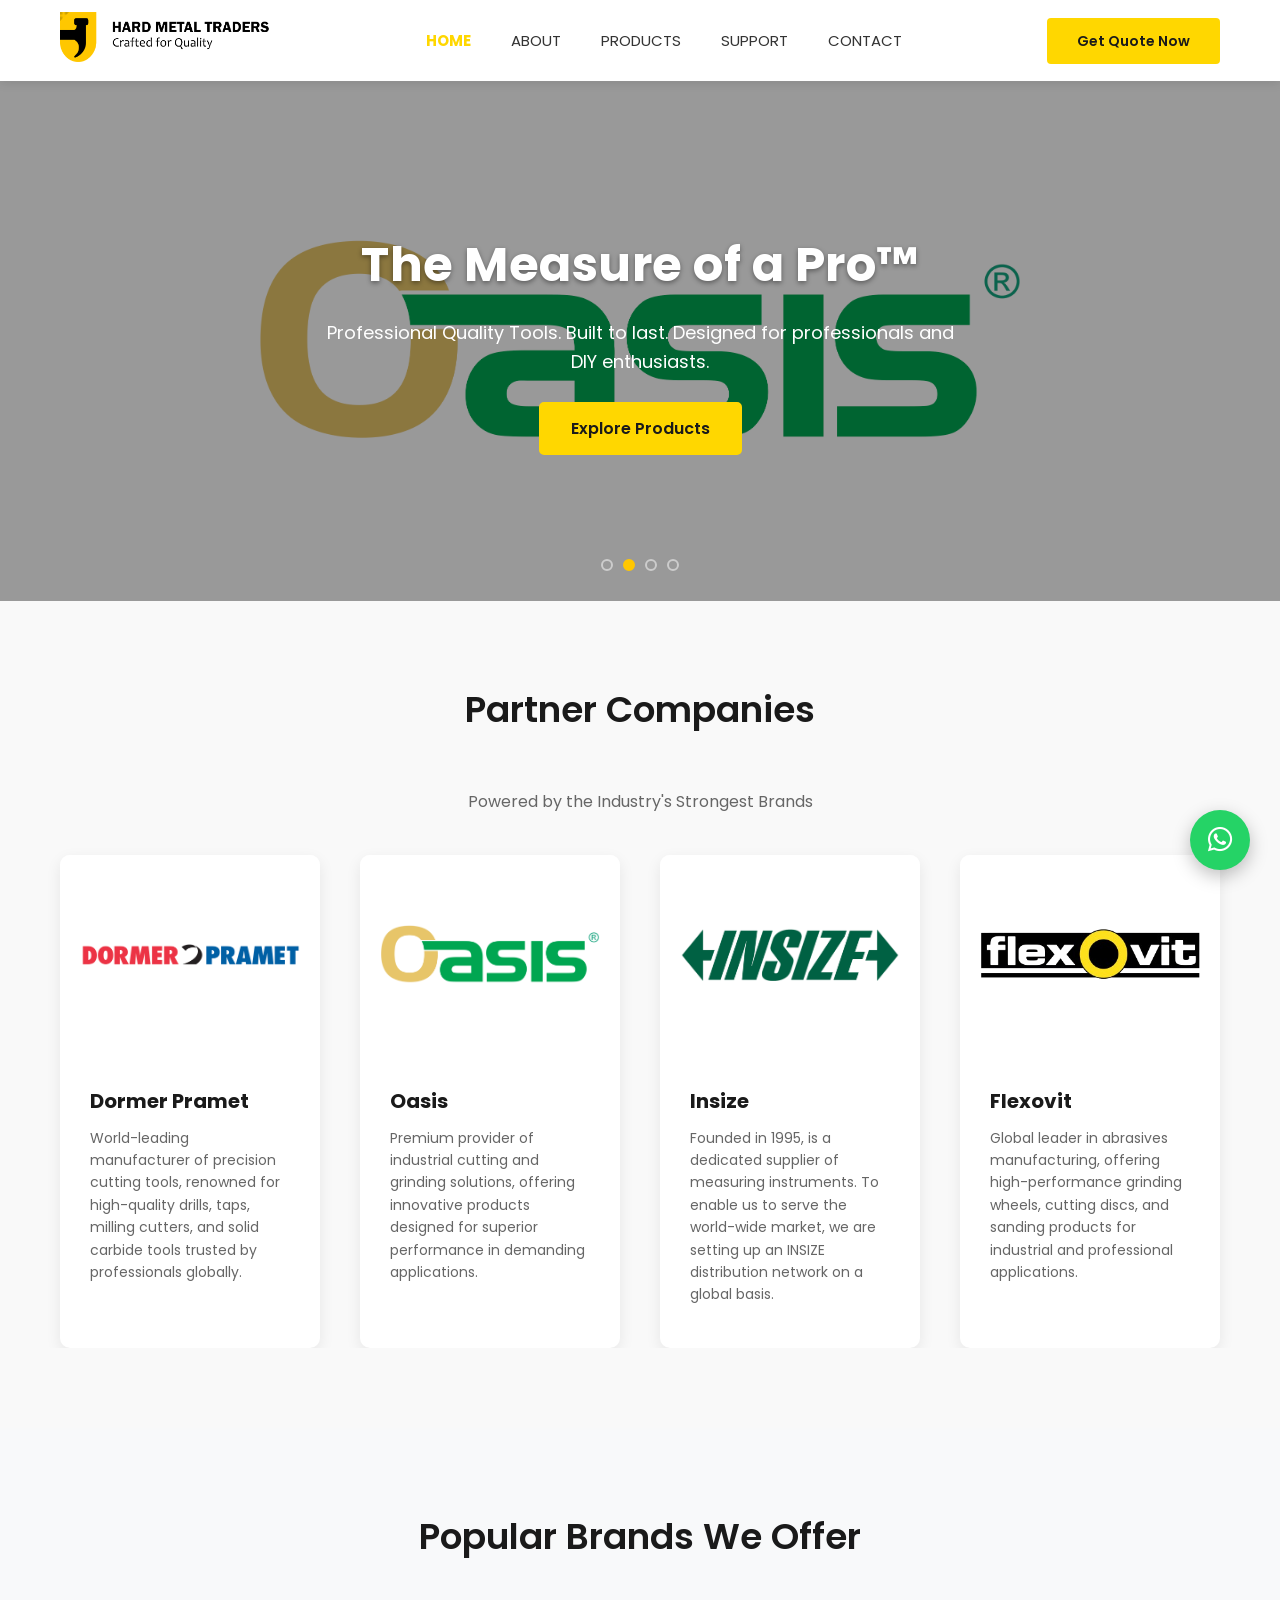
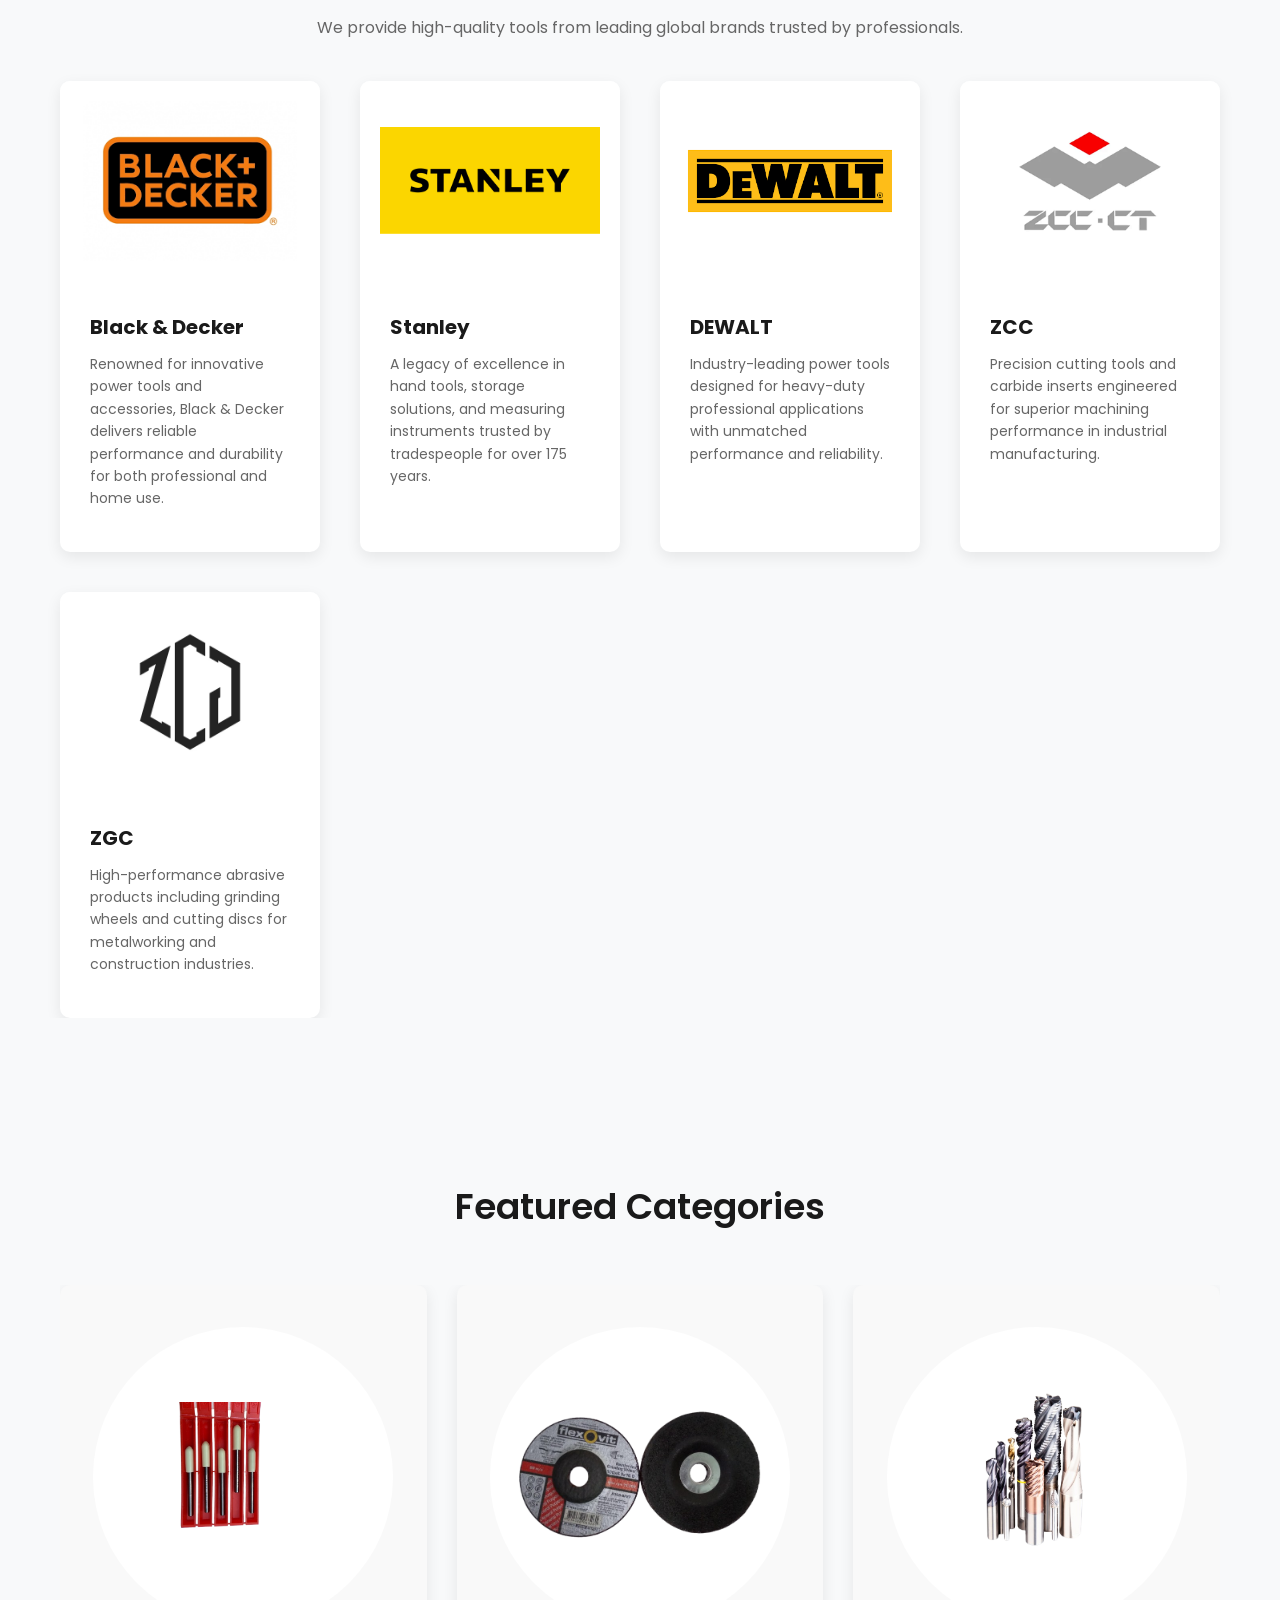
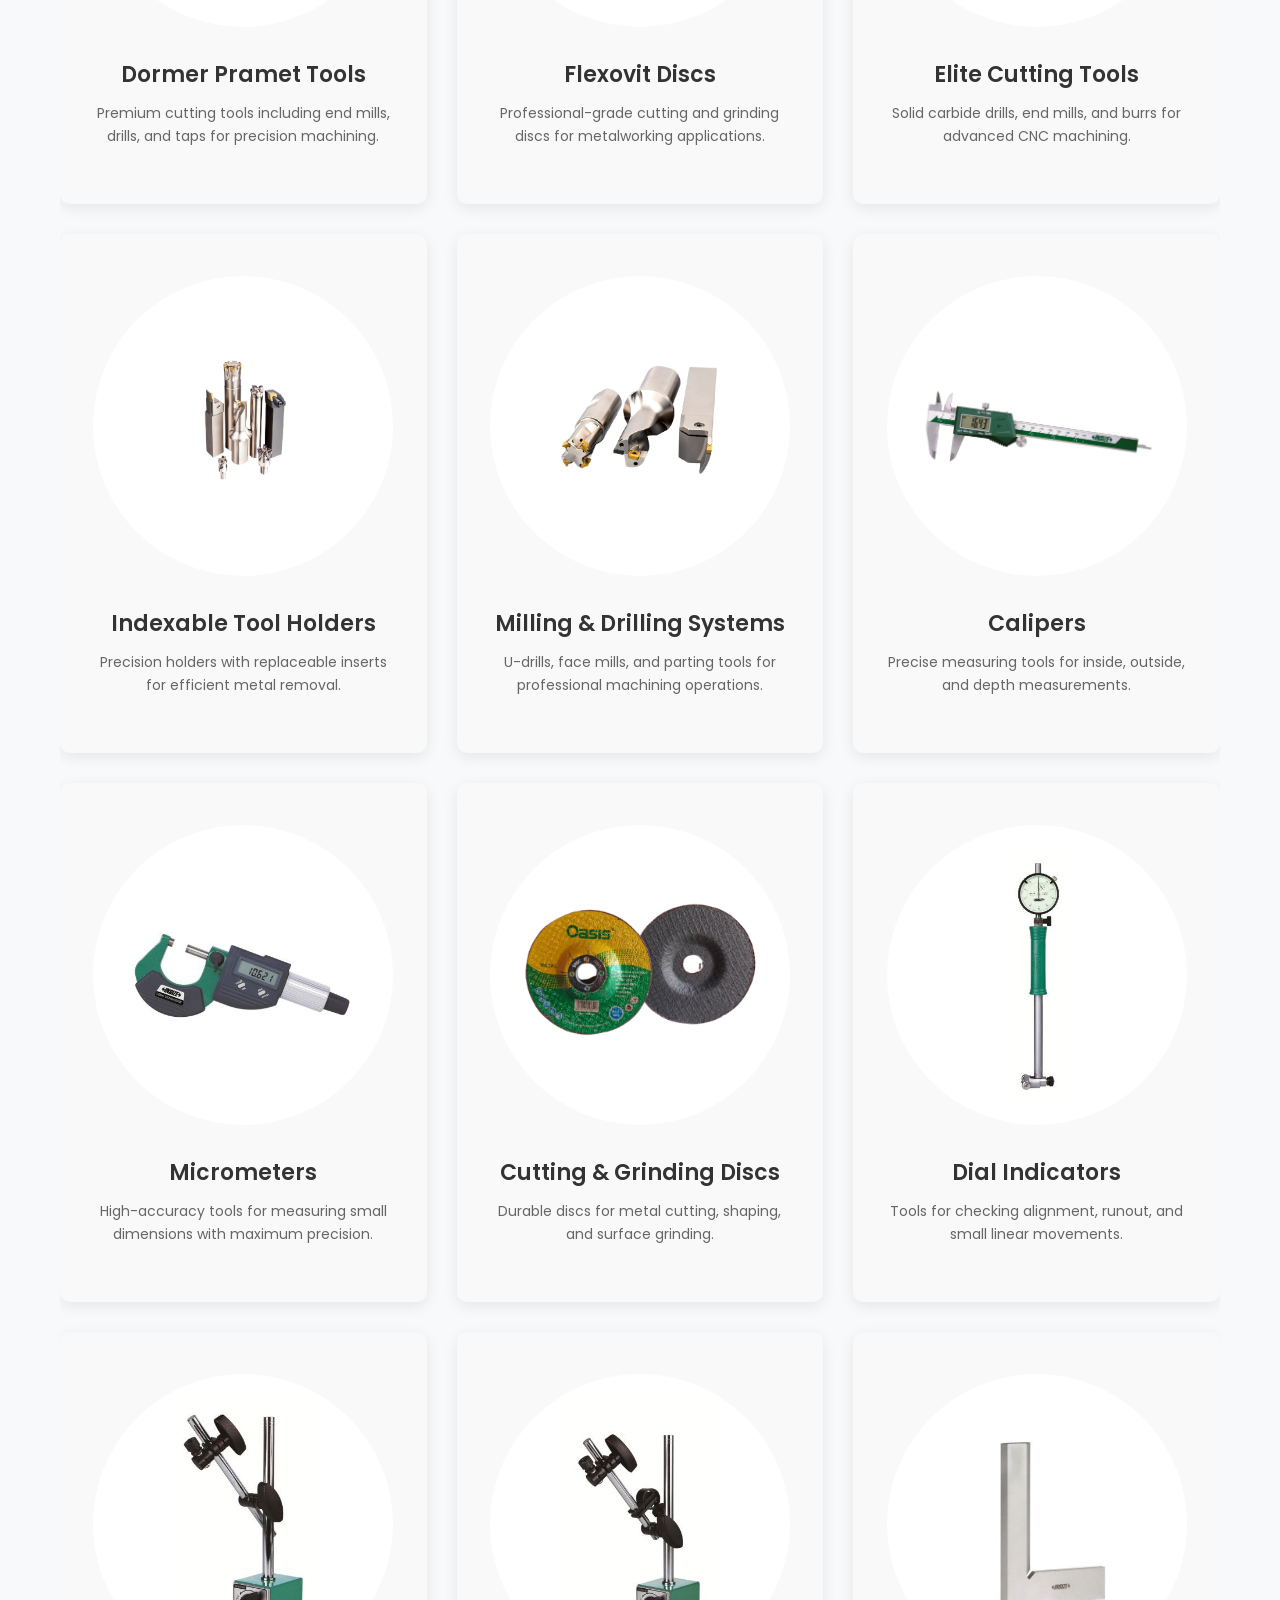
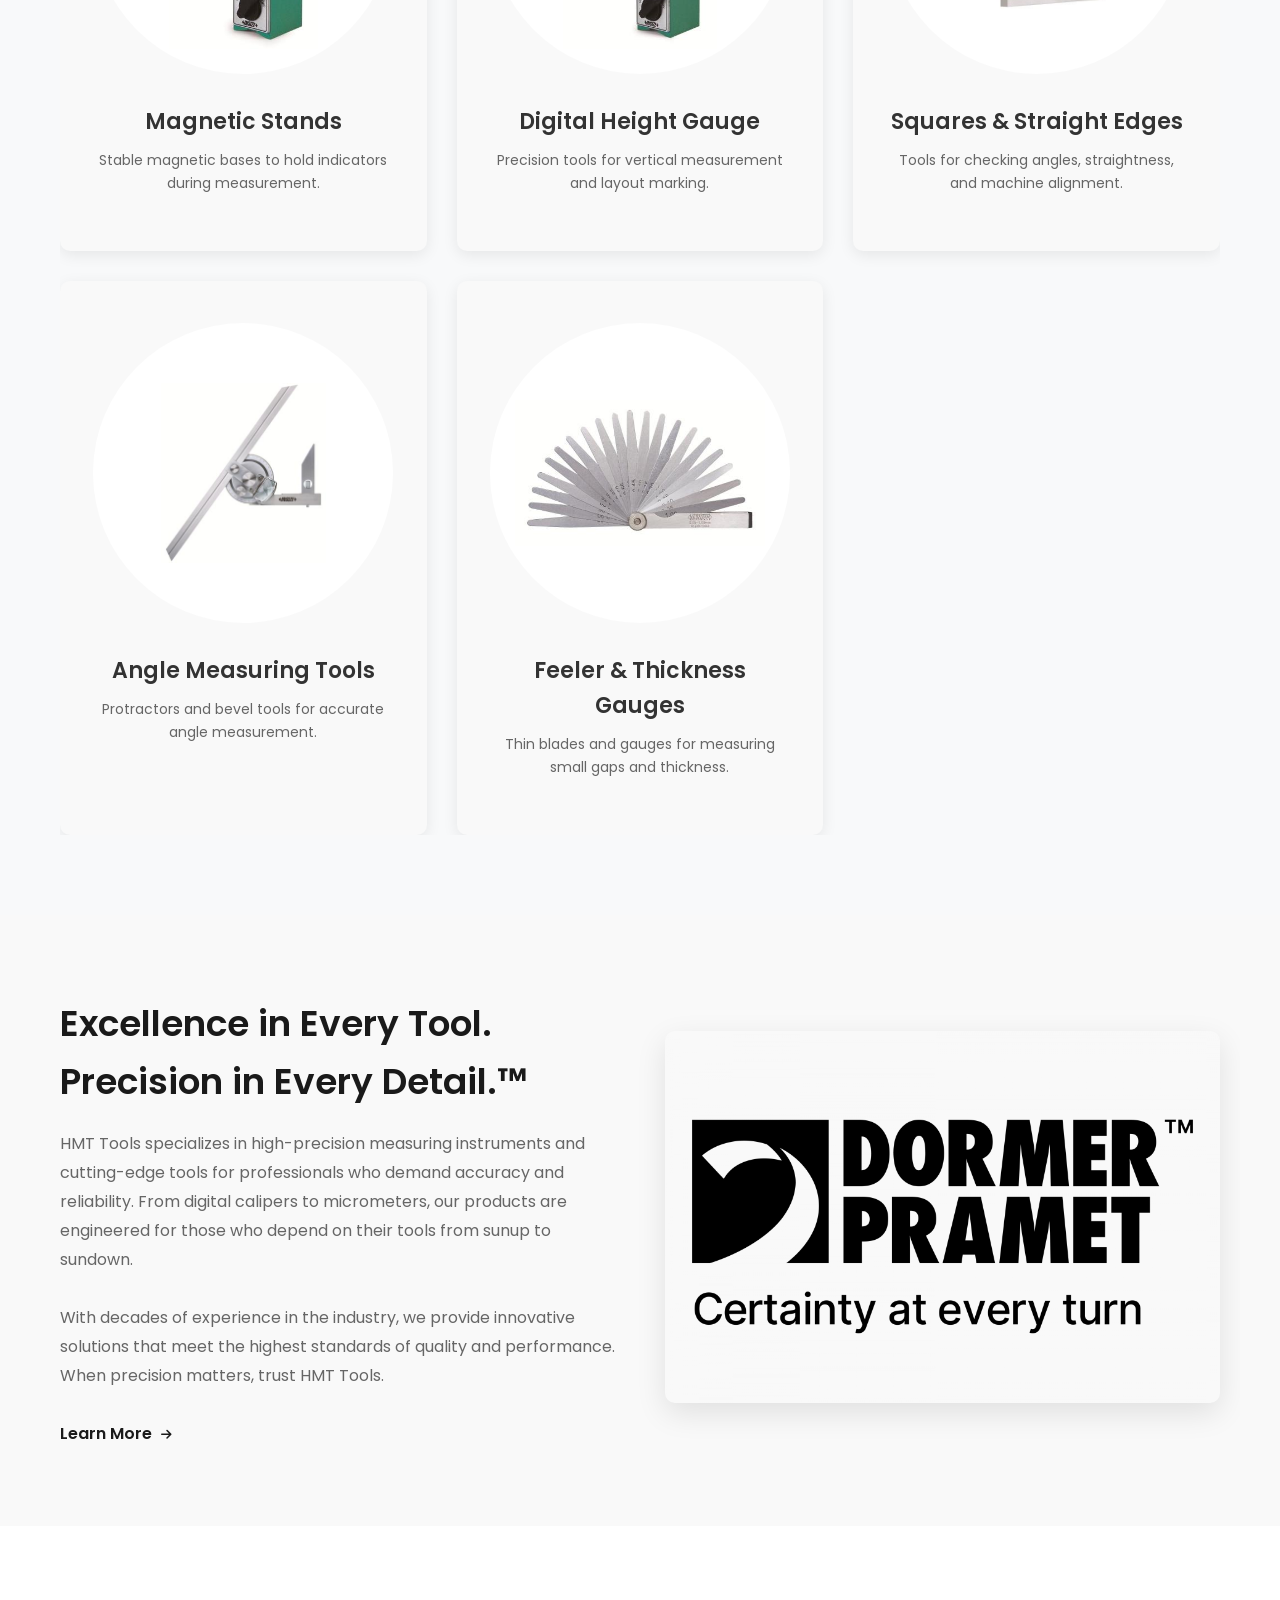
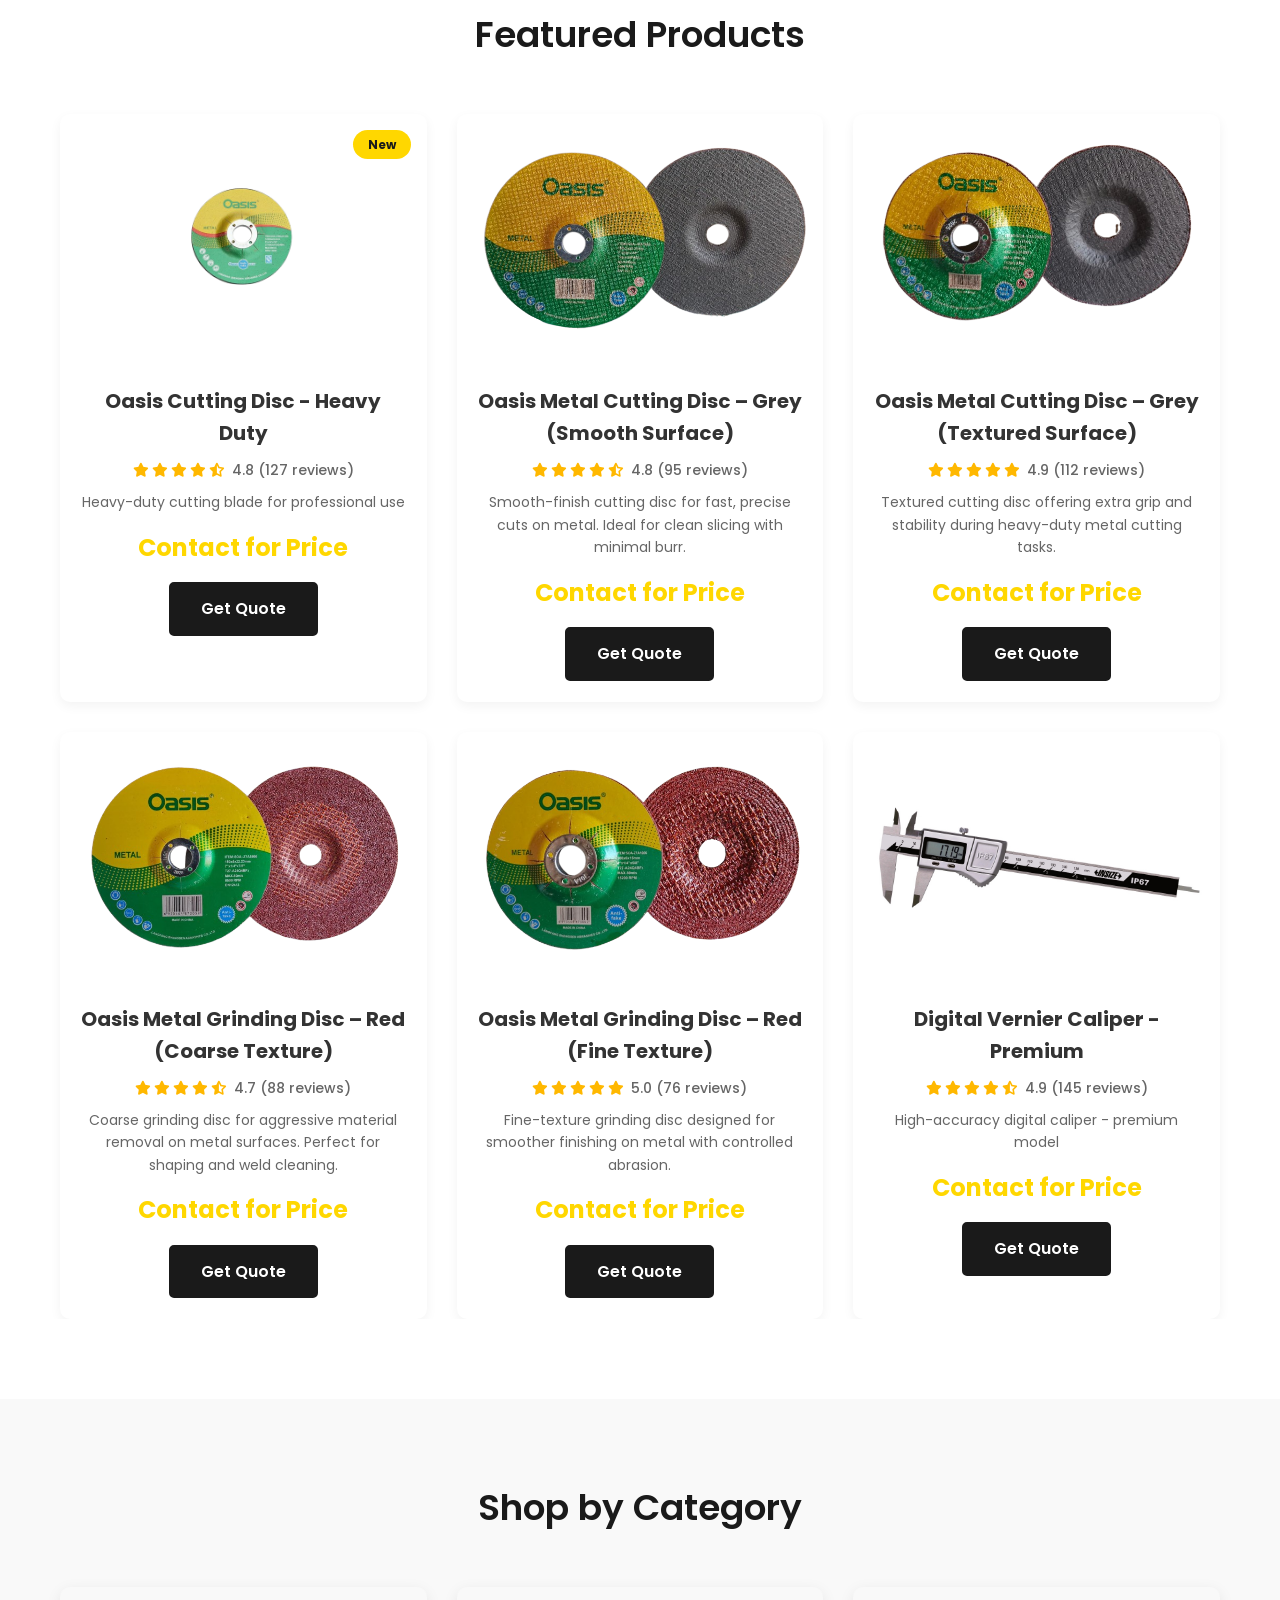
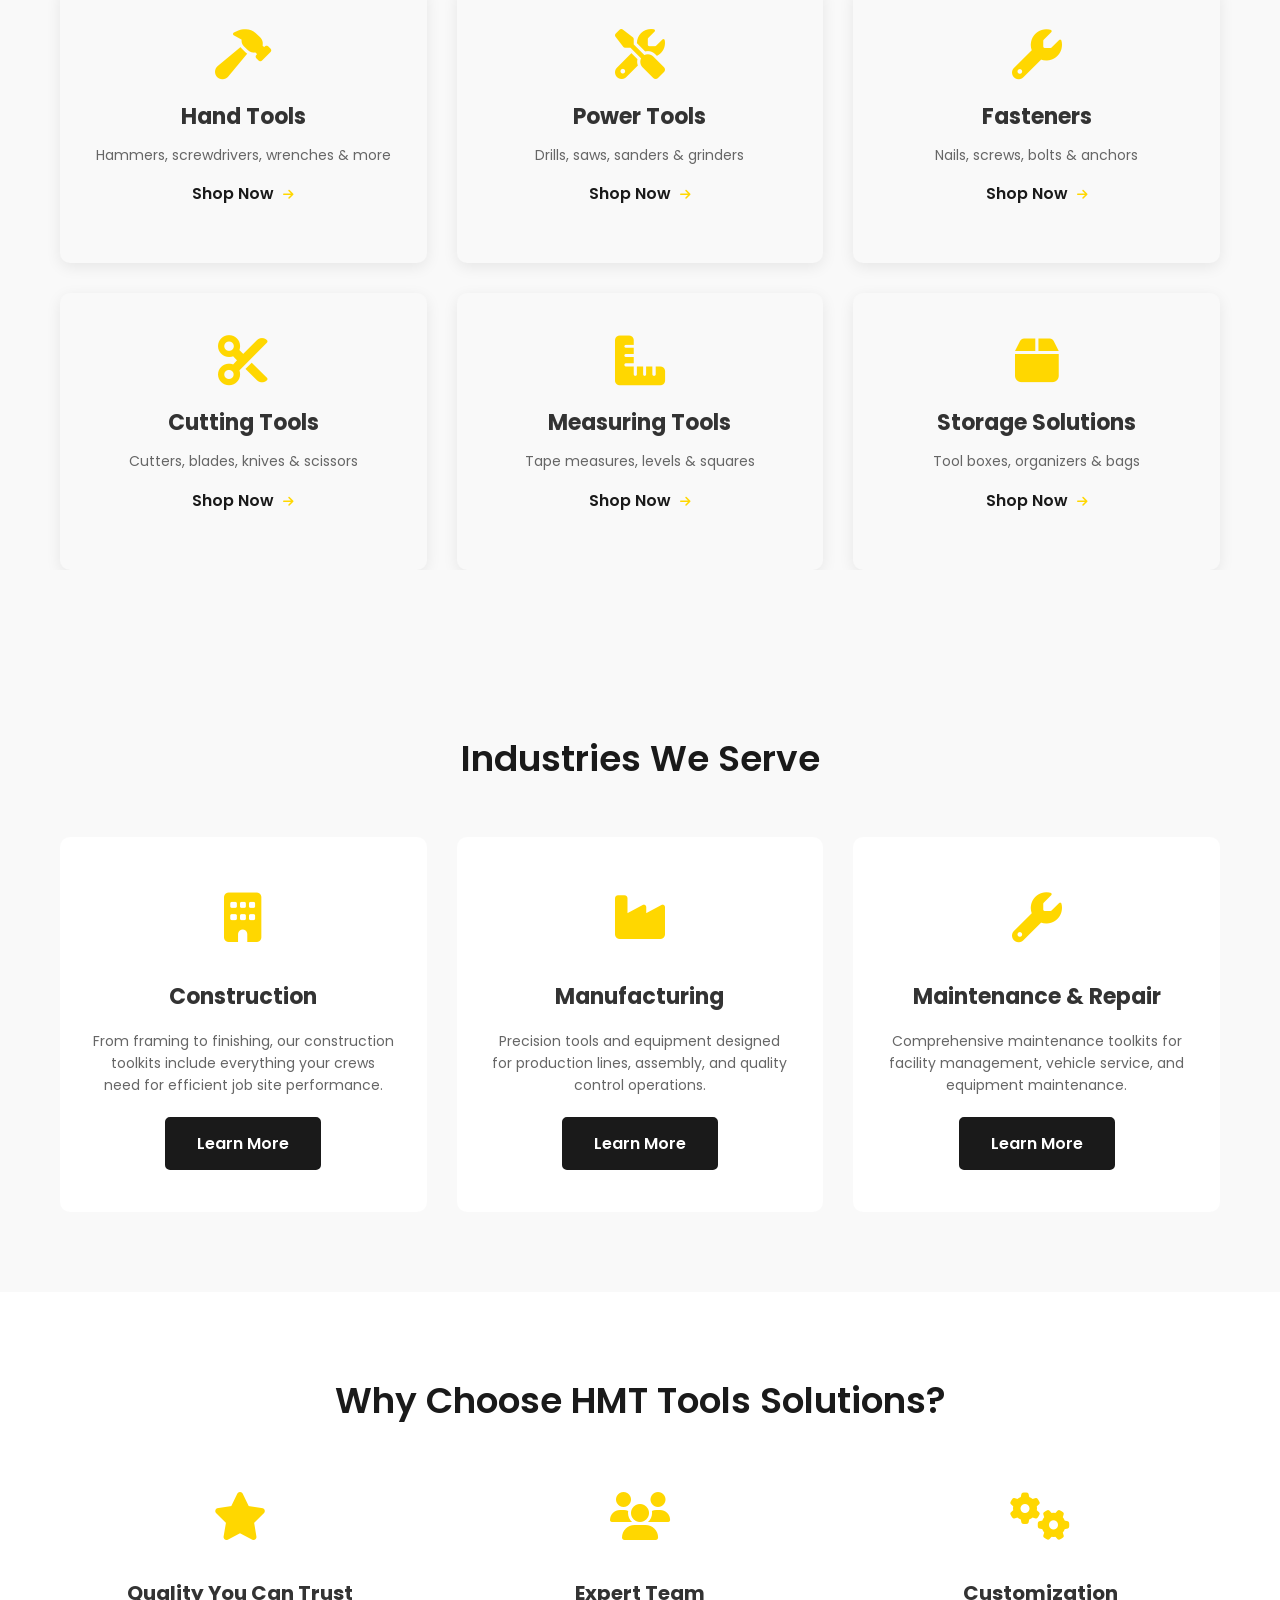
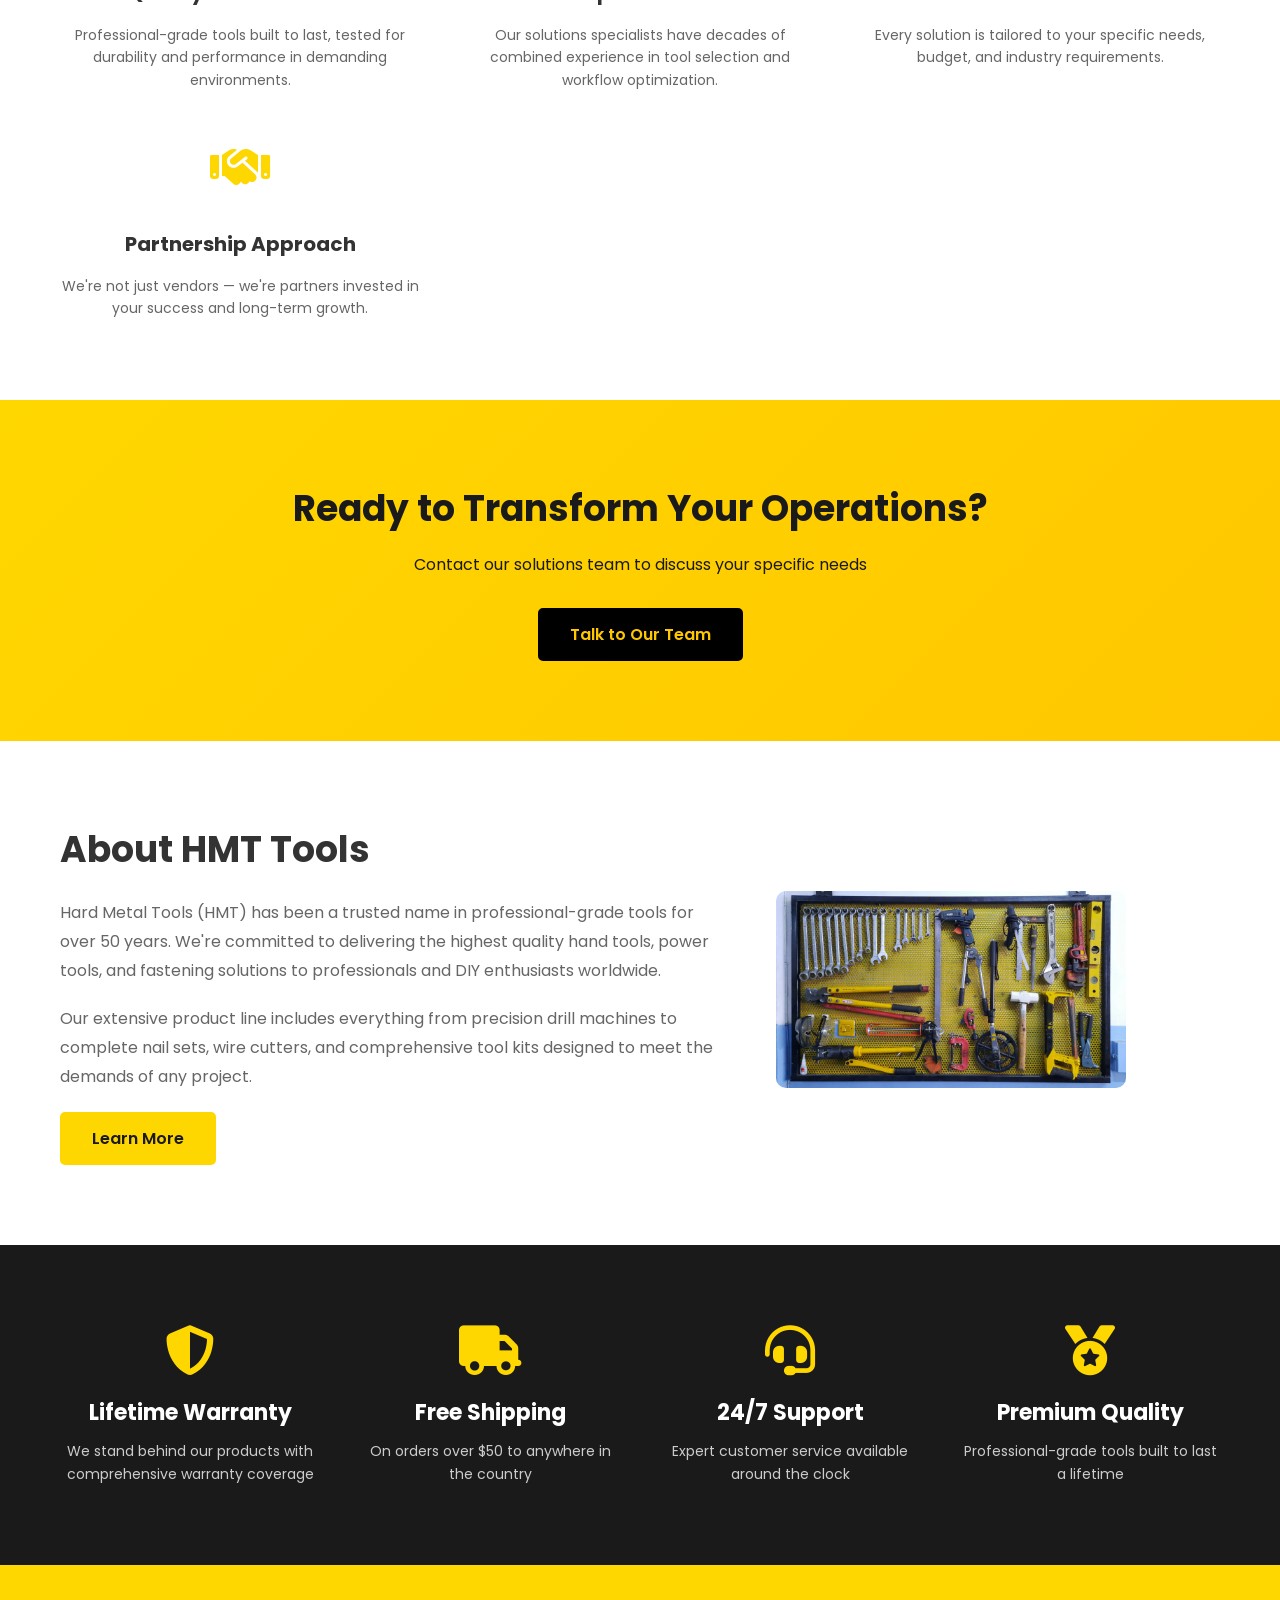
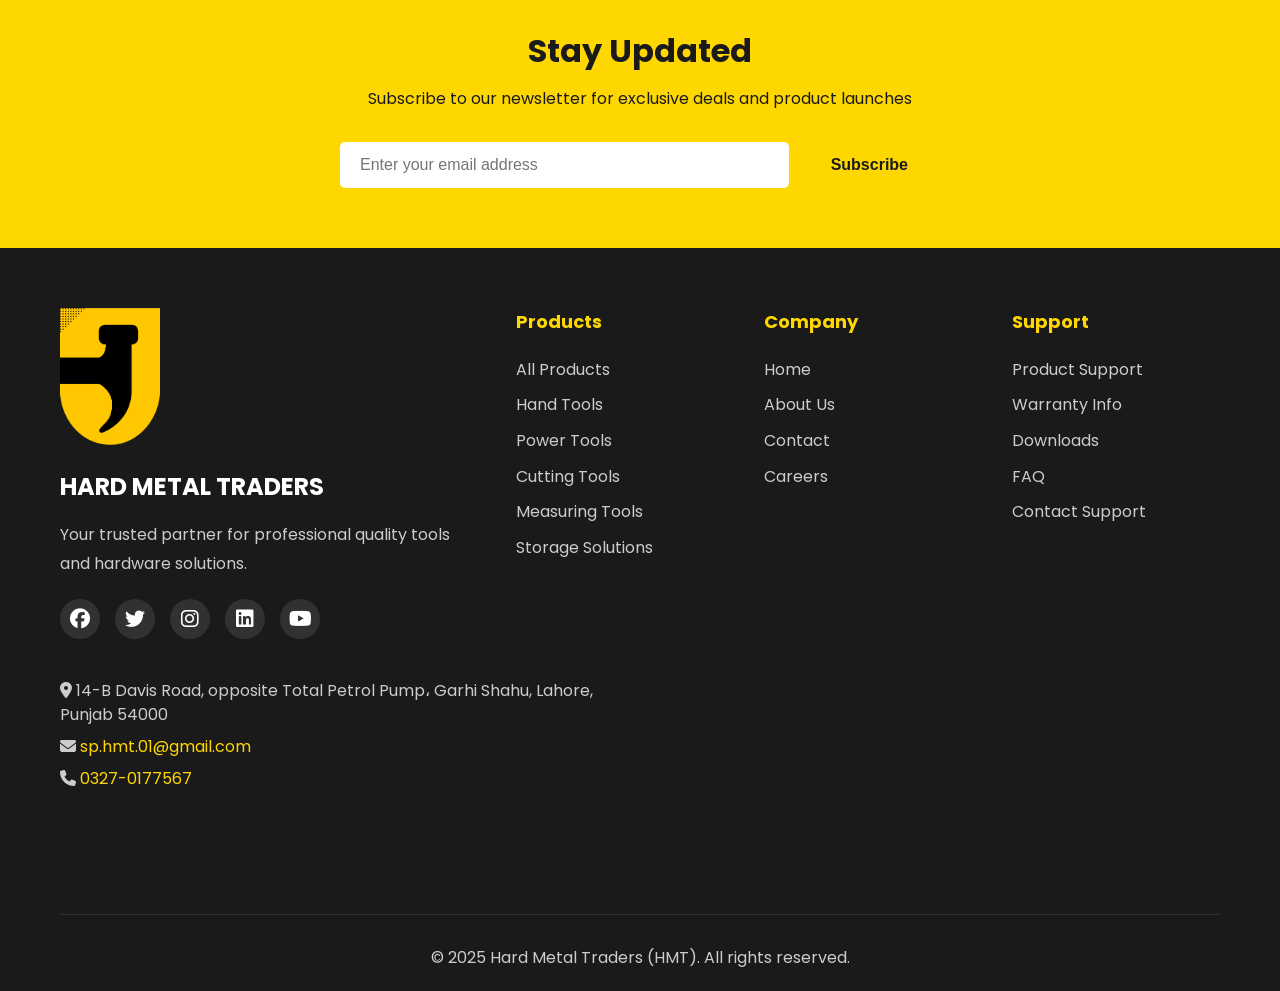
<file: index.html>
<!DOCTYPE html>
<html lang="en">
<head>
    <meta charset="UTF-8">
    <meta name="viewport" content="width=device-width, initial-scale=1.0">
    <title>HMT Tools - Hard Metal Tools | Professional Hardware Solutions</title>
    <link rel="stylesheet" href="styles.css">
    <link rel="stylesheet" href="https://cdnjs.cloudflare.com/ajax/libs/font-awesome/6.4.0/css/all.min.css">
    <link rel="stylesheet" href="logo.css">
    <link rel="stylesheet" href="home.css">
</head>
<body>
    <!-- Header -->
    <header>
        <div class="top-bar">
            <div class="container">
                <div class="contact-info">
                    <span><i class="fas fa-phone"></i> 1-800-HMT-TOOL</span>
                    <span><i class="fas fa-envelope"></i> sp.hmt.01@gmail.com</span>
                </div>
                <div class="top-links">
                    <a href="#support">Support</a>
                    <a href="#dealer">Find a Dealer</a>
                    <a href="#login">Login</a>
                </div>
            </div>
        </div>
        
        <nav class="navbar">
            <div class="container">
                <div class="logo">
                    <a href="index.html"><img src="hmtlogotagline.png" alt="HMT Tools Logo" class="logo-image"></a>
                </div>
                <ul class="nav-menu">
                    <li class="active-page"><a href="index.html">HOME</a></li>
                    <li><a href="about.html">ABOUT</a></li>
                    <li><a href="products.html">PRODUCTS</a></li>
                    <li><a href="support.html">SUPPORT</a></li>
                    <li><a href="contact.html">CONTACT</a></li>
                </ul>
                <a href="https://wa.me/923270177567?text=Hi%2C%20I%20need%20information%20about%20the%20Products." class="quote-btn" target="_blank" rel="noopener">Get Quote Now</a>
                <div class="hamburger">
                    <span></span>
                    <span></span>
                    <span></span>
                </div>
            </div>
        </nav>
    </header>

    <!-- Hero Section (Slideshow) -->
    <section class="hero">
        <div class="hero-slider" aria-label="Hero slideshow">
            <div class="hero-slide active" style="background-image:url('dormer_products/DORMER_cropped_page-0001.jpg');"></div>
            <div class="hero-slide" style="background-image:url('products-images/oasis.png');"></div>
            <div class="hero-slide" style="background-image:url('products-images/flexovit.png');"></div>
            <div class="hero-slide" style="background-image:url('products-images/INSIZE.png');"></div>
            <div class="hero-overlay"></div>
            <div class="container">
                <div class="hero-content">
                    <h2>The Measure of a Pro™</h2>
                    <p>Professional Quality Tools. Built to last. Designed for professionals and DIY enthusiasts.</p>
                    <a href="products.html" class="btn btn-primary">Explore Products</a>
                </div>
            </div>
            <div class="hero-dots" role="tablist" aria-label="Slide navigation"></div>
        </div>
    </section>

    <!-- Partner Companies Section -->
    <section class="case-studies">
        <div class="container">
            <h2 class="section-title">Partner Companies</h2>
            <p class="section-subtitle" style="text-align: center; color: #666; font-size: 16px; margin-bottom: 40px; max-width: 700px; margin-left: auto; margin-right: auto;">Powered by the Industry's Strongest Brands</p>
            <div class="case-studies-grid">
                <div class="case-study-card">
                    <div class="case-study-image">
                        <img src="products-images/pramet.png" alt="Dormer Pramet">
                    </div>
                    <div class="case-study-content">
                        <h3>Dormer Pramet</h3>
                        <p>World-leading manufacturer of precision cutting tools, renowned for high-quality drills, taps, milling cutters, and solid carbide tools trusted by professionals globally.</p>
                    </div>
                </div>

                <div class="case-study-card">
                    <div class="case-study-image">
                        <img src="products-images/oasis.png" alt="Oasis">
                    </div>
                    <div class="case-study-content">
                        <h3>Oasis</h3>
                        <p>Premium provider of industrial cutting and grinding solutions, offering innovative products designed for superior performance in demanding applications.</p>
                    </div>
                </div>

                <div class="case-study-card">
                    <div class="case-study-image">
                        <img src="products-images/INSIZE.png" alt="Insize">
                    </div>
                    <div class="case-study-content">
                        <h3>Insize</h3>
                        <p>Founded in 1995, is a dedicated supplier of measuring instruments. To enable us to serve the world-wide market, we are setting up an INSIZE distribution network on a global basis.</p>
                    </div>
                </div>

                <div class="case-study-card">
                    <div class="case-study-image">
                        <img src="products-images/flexovit.png" alt="Flexovit">
                    </div>
                    <div class="case-study-content">
                        <h3>Flexovit</h3>
                        <p>Global leader in abrasives manufacturing, offering high-performance grinding wheels, cutting discs, and sanding products for industrial and professional applications.</p>
                    </div>
                </div>
            </div>
        </div>
    </section>

    <!-- Popular Brands Section -->
    <section class="case-studies" style="background-color: #f8f9fa;">
        <div class="container">
            <h2 class="section-title">Popular Brands We Offer</h2>
            <p class="section-subtitle" style="text-align: center; color: #666; font-size: 16px; margin-bottom: 40px; max-width: 700px; margin-left: auto; margin-right: auto;">We provide high-quality tools from leading global brands trusted by professionals.</p>
            <div class="case-studies-grid">
                <div class="case-study-card">
                    <div class="case-study-image">
                        <img src="products-images/blackanddecker.png" alt="Black & Decker">
                    </div>
                    <div class="case-study-content">
                        <h3>Black & Decker</h3>
                        <p>Renowned for innovative power tools and accessories, Black & Decker delivers reliable performance and durability for both professional and home use.</p>
                    </div>
                </div>

                <div class="case-study-card">
                    <div class="case-study-image">
                        <img src="products-images/Stanley.png" alt="Stanley">
                    </div>
                    <div class="case-study-content">
                        <h3>Stanley</h3>
                        <p>A legacy of excellence in hand tools, storage solutions, and measuring instruments trusted by tradespeople for over 175 years.</p>
                    </div>
                </div>

                <div class="case-study-card">
                    <div class="case-study-image">
                        <img src="products-images/dewalt.png" alt="DEWALT">
                    </div>
                    <div class="case-study-content">
                        <h3>DEWALT</h3>
                        <p>Industry-leading power tools designed for heavy-duty professional applications with unmatched performance and reliability.</p>
                    </div>
                </div>

                <div class="case-study-card">
                    <div class="case-study-image">
                        <img src="products-images/zcc.png" alt="ZCC">
                    </div>
                    <div class="case-study-content">
                        <h3>ZCC</h3>
                        <p>Precision cutting tools and carbide inserts engineered for superior machining performance in industrial manufacturing.</p>
                    </div>
                </div>

                <div class="case-study-card">
                    <div class="case-study-image">
                        <img src="products-images/zgc.avif" alt="ZGC">
                    </div>
                    <div class="case-study-content">
                        <h3>ZGC</h3>
                        <p>High-performance abrasive products including grinding wheels and cutting discs for metalworking and construction industries.</p>
                    </div>
                </div>
            </div>
        </div>
    </section>

    <!-- Featured Categories Section -->
    <section class="featured-categories">
        <div class="container">
            <h2 class="section-title">Featured Categories</h2>
            <div class="categories-grid">
                <a href="products.html" class="category-card">
                    <div class="category-icon">
                        <img src="dormer_products/Carbide_End_Mill-removebg-preview.png" alt="Dormer Pramet Tools" style="width: 200px; height: 200px;">
                    </div>
                    <div class="category-content">
                        <h3>Dormer Pramet Tools</h3>
                        <p>Premium cutting tools including end mills, drills, and taps for precision machining.</p>
                    </div>
                </a>

                <a href="products.html" class="category-card">
                    <div class="category-icon">
                        <img src="products-images/flexo double.png" alt="Flexovit Discs" style="width: 250px; height: 250px;">
                    </div>
                    <div class="category-content">
                        <h3>Flexovit Discs</h3>
                        <p>Professional-grade cutting and grinding discs for metalworking applications.</p>
                    </div>
                </a>

                <a href="products.html" class="category-card">
                    <div class="category-icon">
                        <img src="products-images/Cutting_tools_hole_making_group_drilling_tapping_reaming_hydra_drill-removebg-preview.png" alt="Elite Cutting Tools" style="width: 200px; height: 200px;">
                    </div>
                    <div class="category-content">
                        <h3>Elite Cutting Tools</h3>
                        <p>Solid carbide drills, end mills, and burrs for advanced CNC machining.</p>
                    </div>
                </a>

                <a href="products.html" class="category-card">
                    <div class="category-icon">
                        <img src="products-images/Indexable_tool_holders_for_parting_turning_milling_and_drilling-removebg-preview.png" alt="Indexable Tool Holders" style="width: 200px; height: 200px;">
                    </div>
                    <div class="category-content">
                        <h3>Indexable Tool Holders</h3>
                        <p>Precision holders with replaceable inserts for efficient metal removal.</p>
                    </div>
                </a>

                <a href="products.html" class="category-card">
                    <div class="category-icon">
                        <img src="products-images/Milling_Cutter_and_U_Drill_and_Parting_Tool_Holder_with_inserts-removebg-preview.png" alt="Milling & Drilling Systems" style="width: 200px; height: 200px;">
                    </div>
                    <div class="category-content">
                        <h3>Milling & Drilling Systems</h3>
                        <p>U-drills, face mills, and parting tools for professional machining operations.</p>
                    </div>
                </a>

                <a href="products.html" class="category-card">
                    <div class="category-icon">
                        <img src="products-images/1108.jpg" alt="Calipers">
                    </div>
                    <div class="category-content">
                        <h3>Calipers</h3>
                        <p>Precise measuring tools for inside, outside, and depth measurements.</p>
                    </div>
                </a>

                <a href="products.html" class="category-card">
                    <div class="category-icon">
                        <img src="products-images/3109-25A.jpg" alt="Micrometers">
                    </div>
                    <div class="category-content">
                        <h3>Micrometers</h3>
                        <p>High-accuracy tools for measuring small dimensions with maximum precision.</p>
                    </div>
                </a>

                <a href="products.html" class="category-card">
                    <div class="category-icon">
                        <img src="products-images/disc-grey-l.png" alt="Cutting & Grinding Discs">
                    </div>
                    <div class="category-content">
                        <h3>Cutting & Grinding Discs</h3>
                        <p>Durable discs for metal cutting, shaping, and surface grinding.</p>
                    </div>
                </a>

                <a href="products.html" class="category-card">
                    <div class="category-icon">
                        <img src="products-images/2322-160A.jpg" alt="Dial Indicators">
                    </div>
                    <div class="category-content">
                        <h3>Dial Indicators</h3>
                        <p>Tools for checking alignment, runout, and small linear movements.</p>
                    </div>
                </a>

                <a href="products.html" class="category-card">
                    <div class="category-icon">
                        <img src="products-images/6200.jpg" alt="Magnetic Stands">
                    </div>
                    <div class="category-content">
                        <h3>Magnetic Stands</h3>
                        <p>Stable magnetic bases to hold indicators during measurement.</p>
                    </div>
                </a>

                <a href="products.html" class="category-card">
                    <div class="category-icon">
                        <img src="products-images/6201.jpg" alt="Digital Height Gauge">
                    </div>
                    <div class="category-content">
                        <h3>Digital Height Gauge</h3>
                        <p>Precision tools for vertical measurement and layout marking.</p>
                    </div>
                </a>

                <a href="products.html" class="category-card">
                    <div class="category-icon">
                        <img src="products-images/4790.jpg" alt="Squares & Straight Edges" class="mobile-smaller-img" style="width: 180px; height: 180px;">
                    </div>
                    <div class="category-content">
                        <h3>Squares & Straight Edges</h3>
                        <p>Tools for checking angles, straightness, and machine alignment.</p>
                    </div>
                </a>

                <a href="products.html" class="category-card">
                    <div class="category-icon">
                        <img src="products-images/2372.jpg" alt="Angle Measuring Tools" class="mobile-smaller-img" style="width: 180px; height: 180px;">
                    </div>
                    <div class="category-content">
                        <h3>Angle Measuring Tools</h3>
                        <p>Protractors and bevel tools for accurate angle measurement.</p>
                    </div>
                </a>

                <a href="products.html" class="category-card">
                    <div class="category-icon">
                        <img src="products-images/4602.jpg" alt="Feeler & Thickness Gauges">
                    </div>
                    <div class="category-content">
                        <h3>Feeler & Thickness Gauges</h3>
                        <p>Thin blades and gauges for measuring small gaps and thickness.</p>
                    </div>
                </a>
            </div>
        </div>
    </section>

    <!-- Campaign Section -->
    <section class="campaign-section">
        <div class="container">
            <div class="campaign-content">
                <div class="campaign-text">
                    <h2>Excellence in Every Tool. Precision in Every Detail.™</h2>
                    <p>HMT Tools specializes in high-precision measuring instruments and cutting-edge tools for professionals who demand accuracy and reliability. From digital calipers to micrometers, our products are engineered for those who depend on their tools from sunup to sundown.</p>
                    <p>With decades of experience in the industry, we provide innovative solutions that meet the highest standards of quality and performance. When precision matters, trust HMT Tools.</p>
                    <a href="about.html" class="link-arrow">Learn More <i class="fas fa-arrow-right"></i></a>
                </div>
                <div class="campaign-image">
                    <img src="products-images/dormer2.png" alt="">
                </div>
            </div>
        </div>
    </section>

    <!-- Featured Products -->
    <section class="featured-products">
        <div class="container">
            <h2 class="section-title">Featured Products</h2>
            <div class="products-grid">
                <div class="product-card">
                    <div class="product-image">
                        <img src="products-images/blade.png" alt="Oasis Cutting Disc">
                        <span class="badge">New</span>
                    </div>
                    <div class="product-info">
                        <h3>Oasis Cutting Disc - Heavy Duty</h3>
                        <p class="rating"><i class="fas fa-star"></i><i class="fas fa-star"></i><i class="fas fa-star"></i><i class="fas fa-star"></i><i class="fas fa-star-half-alt"></i> 4.8 (127 reviews)</p>
                        <p>Heavy-duty cutting blade for professional use</p>
                        <div class="price">Contact for Price</div>
                        <a href="https://wa.me/923270177567?text=Hi%2C%20I%27m%20interested%20in%3A%0A%0A*Oasis%20Cutting%20Disc%20-%20Heavy%20Duty*%0A%0APlease%20send%20me%20more%20details." class="btn btn-secondary" target="_blank" rel="noopener">Get Quote</a>
                    </div>
                </div>

                <div class="product-card">
                    <div class="product-image">
                        <img src="products-images/disc-grey-s.png" alt="Oasis Metal Cutting Disc Grey Smooth">
                    </div>
                    <div class="product-info">
                        <h3>Oasis Metal Cutting Disc – Grey (Smooth Surface)</h3>
                        <p class="rating"><i class="fas fa-star"></i><i class="fas fa-star"></i><i class="fas fa-star"></i><i class="fas fa-star"></i><i class="fas fa-star-half-alt"></i> 4.8 (95 reviews)</p>
                        <p>Smooth-finish cutting disc for fast, precise cuts on metal. Ideal for clean slicing with minimal burr.</p>
                        <div class="price">Contact for Price</div>
                        <a href="https://wa.me/923270177567?text=Hi%2C%20I%27m%20interested%20in%3A%0A%0A*Oasis%20Metal%20Cutting%20Disc%20-%20Grey%20(Smooth%20Surface)*%0A%0APlease%20send%20me%20more%20details." class="btn btn-secondary" target="_blank" rel="noopener">Get Quote</a>
                    </div>
                </div>

                <div class="product-card">
                    <div class="product-image">
                        <img src="products-images/disc-grey-l.png" alt="Oasis Metal Cutting Disc Grey Textured">
                    </div>
                    <div class="product-info">
                        <h3>Oasis Metal Cutting Disc – Grey (Textured Surface)</h3>
                        <p class="rating"><i class="fas fa-star"></i><i class="fas fa-star"></i><i class="fas fa-star"></i><i class="fas fa-star"></i><i class="fas fa-star"></i> 4.9 (112 reviews)</p>
                        <p>Textured cutting disc offering extra grip and stability during heavy-duty metal cutting tasks.</p>
                        <div class="price">Contact for Price</div>
                        <a href="https://wa.me/923270177567?text=Hi%2C%20I%27m%20interested%20in%3A%0A%0A*Oasis%20Metal%20Cutting%20Disc%20-%20Grey%20(Textured%20Surface)*%0A%0APlease%20send%20me%20more%20details." class="btn btn-secondary" target="_blank" rel="noopener">Get Quote</a>
                    </div>
                </div>

                <div class="product-card">
                    <div class="product-image">
                        <img src="products-images/disc-red-s.png" alt="Oasis Metal Grinding Disc Red Coarse">
                    </div>
                    <div class="product-info">
                        <h3>Oasis Metal Grinding Disc – Red (Coarse Texture)</h3>
                        <p class="rating"><i class="fas fa-star"></i><i class="fas fa-star"></i><i class="fas fa-star"></i><i class="fas fa-star"></i><i class="fas fa-star-half-alt"></i> 4.7 (88 reviews)</p>
                        <p>Coarse grinding disc for aggressive material removal on metal surfaces. Perfect for shaping and weld cleaning.</p>
                        <div class="price">Contact for Price</div>
                        <a href="https://wa.me/923270177567?text=Hi%2C%20I%27m%20interested%20in%3A%0A%0A*Oasis%20Metal%20Grinding%20Disc%20-%20Red%20(Coarse%20Texture)*%0A%0APlease%20send%20me%20more%20details." class="btn btn-secondary" target="_blank" rel="noopener">Get Quote</a>
                    </div>
                </div>

                <div class="product-card">
                    <div class="product-image">
                        <img src="products-images/disc-red-l.png" alt="Oasis Metal Grinding Disc Red Fine">
                    </div>
                    <div class="product-info">
                        <h3>Oasis Metal Grinding Disc – Red (Fine Texture)</h3>
                        <p class="rating"><i class="fas fa-star"></i><i class="fas fa-star"></i><i class="fas fa-star"></i><i class="fas fa-star"></i><i class="fas fa-star"></i> 5.0 (76 reviews)</p>
                        <p>Fine-texture grinding disc designed for smoother finishing on metal with controlled abrasion.</p>
                        <div class="price">Contact for Price</div>
                        <a href="https://wa.me/923270177567?text=Hi%2C%20I%27m%20interested%20in%3A%0A%0A*Oasis%20Metal%20Grinding%20Disc%20-%20Red%20(Fine%20Texture)*%0A%0APlease%20send%20me%20more%20details." class="btn btn-secondary" target="_blank" rel="noopener">Get Quote</a>
                    </div>
                </div>

                <div class="product-card">
                    <div class="product-image">
                        <img src="products-images/1115.jpg" alt="Digital Vernier Caliper Premium">
                    </div>
                    <div class="product-info">
                        <h3>Digital Vernier Caliper - Premium</h3>
                        <p class="rating"><i class="fas fa-star"></i><i class="fas fa-star"></i><i class="fas fa-star"></i><i class="fas fa-star"></i><i class="fas fa-star-half-alt"></i> 4.9 (145 reviews)</p>
                        <p>High-accuracy digital caliper - premium model</p>
                        <div class="price">Contact for Price</div>
                        <a href="https://wa.me/923270177567?text=Hi%2C%20I%27m%20interested%20in%3A%0A%0A*Digital%20Vernier%20Caliper%20-%20Premium*%0A%0APlease%20send%20me%20more%20details." class="btn btn-secondary" target="_blank" rel="noopener">Get Quote</a>
                    </div>
                </div>
            </div>
        </div>
    </section>

    <!-- Categories Section -->
    <section class="categories">
        <div class="container">
            <h2 class="section-title">Shop by Category</h2>
            <div class="category-grid">
                <div class="category-card">
                    <i class="fas fa-hammer"></i>
                    <h3>Hand Tools</h3>
                    <p>Hammers, screwdrivers, wrenches & more</p>
                    <a href="products.html#hand-tools" class="link-arrow">Shop Now <i class="fas fa-arrow-right"></i></a>
                </div>

                <div class="category-card">
                    <i class="fas fa-tools"></i>
                    <h3>Power Tools</h3>
                    <p>Drills, saws, sanders & grinders</p>
                    <a href="products.html#power-tools" class="link-arrow">Shop Now <i class="fas fa-arrow-right"></i></a>
                </div>

                <div class="category-card">
                    <i class="fas fa-wrench"></i>
                    <h3>Fasteners</h3>
                    <p>Nails, screws, bolts & anchors</p>
                    <a href="products.html" class="link-arrow">Shop Now <i class="fas fa-arrow-right"></i></a>
                </div>

                <div class="category-card">
                    <i class="fas fa-cut"></i>
                    <h3>Cutting Tools</h3>
                    <p>Cutters, blades, knives & scissors</p>
                    <a href="products.html#cutting-tools" class="link-arrow">Shop Now <i class="fas fa-arrow-right"></i></a>
                </div>

                <div class="category-card">
                    <i class="fas fa-ruler-combined"></i>
                    <h3>Measuring Tools</h3>
                    <p>Tape measures, levels & squares</p>
                    <a href="products.html#measuring-tools" class="link-arrow">Shop Now <i class="fas fa-arrow-right"></i></a>
                </div>

                <div class="category-card">
                    <i class="fas fa-box"></i>
                    <h3>Storage Solutions</h3>
                    <p>Tool boxes, organizers & bags</p>
                    <a href="products.html#storage" class="link-arrow">Shop Now <i class="fas fa-arrow-right"></i></a>
                </div>
            </div>
        </div>
    </section>

    <!-- Industries Section from Solutions -->
    <section class="industries-section">
        <div class="container">
            <h2 class="section-title">Industries We Serve</h2>
            <div class="industries-grid">
                <div class="industry-card">
                    <div class="industry-icon">
                        <i class="fas fa-building"></i>
                    </div>
                    <h3>Construction</h3>
                    <p>From framing to finishing, our construction toolkits include everything your crews need for efficient job site performance.</p>
                    <a href="contact.html" class="btn btn-secondary">Learn More</a>
                </div>

                <div class="industry-card">
                    <div class="industry-icon">
                        <i class="fas fa-industry"></i>
                    </div>
                    <h3>Manufacturing</h3>
                    <p>Precision tools and equipment designed for production lines, assembly, and quality control operations.</p>
                    <a href="contact.html" class="btn btn-secondary">Learn More</a>
                </div>

                <div class="industry-card">
                    <div class="industry-icon">
                        <i class="fas fa-wrench"></i>
                    </div>
                    <h3>Maintenance & Repair</h3>
                    <p>Comprehensive maintenance toolkits for facility management, vehicle service, and equipment maintenance.</p>
                    <a href="contact.html" class="btn btn-secondary">Learn More</a>
                </div>
            </div>
        </div>
    </section>

    <!-- Why Choose HMT Section from Solutions -->
    <section class="why-choose-hmt">
        <div class="container">
            <h2 class="section-title">Why Choose HMT Tools Solutions?</h2>
            <div class="why-choose-grid">
                <div class="why-item">
                    <div class="why-icon">
                        <i class="fas fa-star"></i>
                    </div>
                    <h3>Quality You Can Trust</h3>
                    <p>Professional-grade tools built to last, tested for durability and performance in demanding environments.</p>
                </div>

                <div class="why-item">
                    <div class="why-icon">
                        <i class="fas fa-users"></i>
                    </div>
                    <h3>Expert Team</h3>
                    <p>Our solutions specialists have decades of combined experience in tool selection and workflow optimization.</p>
                </div>

                <div class="why-item">
                    <div class="why-icon">
                        <i class="fas fa-cogs"></i>
                    </div>
                    <h3>Customization</h3>
                    <p>Every solution is tailored to your specific needs, budget, and industry requirements.</p>
                </div>

                <div class="why-item">
                    <div class="why-icon">
                        <i class="fas fa-handshake"></i>
                    </div>
                    <h3>Partnership Approach</h3>
                    <p>We're not just vendors — we're partners invested in your success and long-term growth.</p>
                </div>
            </div>
        </div>
    </section>

    <!-- CTA Section from Solutions -->
    <section class="solutions-cta">
        <div class="container">
            <div class="cta-content">
                <h2>Ready to Transform Your Operations?</h2>
                <p>Contact our solutions team to discuss your specific needs</p>
                <a href="contact.html" class="btn btn-primary">Talk to Our Team</a>
            </div>
        </div>
    </section>

    <!-- About Section -->
    <section class="about-section">
        <div class="container">
            <div class="about-content">
                <div class="about-text">
                    <h2>About HMT Tools</h2>
                    <p>Hard Metal Tools (HMT) has been a trusted name in professional-grade tools for over 50 years. We're committed to delivering the highest quality hand tools, power tools, and fastening solutions to professionals and DIY enthusiasts worldwide.</p>
                    <p>Our extensive product line includes everything from precision drill machines to complete nail sets, wire cutters, and comprehensive tool kits designed to meet the demands of any project.</p>
                    <a href="about.html" class="btn btn-primary">Learn More</a>
                </div>
                <div class="about-image">
                    <img src="products-images/tools.jpg" alt="HMT Tools Workshop">
                </div>
            </div>
        </div>
    </section>

    <!-- Features Section -->
    <section class="features">
        <div class="container">
            <div class="features-grid">
                <div class="feature-item">
                    <i class="fas fa-shield-alt"></i>
                    <h3>Lifetime Warranty</h3>
                    <p>We stand behind our products with comprehensive warranty coverage</p>
                </div>

                <div class="feature-item">
                    <i class="fas fa-truck"></i>
                    <h3>Free Shipping</h3>
                    <p>On orders over $50 to anywhere in the country</p>
                </div>

                <div class="feature-item">
                    <i class="fas fa-headset"></i>
                    <h3>24/7 Support</h3>
                    <p>Expert customer service available around the clock</p>
                </div>

                <div class="feature-item">
                    <i class="fas fa-medal"></i>
                    <h3>Premium Quality</h3>
                    <p>Professional-grade tools built to last a lifetime</p>
                </div>
            </div>
        </div>
    </section>

    <!-- Newsletter Section -->
    <section class="newsletter">
        <div class="container">
            <div class="newsletter-content">
                <h2>Stay Updated</h2>
                <p>Subscribe to our newsletter for exclusive deals and product launches</p>
                <form class="newsletter-form">
                    <input type="email" placeholder="Enter your email address" required>
                    <button type="submit" class="btn btn-primary">Subscribe</button>
                </form>
            </div>
        </div>
    </section>

    <!-- Footer -->
    <footer>
        <div class="container">
            <div class="footer-grid">
                <div class="footer-column">
                    <div class="footer-logo">
                        <a href="index.html"><img src="logo hmt.png" alt="HMT Tools Logo"></a>
                    </div>
                    <h3>HARD METAL TRADERS</h3>
                    <p>Your trusted partner for professional quality tools and hardware solutions.</p>
                    <div class="social-icons">
                        <a href="#"><i class="fab fa-facebook"></i></a>
                        <a href="#"><i class="fab fa-twitter"></i></a>
                        <a href="#"><i class="fab fa-instagram"></i></a>
                        <a href="#"><i class="fab fa-linkedin"></i></a>
                        <a href="#"><i class="fab fa-youtube"></i></a>
                    </div>
                </div>

                <div class="footer-column">
                    <h4>Products</h4>
                    <ul>
                        <li><a href="products.html">All Products</a></li>
                        <li><a href="products.html#best-sellers">Hand Tools</a></li>
                        <li><a href="products.html#best-sellers">Power Tools</a></li>
                        <li><a href="products.html#best-sellers">Cutting Tools</a></li>
                        <li><a href="products.html#best-sellers">Measuring Tools</a></li>
                        <li><a href="products.html#best-sellers">Storage Solutions</a></li>
                    </ul>
                </div>

                <div class="footer-column">
                    <h4>Company</h4>
                    <ul>
                        <li><a href="index.html">Home</a></li>
                        <li><a href="about.html">About Us</a></li>
                        <li><a href="contact.html">Contact</a></li>
                        <li><a href="contact.html?inquiry=careers#contactForm">Careers</a></li>
                    </ul>
                </div>

                <div class="footer-column">
                    <h4>Support</h4>
                    <ul>
                        <li><a href="support.html">Product Support</a></li>
                        <li><a href="support.html#warranty">Warranty Info</a></li>
                        <li><a href="support.html#downloads">Downloads</a></li>
                        <li><a href="support.html#faq">FAQ</a></li>
                        <li><a href="contact.html">Contact Support</a></li>
                    </ul>
                </div>
            </div>

            <div class="footer-contact-map">
                <div class="footer-contact">
                    <h4></h4>
                    <p><i class="fas fa-map-marker-alt"></i> 14-B Davis Road, opposite Total Petrol Pump، Garhi Shahu, Lahore, Punjab 54000</p>
                    <p><i class="fas fa-envelope"></i> <a href="mailto:sp.hmt.01@gmail.com">sp.hmt.01@gmail.com</a></p>
                    <p><i class="fas fa-phone"></i> <a href="tel:+923270177567">0327-0177567</a></p>
                </div>
                <div class="footer-map">
                    <iframe src="https://www.google.com/maps?q=14-B+Davis+Road+Garhi+Shahu+Lahore&output=embed" loading="lazy" referrerpolicy="no-referrer-when-downgrade"></iframe>
                </div>
            </div>

            <div class="footer-bottom">
                <p>&copy; 2025 Hard Metal Traders (HMT). All rights reserved.</p>
            </div>
        </div>
    </footer>

    <script src="script.js"></script>
    <script>
    // Hero slideshow - Auto-rotating image slider
    document.addEventListener('DOMContentLoaded', function() {
        const slider = document.querySelector('.hero-slider');
        if (!slider) {
            console.warn('Hero slider not found');
            return;
        }
        
        const slides = Array.from(slider.querySelectorAll('.hero-slide'));
        const dotsContainer = slider.querySelector('.hero-dots');
        
        if (slides.length === 0) {
            console.warn('No slides found');
            return;
        }

        let current = 0;
        let timer = null;

        function renderDots() {
            dotsContainer.innerHTML = '';
            slides.forEach((_, i) => {
                const dot = document.createElement('button');
                dot.className = 'hero-dot' + (i === current ? ' active' : '');
                dot.setAttribute('aria-label', 'Go to slide ' + (i + 1));
                dot.setAttribute('role', 'tab');
                dot.addEventListener('click', function() {
                    goTo(i);
                });
                dotsContainer.appendChild(dot);
            });
        }

        function goTo(index) {
            // Remove active from current slide
            slides.forEach(slide => slide.classList.remove('active'));
            
            // Set new current index
            current = (index % slides.length + slides.length) % slides.length;
            
            // Add active to new slide
            slides[current].classList.add('active');
            
            // Update dots
            renderDots();
            
            // Restart timer
            restart();
        }

        function next() {
            goTo(current + 1);
        }

        function restart() {
            if (timer) clearInterval(timer);
            timer = setInterval(next, 3000); // 3 seconds per slide
        }

        // Keyboard navigation
        document.addEventListener('keydown', function(e) {
            if (e.key === 'ArrowRight') {
                next();
            } else if (e.key === 'ArrowLeft') {
                goTo(current - 1);
            }
        });

        // Initialize
        renderDots();
        restart();
        
        console.log('Hero slider initialized with ' + slides.length + ' slides');
    });
    </script>
    <style>
    /* Hero Slideshow Styles */
    .hero { 
        position: relative; 
        min-height: 520px; 
        overflow: hidden;
        background: #fff;
    }
    .hero-slider { 
        position: absolute;
        top: 0;
        left: 0;
        width: 100%; 
        height: 100%;
    }
    .hero-slide { 
        position: absolute; 
        top: 0;
        left: 0;
        width: 100%; 
        height: 100%;
        background-size: 60%; 
        background-position: center; 
        background-repeat: no-repeat;
        background-color: #fff;
        opacity: 0; 
        transition: opacity 0.8s ease-in-out;
    }
    .hero-slide.active { 
        opacity: 1;
    }
    .hero-overlay { 
        position: absolute; 
        top: 0;
        left: 0;
        width: 100%;
        height: 100%;
        background: rgba(0, 0, 0, 0.15);
    }
    .hero .container {
        position: relative;
        z-index: 10;
        height: 100%;
    }
    .hero .hero-content { 
        color: #fff; 
        padding: 80px 0;
        display: flex;
        flex-direction: column;
        justify-content: center;
        height: 100%;
    }
    .hero .hero-content h2 { 
        font-size: 48px; 
        margin-bottom: 15px;
        font-weight: 700;
    }
    .hero .hero-content p { 
        font-size: 18px; 
        max-width: 640px;
        margin-bottom: 25px;
    }
    .hero-dots { 
        position: absolute; 
        left: 50%; 
        bottom: 30px; 
        transform: translateX(-50%); 
        display: flex; 
        gap: 10px; 
        z-index: 20;
    }
    .hero-dot { 
        width: 12px; 
        height: 12px; 
        border-radius: 50%; 
        border: 2px solid rgba(255, 255, 255, 0.5);
        background: transparent;
        cursor: pointer;
        transition: all 0.3s ease;
    }
    .hero-dot:hover { 
        background: rgba(255, 255, 255, 0.8);
    }
    .hero-dot.active { 
        background: #FFC700;
        border-color: #FFC700;
    }
    @media (max-width: 768px) {
        .hero { min-height: 400px; }
        .hero .hero-content { padding: 40px 0; }
        .hero .hero-content h2 { font-size: 32px; }
        .hero .hero-content p { font-size: 16px; }
        .hero-dots { bottom: 20px; gap: 8px; }
        .hero-dot { width: 10px; height: 10px; }
    }
    </style>
    <a href="https://wa.me/923270177567?text=Hi%2C%20I%20need%20information%20about%20the%20Products." class="whatsapp-float" target="_blank" rel="noopener" aria-label="Chat on WhatsApp">
        <i class="fab fa-whatsapp" aria-hidden="true"></i>
        <span class="whatsapp-label" aria-hidden="true">Chat on WhatsApp</span>
    </a>
</body>
</html>
</file>
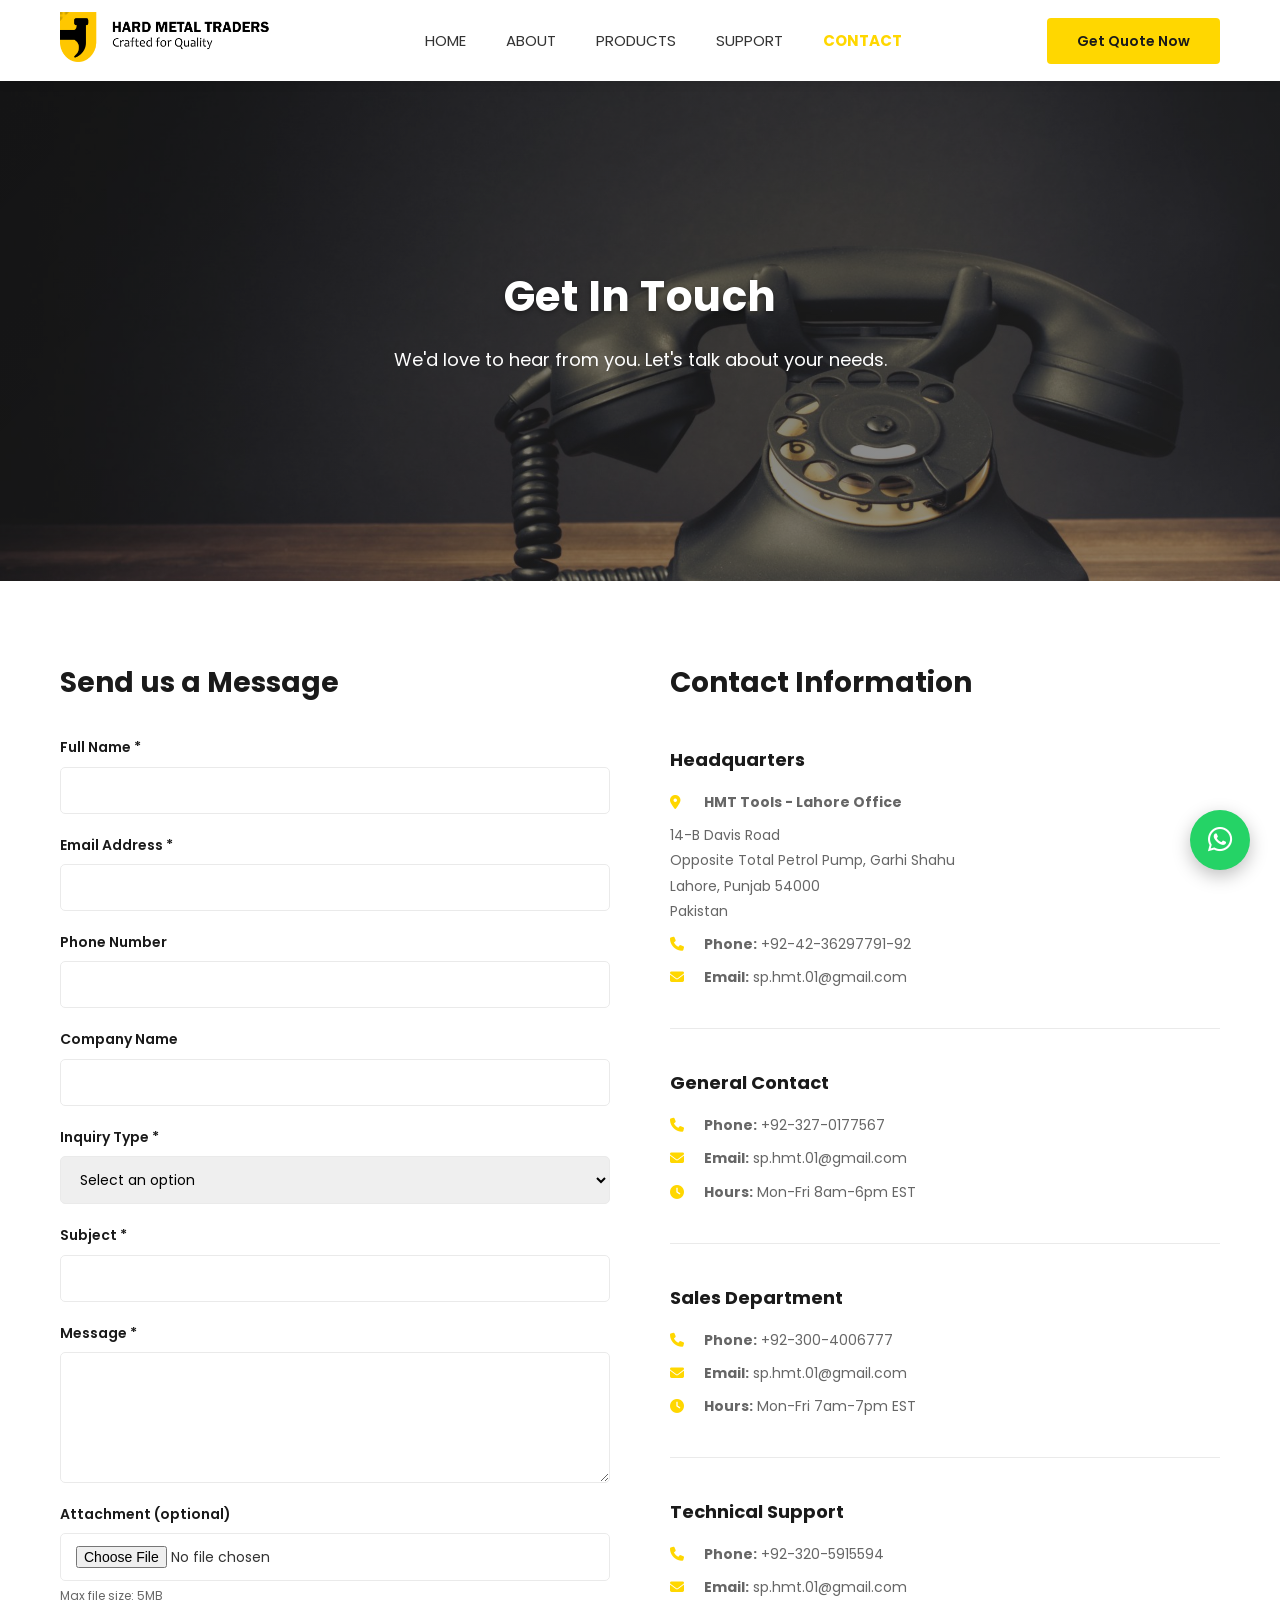
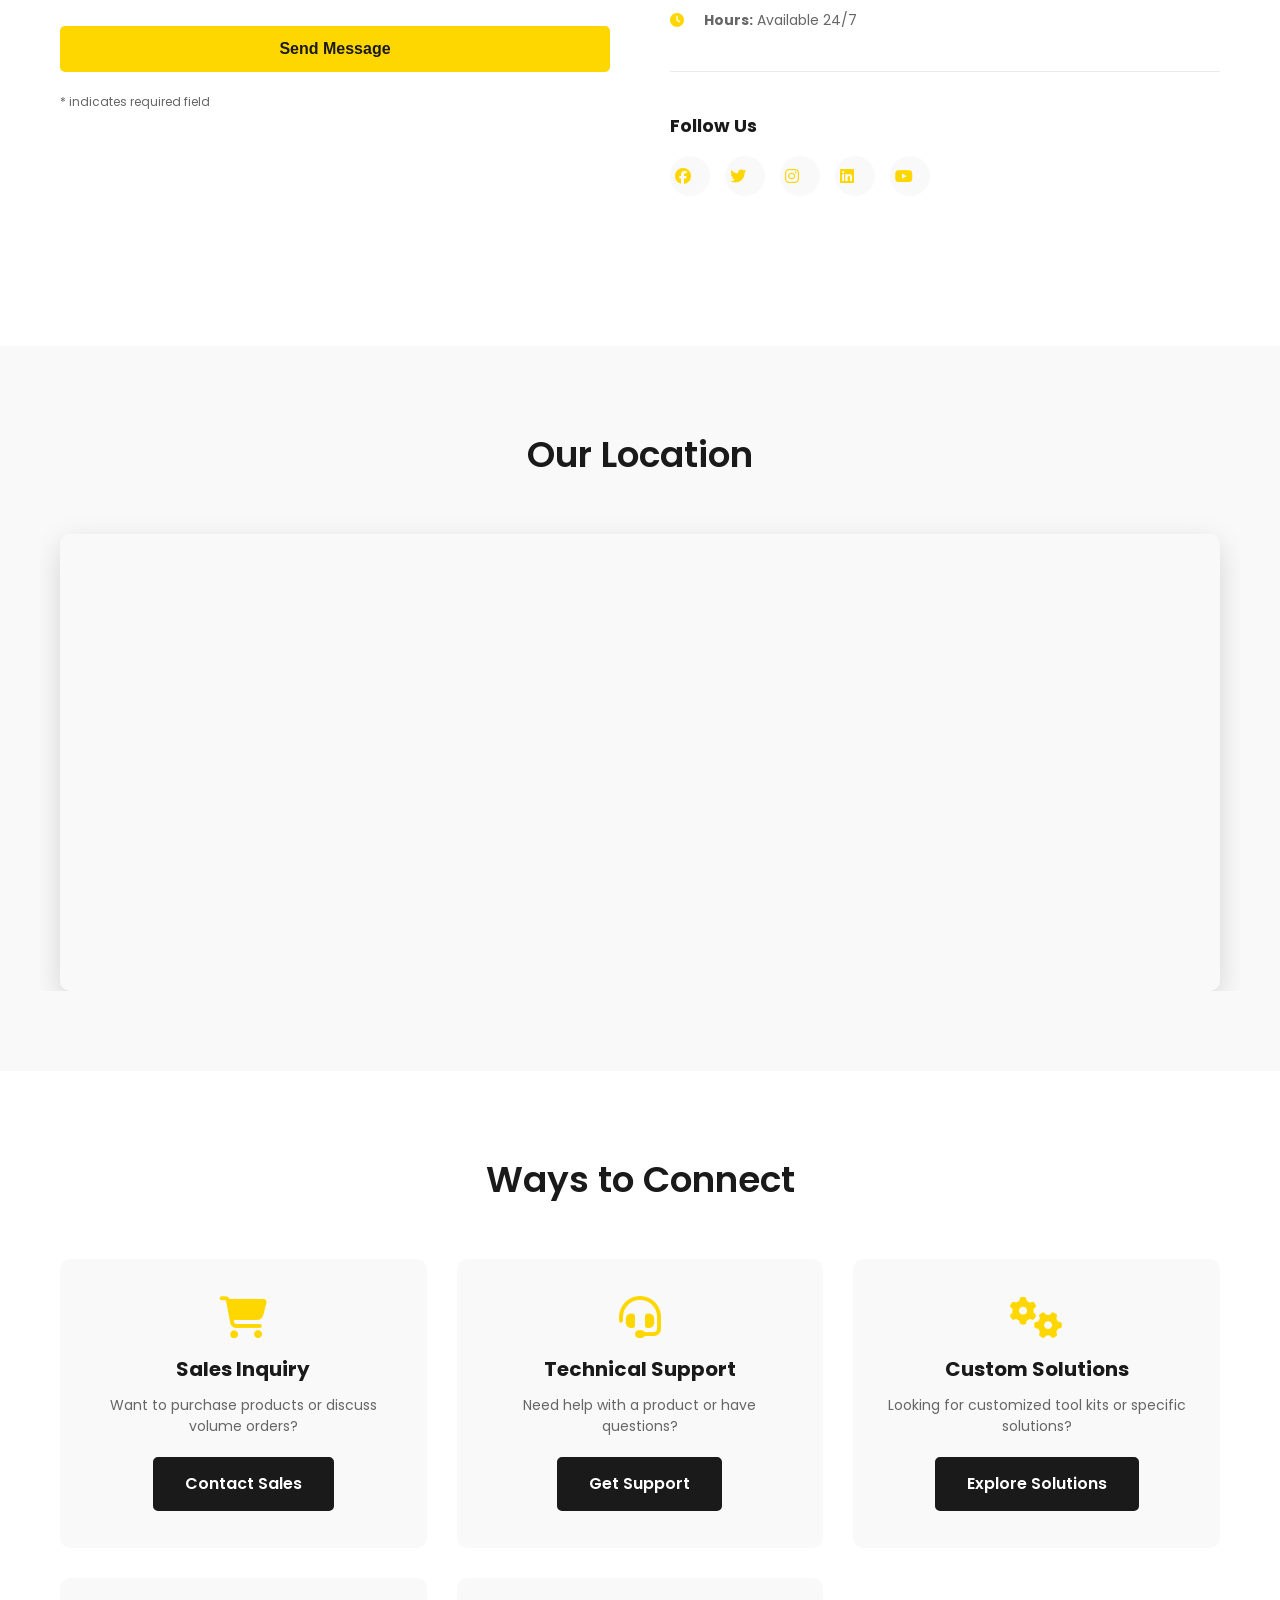
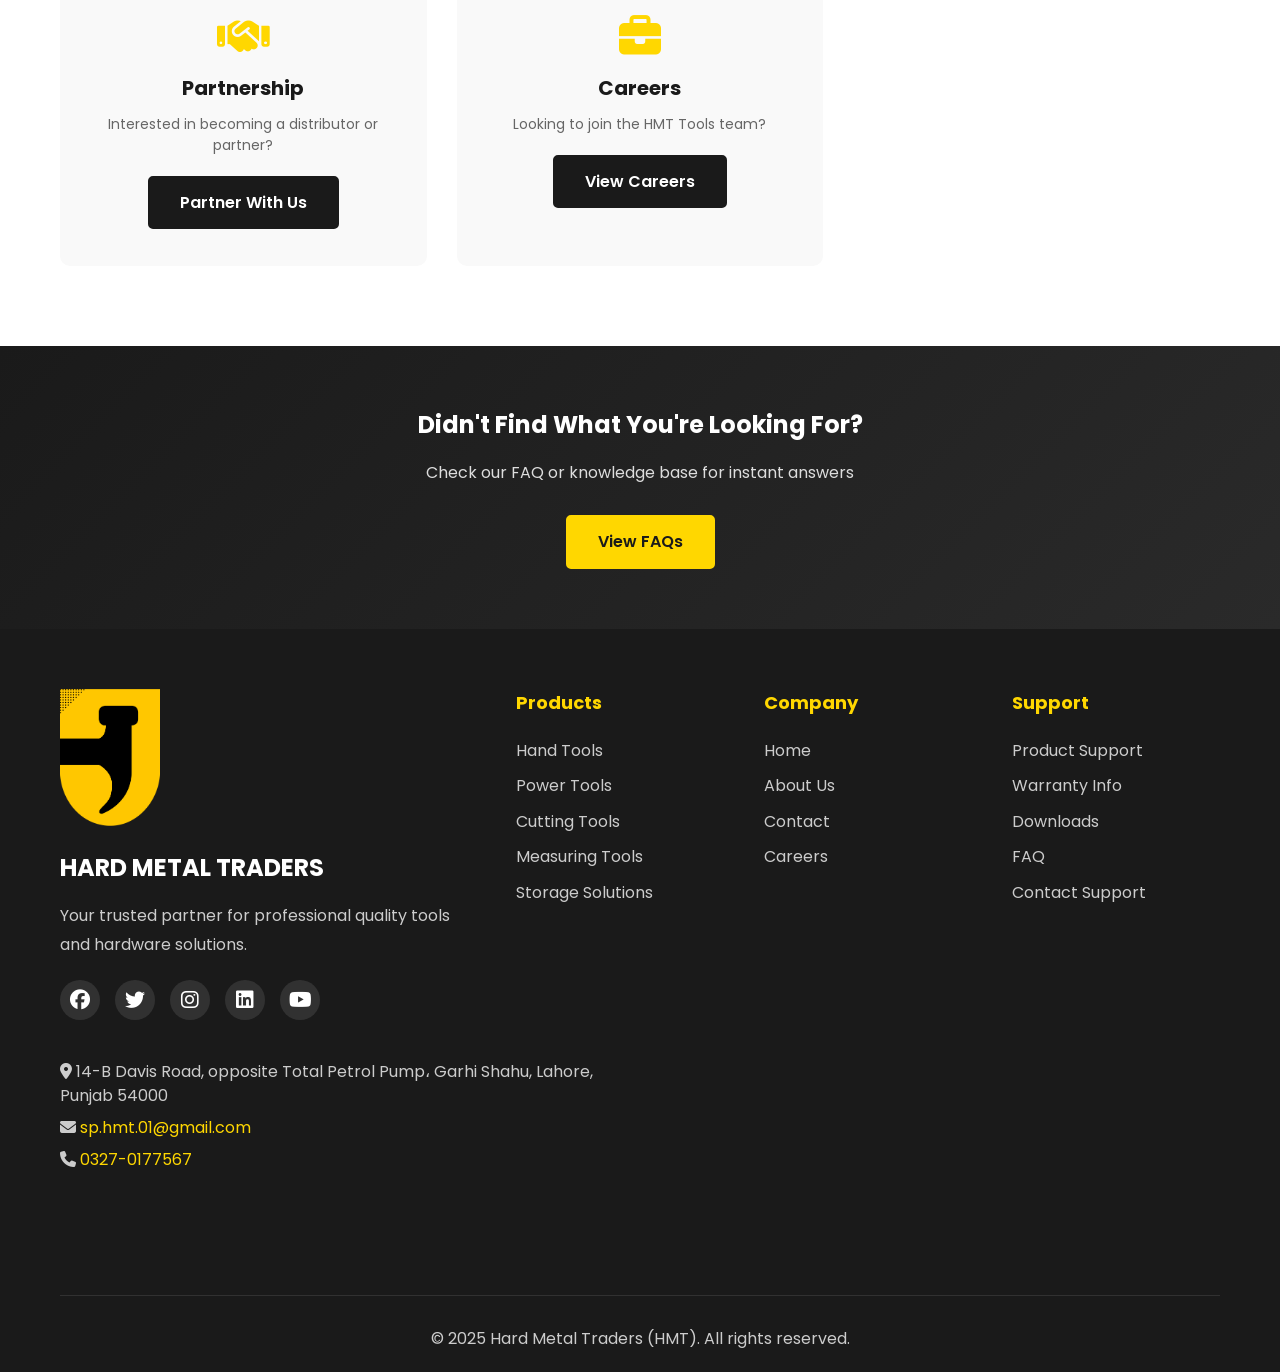
<file: contact.html>
<!DOCTYPE html>
<html lang="en">
<head>
    <meta charset="UTF-8">
    <meta name="viewport" content="width=device-width, initial-scale=1.0">
    <title>Contact - HMT Tools | Get In Touch</title>
    <link rel="stylesheet" href="styles.css">
    <link rel="stylesheet" href="contact.css">
    <link rel="stylesheet" href="logo.css">
    <link rel="stylesheet" href="https://cdnjs.cloudflare.com/ajax/libs/font-awesome/6.4.0/css/all.min.css">
</head>
<body>
    <!-- Header -->
    <header>
        <div class="top-bar">
            <div class="container">
                <div class="contact-info">
                    <span><i class="fas fa-phone"></i> +92-327-0177567</span>
                    <span><i class="fas fa-envelope"></i> sp.hmt.01@gmail.com</span>
                </div>
                <div class="top-links">
                    <a href="index.html#support">Support</a>
                    <a href="index.html#dealer">Find a Dealer</a>
                    <a href="index.html#login">Login</a>
                </div>
            </div>
        </div>
        
        <nav class="navbar">
            <div class="container">
                <div class="logo">
                    <a href="index.html"><img src="hmtlogotagline.png" alt="HMT Tools Logo" class="logo-image"></a>
                </div>
                <ul class="nav-menu">
                    <li><a href="index.html">HOME</a></li>
                    <li ><a href="about.html">ABOUT</a></li>
                    <li ><a href="products.html">PRODUCTS</a></li>
                    <li ><a href="support.html">SUPPORT</a></li>
                    <li class="active-page"><a href="contact.html">CONTACT</a></li>
                </ul>
                <a href="https://wa.me/923270177567?text=Hi%2C%20I%20need%20information%20about%20the%20Products." class="quote-btn" target="_blank" rel="noopener">Get Quote Now</a>
                <div class="hamburger">
                    <span></span>
                    <span></span>
                    <span></span>
                </div>
            </div>
        </nav>
    </header>

    <!-- Contact Hero Section -->
    <section class="hero hero-secondary" style="background-image: url('products-images/contactUs.jpg');">
        <div class="hero-overlay"></div>
        <div class="container">
            <div class="hero-content">
                <h2>Get In Touch</h2>
                <p>We'd love to hear from you. Let's talk about your needs.</p>
            </div>
        </div>
    </section>

    <!-- Contact Main Section -->
    <section class="contact-main">
        <div class="container">
            <div class="contact-grid">
                <!-- Contact Form -->
                <div class="contact-form-section">
                    <h2>Send us a Message</h2>
                    <form id="contactForm" class="contact-form">
                        <div class="form-group">
                            <label for="name">Full Name *</label>
                            <input type="text" id="name" name="name" required>
                        </div>

                        <div class="form-group">
                            <label for="email">Email Address *</label>
                            <input type="email" id="email" name="email" required>
                        </div>

                        <div class="form-group">
                            <label for="phone">Phone Number</label>
                            <input type="tel" id="phone" name="phone">
                        </div>

                        <div class="form-group">
                            <label for="company">Company Name</label>
                            <input type="text" id="company" name="company">
                        </div>

                        <div class="form-group">
                            <label for="inquiryType">Inquiry Type *</label>
                            <select id="inquiryType" name="inquiryType" required>
                                <option value="">Select an option</option>
                                <option value="sales">Sales Inquiry</option>
                                <option value="support">Technical Support</option>
                                <option value="solutions">Solutions & Customization</option>
                                <option value="partnership">Partnership Inquiry</option>
                                <option value="careers">Careers</option>
                                <option value="media">Media & Press</option>
                                <option value="other">Other</option>
                            </select>
                        </div>

                        <div class="form-group">
                            <label for="subject">Subject *</label>
                            <input type="text" id="subject" name="subject" required>
                        </div>

                        <div class="form-group">
                            <label for="message">Message *</label>
                            <textarea id="message" name="message" rows="5" required></textarea>
                        </div>

                        <div class="form-group">
                            <label for="attachment">Attachment (optional)</label>
                            <input type="file" id="attachment" name="attachment">
                            <small>Max file size: 5MB</small>
                        </div>

                        <button type="submit" class="btn btn-primary">Send Message</button>
                        <p class="form-note">* indicates required field</p>
                    </form>
                </div>

                <!-- Contact Info -->
                <div class="contact-info-section">
                    <h2>Contact Information</h2>
                    
                    <div class="contact-info-item">
                        <h3>Headquarters</h3>
                        <p><i class="fas fa-map-marker-alt"></i> <strong>HMT Tools - Lahore Office</strong></p>
                        <p>14-B Davis Road<br>
                        Opposite Total Petrol Pump, Garhi Shahu<br>
                        Lahore, Punjab 54000<br>
                        Pakistan</p>
                        <p><i class="fas fa-phone"></i> <strong>Phone:</strong> +92-42-36297791-92</p>
                        <p><i class="fas fa-envelope"></i> <strong>Email:</strong> sp.hmt.01@gmail.com</p>
                    </div>

                    <div class="contact-info-item">
                        <h3>General Contact</h3>
                        <p><i class="fas fa-phone"></i> <strong>Phone:</strong> +92-327-0177567</p>
                        <p><i class="fas fa-envelope"></i> <strong>Email:</strong> sp.hmt.01@gmail.com</p>
                        <p><i class="fas fa-clock"></i> <strong>Hours:</strong> Mon-Fri 8am-6pm EST</p>
                    </div>

                    <div class="contact-info-item">
                        <h3>Sales Department</h3>
                        <p><i class="fas fa-phone"></i> <strong>Phone:</strong> +92-300-4006777</p>
                        <p><i class="fas fa-envelope"></i> <strong>Email:</strong> sp.hmt.01@gmail.com</p>
                        <p><i class="fas fa-clock"></i> <strong>Hours:</strong> Mon-Fri 7am-7pm EST</p>
                    </div>

                    <div class="contact-info-item">
                        <h3>Technical Support</h3>
                        <p><i class="fas fa-phone"></i> <strong>Phone:</strong> +92-320-5915594</p>
                        <p><i class="fas fa-envelope"></i> <strong>Email:</strong> sp.hmt.01@gmail.com</p>
                        <p><i class="fas fa-clock"></i> <strong>Hours:</strong> Available 24/7</p>
                    </div>

                    <div class="contact-info-item">
                        <h3>Follow Us</h3>
                        <div class="social-media-links">
                            <a href="#" title="Facebook"><i class="fab fa-facebook"></i></a>
                            <a href="#" title="Twitter"><i class="fab fa-twitter"></i></a>
                            <a href="#" title="Instagram"><i class="fab fa-instagram"></i></a>
                            <a href="#" title="LinkedIn"><i class="fab fa-linkedin"></i></a>
                            <a href="#" title="YouTube"><i class="fab fa-youtube"></i></a>
                        </div>
                    </div>
                </div>
            </div>
        </div>
    </section>

    <!-- Map Section -->
    <section class="map-section">
        <div class="container">
            <h2 class="section-title">Our Location</h2>
                <div class="map-container">
                <iframe src="https://www.google.com/maps?q=14-B+Davis+Road+Garhi+Shahu+Lahore&output=embed" width="100%" height="450" style="border:0;" allowfullscreen="" loading="lazy" referrerpolicy="no-referrer-when-downgrade"></iframe>
            </div>
        </div>
    </section>

    <!-- Contact Categories Section -->
    <section class="contact-categories">
        <div class="container">
            <h2 class="section-title">Ways to Connect</h2>
            <div class="contact-categories-grid">
                <div class="contact-category-card">
                    <i class="fas fa-shopping-cart"></i>
                    <h3>Sales Inquiry</h3>
                    <p>Want to purchase products or discuss volume orders?</p>
                    <a href="https://wa.me/923270177567" target="_blank" rel="noopener" class="btn btn-secondary">Contact Sales</a>
                </div>

                <div class="contact-category-card">
                    <i class="fas fa-headset"></i>
                    <h3>Technical Support</h3>
                    <p>Need help with a product or have questions?</p>
                    <a href="support.html" class="btn btn-secondary">Get Support</a>
                </div>

                <div class="contact-category-card">
                    <i class="fas fa-cogs"></i>
                    <h3>Custom Solutions</h3>
                    <p>Looking for customized tool kits or specific solutions?</p><a href="index.html#solution-types" class="btn btn-secondary">Explore Solutions</a>
                </div>

                <div class="contact-category-card">
                    <i class="fas fa-handshake"></i>
                    <h3>Partnership</h3>
                    <p>Interested in becoming a distributor or partner?</p>
                    <a href="#contactForm" class="btn btn-secondary">Partner With Us</a>
                </div>

                <div class="contact-category-card">
                    <i class="fas fa-briefcase"></i>
                    <h3>Careers</h3>
                    <p>Looking to join the HMT Tools team?</p>
                    <a href="contact.html?inquiry=careers#contactForm" class="btn btn-secondary">View Careers</a>
                </div>
            </div>
        </div>
    </section>

    <!-- FAQ CTA Section -->
    <section class="contact-faq-cta">
        <div class="container">
            <div class="cta-content">
                <h2>Didn't Find What You're Looking For?</h2>
                <p>Check our FAQ or knowledge base for instant answers</p>
                <a href="support.html#faq" class="btn btn-primary">View FAQs</a>
            </div>
        </div>
    </section>

    <!-- Footer -->
    <footer>
        <div class="container">
            <div class="footer-grid">
                <div class="footer-column">
                    <div class="footer-logo">
                        <a href="index.html"><img src="logo hmt.png" alt="HMT Tools Logo"></a>
                    </div>
                    <h3>HARD METAL TRADERS</h3>
                    <p>Your trusted partner for professional quality tools and hardware solutions.</p>
                    <div class="social-icons">
                        <a href="#"><i class="fab fa-facebook"></i></a>
                        <a href="#"><i class="fab fa-twitter"></i></a>
                        <a href="#"><i class="fab fa-instagram"></i></a>
                        <a href="#"><i class="fab fa-linkedin"></i></a>
                        <a href="#"><i class="fab fa-youtube"></i></a>
                    </div>
                </div>

                <div class="footer-column">
                    <h4>Products</h4>
                    <ul>
                        <li><a href="products.html#best-sellers">Hand Tools</a></li>
                        <li><a href="products.html#best-sellers">Power Tools</a></li>
                        <li><a href="products.html#best-sellers">Cutting Tools</a></li>
                        <li><a href="products.html#best-sellers">Measuring Tools</a></li>
                        <li><a href="products.html#best-sellers">Storage Solutions</a></li>
                    </ul>
                </div>

                <div class="footer-column">
                    <h4>Company</h4>
                    <ul>
                        <li><a href="index.html">Home</a></li>
                        <li><a href="about.html">About Us</a></li>
                        <li><a href="contact.html">Contact</a></li>
                        <li><a href="contact.html?inquiry=careers#contactForm">Careers</a></li>
                    </ul>
                </div>

                <div class="footer-column">
                    <h4>Support</h4>
                    <ul>
                        <li><a href="support.html">Product Support</a></li>
                        <li><a href="support.html#warranty">Warranty Info</a></li>
                        <li><a href="support.html#downloads">Downloads</a></li>
                        <li><a href="support.html#faq">FAQ</a></li>
                        <li><a href="contact.html">Contact Support</a></li>
                    </ul>
                </div>
            </div>

            <div class="footer-contact-map">
                <div class="footer-contact">
                    <h4></h4>
                    <p><i class="fas fa-map-marker-alt"></i> 14-B Davis Road, opposite Total Petrol Pump، Garhi Shahu, Lahore, Punjab 54000</p>
                    <p><i class="fas fa-envelope"></i> <a href="mailto:sp.hmt.01@gmail.com">sp.hmt.01@gmail.com</a></p>
                    <p><i class="fas fa-phone"></i> <a href="tel:+923270177567">0327-0177567</a></p>
                </div>
                <div class="footer-map">
                    <iframe src="https://www.google.com/maps?q=14-B+Davis+Road+Garhi+Shahu+Lahore&output=embed" loading="lazy" referrerpolicy="no-referrer-when-downgrade"></iframe>
                </div>
            </div>

            <div class="footer-bottom">
                <p>&copy; 2025 Hard Metal Traders (HMT). All rights reserved.</p>
            </div>
        </div>
    </footer>

    <script src="script.js"></script>
    <script>
        // Pre-fill inquiry type from URL parameter
        window.addEventListener('DOMContentLoaded', function() {
            const urlParams = new URLSearchParams(window.location.search);
            const inquiryParam = urlParams.get('inquiry');
            
            if (inquiryParam) {
                const inquirySelect = document.getElementById('inquiryType');
                if (inquirySelect) {
                    inquirySelect.value = inquiryParam;
                }
            }
        });

        // Contact Form Submission
        document.getElementById('contactForm').addEventListener('submit', function(e) {
            e.preventDefault();
            
            const formData = {
                name: document.getElementById('name').value,
                email: document.getElementById('email').value,
                phone: document.getElementById('phone').value,
                company: document.getElementById('company').value,
                inquiryType: document.getElementById('inquiryType').value,
                subject: document.getElementById('subject').value,
                message: document.getElementById('message').value
            };
            
            // Simple validation
            if (!formData.name || !formData.email || !formData.subject || !formData.message) {
                alert('Please fill in all required fields');
                return;
            }
            
            // Email validation
            const emailRegex = /^[^\s@]+@[^\s@]+\.[^\s@]+$/;
            if (!emailRegex.test(formData.email)) {
                alert('Please enter a valid email address');
                return;
            }
            
            // Redirect to WhatsApp with pre-filled message
            const whatsappMessage = `Hello! I'm ${formData.name} from ${formData.company || 'N/A'}.%0A%0AInquiry Type: ${formData.inquiryType}%0ASubject: ${formData.subject}%0A%0AMessage: ${formData.message}%0A%0AContact Details:%0AEmail: ${formData.email}%0APhone: ${formData.phone || 'N/A'}`;
            const whatsappURL = `https://wa.me/923270177567?text=${whatsappMessage}`;
            window.open(whatsappURL, '_blank');
            
            // Reset form
            this.reset();
        });
    </script>
    <a href="https://wa.me/923270177567?text=Hi%2C%20I%20need%20information%20about%20the%20Products." class="whatsapp-float" target="_blank" rel="noopener" aria-label="Chat on WhatsApp">
        <i class="fab fa-whatsapp" aria-hidden="true"></i>
        <span class="whatsapp-label" aria-hidden="true">Chat on WhatsApp</span>
    </a>
</body>
</html>
</file>
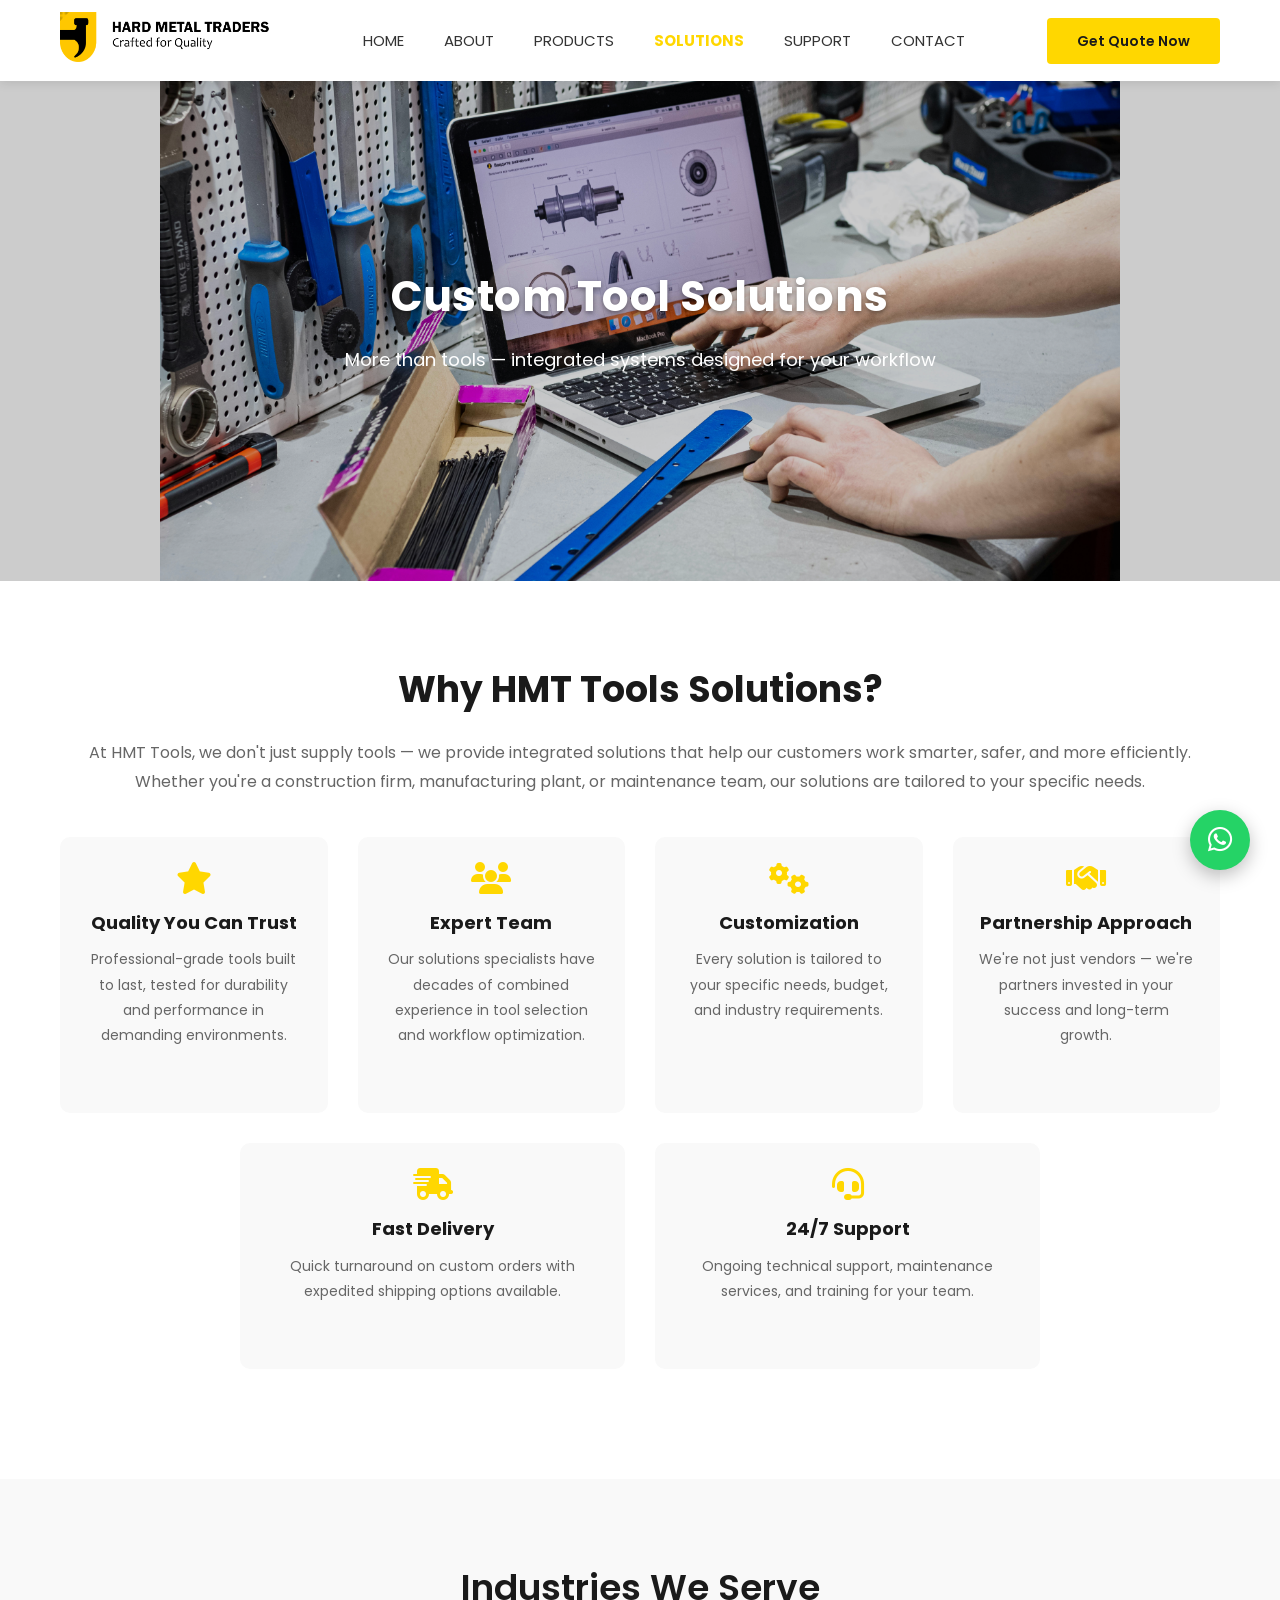
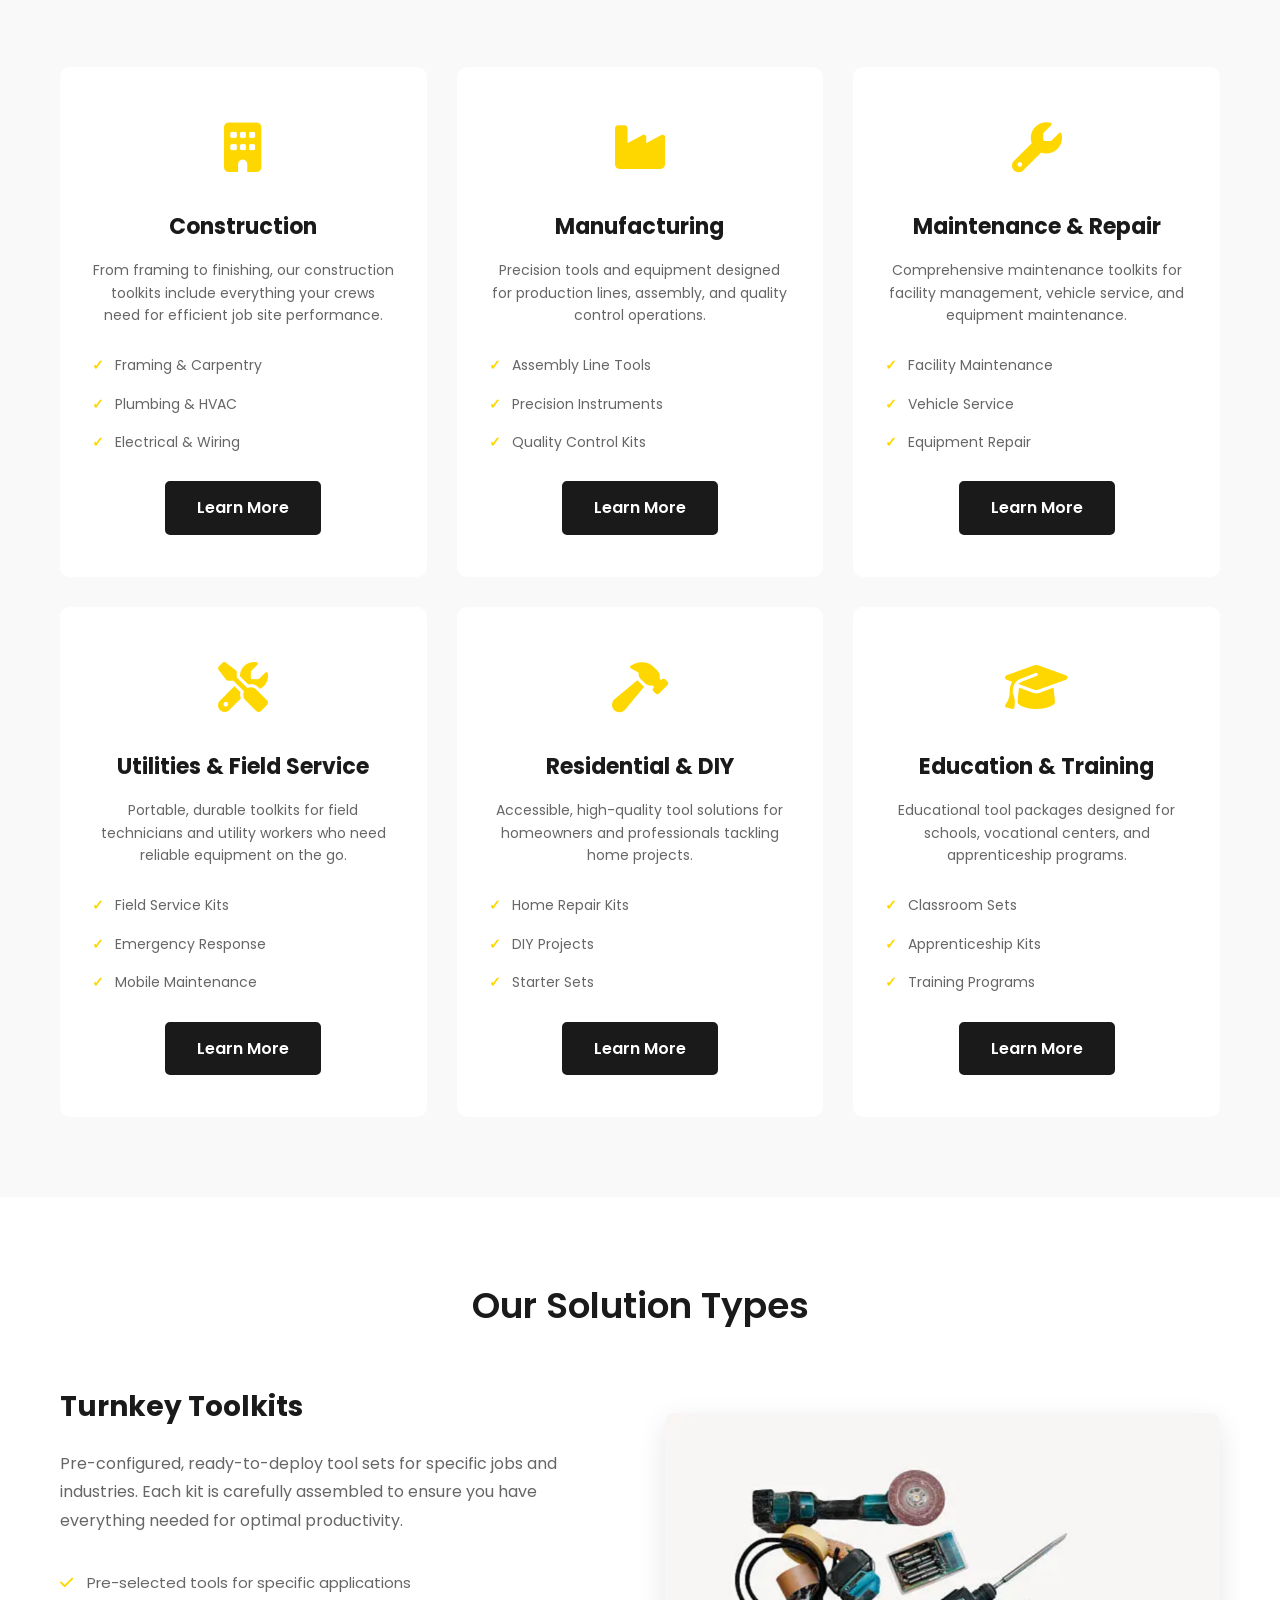
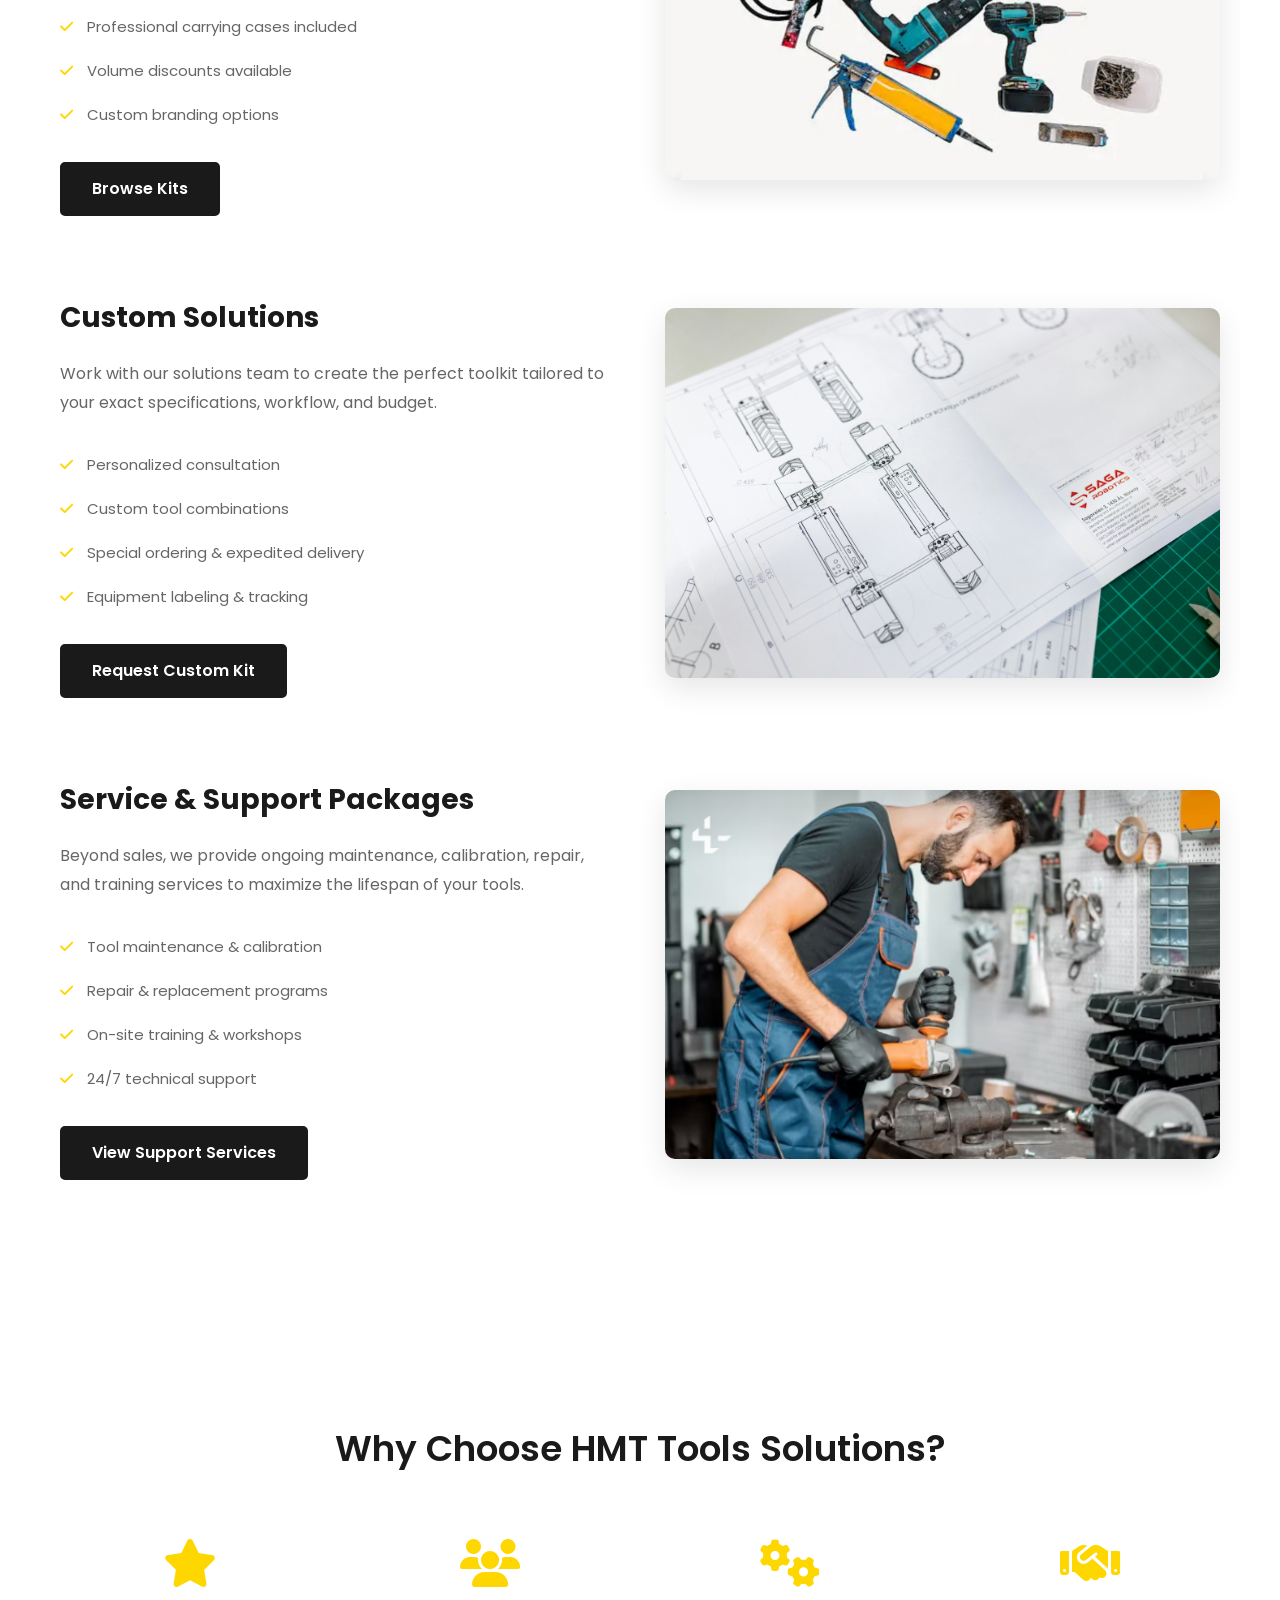
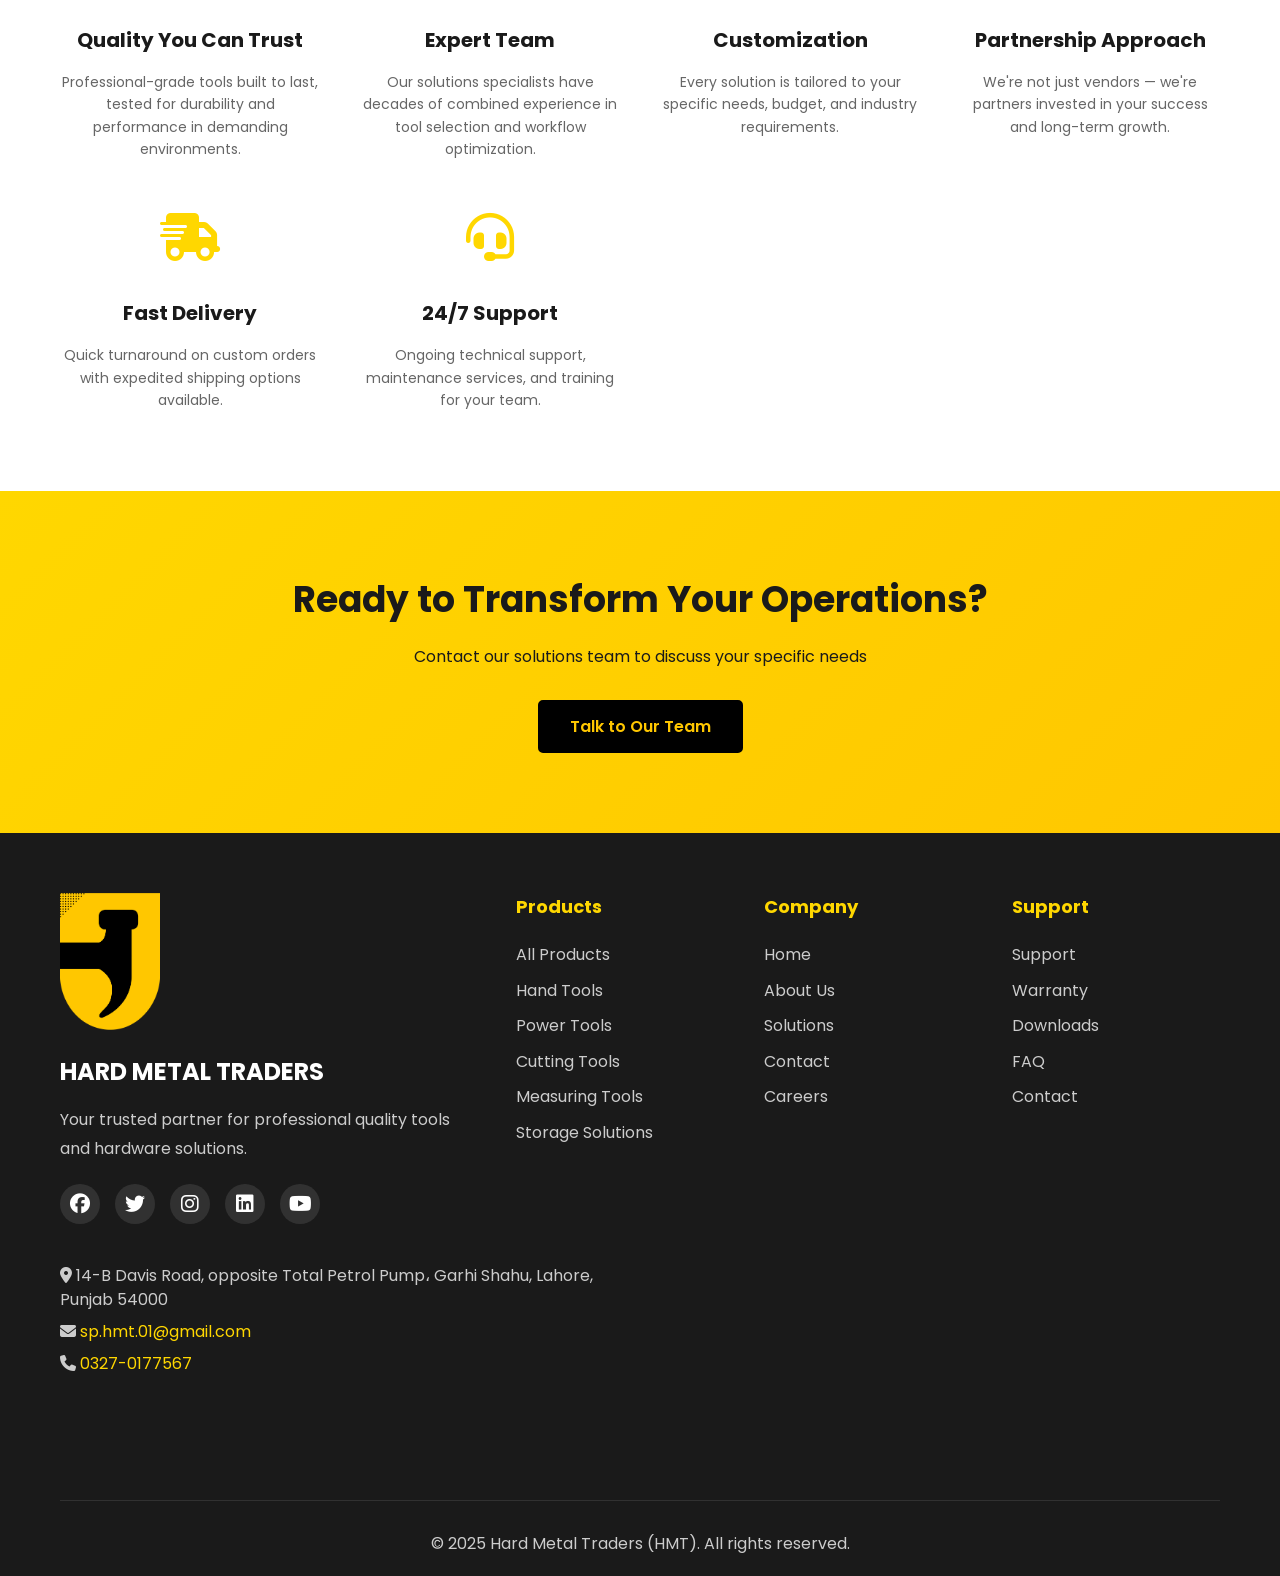
<file: solutions.html>
<!DOCTYPE html>
<html lang="en">
<head>
    <meta charset="UTF-8">
    <meta name="viewport" content="width=device-width, initial-scale=1.0">
    <title>Solutions - HMT Tools | Professional Tool Systems</title>
    <link rel="stylesheet" href="styles.css">
    <link rel="stylesheet" href="solutions.css">
    <link rel="stylesheet" href="logo.css">
    <link rel="stylesheet" href="https://cdnjs.cloudflare.com/ajax/libs/font-awesome/6.4.0/css/all.min.css">
</head>
<body>
    <!-- Header -->
    <header>
        <div class="top-bar">
            <div class="container">
                <div class="contact-info">
                    <span><i class="fas fa-phone"></i> 1-800-HMT-TOOL</span>
                    <span><i class="fas fa-envelope"></i> sp.hmt.01@gmail.com</span>
                </div>
                <div class="top-links">
                    <a href="index.html#support">Support</a>
                    <a href="index.html#dealer">Find a Dealer</a>
                    <a href="index.html#login">Login</a>
                </div>
            </div>
        </div>
        
        <nav class="navbar">
            <div class="container">
                <div class="logo">
                    <a href="index.html"><img src="hmtlogotagline.png" alt="HMT Tools Logo" class="logo-image"></a>
                </div>
                <ul class="nav-menu">
                    <li><a href="index.html">HOME</a></li>
                    <li ><a href="about.html">ABOUT</a></li>
                    <li ><a href="products.html">PRODUCTS</a></li>
                    <li class="active-page"><a href="solutions.html">SOLUTIONS</a></li>
                    <li><a href="support.html">SUPPORT</a></li>
                    <li><a href="contact.html">CONTACT</a></li>
                </ul>
                <a href="https://wa.me/923270177567?text=Hi%2C%20I%20need%20information%20about%20the%20Products." class="quote-btn" target="_blank" rel="noopener">Get Quote Now</a>
                <div class="hamburger">
                    <span></span>
                    <span></span>
                    <span></span>
                </div>
            </div>
        </nav>
    </header>

    <!-- Solutions Hero Section -->
    <section class="hero hero-secondary" style="background-image: url('products-images/ii.jpg');">
        <div class="hero-overlay"></div>
        <div class="hero-content">
            <h2>Custom Tool Solutions</h2>
            <p>More than tools — integrated systems designed for your workflow</p>
        </div>
    </section>

    <!-- Value Proposition Section -->
    <section class="solutions-intro">
        <div class="container">
            <div class="intro-content">
                <h2>Why HMT Tools Solutions?</h2>
                <p>At HMT Tools, we don't just supply tools — we provide integrated solutions that help our customers work smarter, safer, and more efficiently. Whether you're a construction firm, manufacturing plant, or maintenance team, our solutions are tailored to your specific needs.</p>
                <div class="value-points">
                    <div class="value-point">
                        <i class="fas fa-star"></i>
                        <h4>Quality You Can Trust</h4>
                        <p>Professional-grade tools built to last, tested for durability and performance in demanding environments.</p>
                    </div>
                    <div class="value-point">
                        <i class="fas fa-users"></i>
                        <h4>Expert Team</h4>
                        <p>Our solutions specialists have decades of combined experience in tool selection and workflow optimization.</p>
                    </div>
                    <div class="value-point">
                        <i class="fas fa-cogs"></i>
                        <h4>Customization</h4>
                        <p>Every solution is tailored to your specific needs, budget, and industry requirements.</p>
                    </div>
                    <div class="value-point">
                        <i class="fas fa-handshake"></i>
                        <h4>Partnership Approach</h4>
                        <p>We're not just vendors — we're partners invested in your success and long-term growth.</p>
                    </div>
                </div>
                <div class="value-points value-points-two">
                    <div class="value-point">
                        <i class="fas fa-shipping-fast"></i>
                        <h4>Fast Delivery</h4>
                        <p>Quick turnaround on custom orders with expedited shipping options available.</p>
                    </div>
                    <div class="value-point">
                        <i class="fas fa-headset"></i>
                        <h4>24/7 Support</h4>
                        <p>Ongoing technical support, maintenance services, and training for your team.</p>
                    </div>
                </div>
            </div>
        </div>
    </section>

    <!-- Industries Section -->
    <section class="industries-section">
        <div class="container">
            <h2 class="section-title">Industries We Serve</h2>
            <div class="industries-grid">
                <div class="industry-card">
                    <div class="industry-icon">
                        <i class="fas fa-building"></i>
                    </div>
                    <h3>Construction</h3>
                    <p>From framing to finishing, our construction toolkits include everything your crews need for efficient job site performance.</p>
                    <ul>
                        <li>Framing & Carpentry</li>
                        <li>Plumbing & HVAC</li>
                        <li>Electrical & Wiring</li>
                    </ul>
                    <a href="contact.html" class="btn btn-secondary">Learn More</a>
                </div>

                <div class="industry-card">
                    <div class="industry-icon">
                        <i class="fas fa-industry"></i>
                    </div>
                    <h3>Manufacturing</h3>
                    <p>Precision tools and equipment designed for production lines, assembly, and quality control operations.</p>
                    <ul>
                        <li>Assembly Line Tools</li>
                        <li>Precision Instruments</li>
                        <li>Quality Control Kits</li>
                    </ul>
                    <a href="contact.html" class="btn btn-secondary">Learn More</a>
                </div>

                <div class="industry-card">
                    <div class="industry-icon">
                        <i class="fas fa-wrench"></i>
                    </div>
                    <h3>Maintenance & Repair</h3>
                    <p>Comprehensive maintenance toolkits for facility management, vehicle service, and equipment maintenance.</p>
                    <ul>
                        <li>Facility Maintenance</li>
                        <li>Vehicle Service</li>
                        <li>Equipment Repair</li>
                    </ul>
                    <a href="contact.html" class="btn btn-secondary">Learn More</a>
                </div>

                <div class="industry-card">
                    <div class="industry-icon">
                        <i class="fas fa-tools"></i>
                    </div>
                    <h3>Utilities & Field Service</h3>
                    <p>Portable, durable toolkits for field technicians and utility workers who need reliable equipment on the go.</p>
                    <ul>
                        <li>Field Service Kits</li>
                        <li>Emergency Response</li>
                        <li>Mobile Maintenance</li>
                    </ul>
                    <a href="contact.html" class="btn btn-secondary">Learn More</a>
                </div>

                <div class="industry-card">
                    <div class="industry-icon">
                        <i class="fas fa-hammer"></i>
                    </div>
                    <h3>Residential & DIY</h3>
                    <p>Accessible, high-quality tool solutions for homeowners and professionals tackling home projects.</p>
                    <ul>
                        <li>Home Repair Kits</li>
                        <li>DIY Projects</li>
                        <li>Starter Sets</li>
                    </ul>
                    <a href="contact.html" class="btn btn-secondary">Learn More</a>
                </div>

                <div class="industry-card">
                    <div class="industry-icon">
                        <i class="fas fa-graduation-cap"></i>
                    </div>
                    <h3>Education & Training</h3>
                    <p>Educational tool packages designed for schools, vocational centers, and apprenticeship programs.</p>
                    <ul>
                        <li>Classroom Sets</li>
                        <li>Apprenticeship Kits</li>
                        <li>Training Programs</li>
                    </ul>
                    <a href="contact.html" class="btn btn-secondary">Learn More</a>
                </div>
            </div>
        </div>
    </section>

    <!-- Solution Types Section -->
    <section class="solution-types">
        <div class="container">
            <h2 class="section-title">Our Solution Types</h2>
            
            <div class="solution-type-card">
                <div class="solution-type-content">
                    <div class="solution-type-text">
                        <h3>Turnkey Toolkits</h3>
                        <p>Pre-configured, ready-to-deploy tool sets for specific jobs and industries. Each kit is carefully assembled to ensure you have everything needed for optimal productivity.</p>
                        <ul class="solution-features">
                            <li><i class="fas fa-check"></i> Pre-selected tools for specific applications</li>
                            <li><i class="fas fa-check"></i> Professional carrying cases included</li>
                            <li><i class="fas fa-check"></i> Volume discounts available</li>
                            <li><i class="fas fa-check"></i> Custom branding options</li>
                        </ul>
                        <a href="contact.html" class="btn btn-secondary">Browse Kits</a>
                    </div>
                    <div class="solution-type-image">
                        <img src="products-images/readytoolset.png" alt="Turnkey Toolkits">
                    </div>
                </div>
            </div>

            <div class="solution-type-card solution-type-card-reverse">
                <div class="solution-type-content">
                    <div class="solution-type-image">
                        <img src="products-images/customsolution.jpg" alt="Custom Solutions">
                    </div>
                    <div class="solution-type-text">
                        <h3>Custom Solutions</h3>
                        <p>Work with our solutions team to create the perfect toolkit tailored to your exact specifications, workflow, and budget.</p>
                        <ul class="solution-features">
                            <li><i class="fas fa-check"></i> Personalized consultation</li>
                            <li><i class="fas fa-check"></i> Custom tool combinations</li>
                            <li><i class="fas fa-check"></i> Special ordering & expedited delivery</li>
                            <li><i class="fas fa-check"></i> Equipment labeling & tracking</li>
                        </ul>
                        <a href="contact.html" class="btn btn-secondary">Request Custom Kit</a>
                    </div>
                </div>
            </div>

            <div class="solution-type-card">
                <div class="solution-type-content">
                    <div class="solution-type-text">
                        <h3>Service & Support Packages</h3>
                        <p>Beyond sales, we provide ongoing maintenance, calibration, repair, and training services to maximize the lifespan of your tools.</p>
                        <ul class="solution-features">
                            <li><i class="fas fa-check"></i> Tool maintenance & calibration</li>
                            <li><i class="fas fa-check"></i> Repair & replacement programs</li>
                            <li><i class="fas fa-check"></i> On-site training & workshops</li>
                            <li><i class="fas fa-check"></i> 24/7 technical support</li>
                        </ul>
                        <a href="support.html" class="btn btn-secondary">View Support Services</a>
                    </div>
                    <div class="solution-type-image">
                        <img src="products-images/aftersales.png" alt="Service & Support">
                    </div>
                </div>
            </div>
        </div>
    </section>

    <!-- Why Choose HMT Section -->
    <section class="why-choose-hmt">
        <div class="container">
            <h2 class="section-title">Why Choose HMT Tools Solutions?</h2>
            <div class="why-choose-grid">
                <div class="why-item">
                    <div class="why-icon">
                        <i class="fas fa-star"></i>
                    </div>
                    <h3>Quality You Can Trust</h3>
                    <p>Professional-grade tools built to last, tested for durability and performance in demanding environments.</p>
                </div>

                <div class="why-item">
                    <div class="why-icon">
                        <i class="fas fa-users"></i>
                    </div>
                    <h3>Expert Team</h3>
                    <p>Our solutions specialists have decades of combined experience in tool selection and workflow optimization.</p>
                </div>

                <div class="why-item">
                    <div class="why-icon">
                        <i class="fas fa-cogs"></i>
                    </div>
                    <h3>Customization</h3>
                    <p>Every solution is tailored to your specific needs, budget, and industry requirements.</p>
                </div>

                <div class="why-item">
                    <div class="why-icon">
                        <i class="fas fa-handshake"></i>
                    </div>
                    <h3>Partnership Approach</h3>
                    <p>We're not just vendors — we're partners invested in your success and long-term growth.</p>
                </div>

                <div class="why-item">
                    <div class="why-icon">
                        <i class="fas fa-shipping-fast"></i>
                    </div>
                    <h3>Fast Delivery</h3>
                    <p>Quick turnaround on custom orders with expedited shipping options available.</p>
                </div>

                <div class="why-item">
                    <div class="why-icon">
                        <i class="fas fa-headset"></i>
                    </div>
                    <h3>24/7 Support</h3>
                    <p>Ongoing technical support, maintenance services, and training for your team.</p>
                </div>
            </div>
        </div>
    </section>

    <!-- CTA Section -->
    <section class="solutions-cta">
        <div class="container">
            <div class="cta-content">
                <h2>Ready to Transform Your Operations?</h2>
                <p>Contact our solutions team to discuss your specific needs</p>
                <a href="contact.html" class="btn btn-primary">Talk to Our Team</a>
            </div>
        </div>
    </section>

    <!-- Footer -->
    <footer>
        <div class="container">
            <div class="footer-grid">
                <div class="footer-column">
                    <div class="footer-logo">
                        <a href="index.html"><img src="logo hmt.png" alt="HMT Tools Logo"></a>
                    </div>
                    <h3>HARD METAL TRADERS</h3>
                    <p>Your trusted partner for professional quality tools and hardware solutions.</p>
                    <div class="social-icons">
                        <a href="#"><i class="fab fa-facebook"></i></a>
                        <a href="#"><i class="fab fa-twitter"></i></a>
                        <a href="#"><i class="fab fa-instagram"></i></a>
                        <a href="#"><i class="fab fa-linkedin"></i></a>
                        <a href="#"><i class="fab fa-youtube"></i></a>
                    </div>
                </div>

                <div class="footer-column">
                    <h4>Products</h4>
                    <ul>
                        <li><a href="products.html">All Products</a></li>
                        <li><a href="products.html#best-sellers">Hand Tools</a></li>
                        <li><a href="products.html#best-sellers">Power Tools</a></li>
                        <li><a href="products.html#best-sellers">Cutting Tools</a></li>
                        <li><a href="products.html#best-sellers">Measuring Tools</a></li>
                        <li><a href="products.html#best-sellers">Storage Solutions</a></li>
                    </ul>
                </div>

                <div class="footer-column">
                    <h4>Company</h4>
                    <ul>
                        <li><a href="index.html">Home</a></li>
                        <li><a href="about.html">About Us</a></li>
                        <li><a href="solutions.html">Solutions</a></li>
                        <li><a href="contact.html">Contact</a></li>
                        <li><a href="contact.html?inquiry=careers#contactForm">Careers</a></li>
                    </ul>
                </div>

                <div class="footer-column">
                    <h4>Support</h4>
                    <ul>
                        <li><a href="support.html">Support</a></li>
                        <li><a href="support.html">Warranty</a></li>
                        <li><a href="support.html">Downloads</a></li>
                        <li><a href="support.html">FAQ</a></li>
                        <li><a href="contact.html">Contact</a></li>
                    </ul>
                </div>
            </div>

            <div class="footer-contact-map">
                <div class="footer-contact">
                    <h4></h4>
                    <p><i class="fas fa-map-marker-alt"></i> 14-B Davis Road, opposite Total Petrol Pump، Garhi Shahu, Lahore, Punjab 54000</p>
                    <p><i class="fas fa-envelope"></i> <a href="mailto:sp.hmt.01@gmail.com">sp.hmt.01@gmail.com</a></p>
                    <p><i class="fas fa-phone"></i> <a href="tel:+923270177567">0327-0177567</a></p>
                </div>
                <div class="footer-map">
                    <iframe src="https://www.google.com/maps?q=14-B+Davis+Road+Garhi+Shahu+Lahore&output=embed" loading="lazy" referrerpolicy="no-referrer-when-downgrade"></iframe>
                </div>
            </div>

            <div class="footer-bottom">
                <p>&copy; 2025 Hard Metal Traders (HMT). All rights reserved.</p>
            </div>
        </div>
    </footer>

    <script src="script.js"></script>
    <a href="https://wa.me/923270177567?text=Hi%2C%20I%20need%20information%20about%20the%20Products." class="whatsapp-float" target="_blank" rel="noopener" aria-label="Chat on WhatsApp">
        <i class="fab fa-whatsapp" aria-hidden="true"></i>
        <span class="whatsapp-label" aria-hidden="true">Chat on WhatsApp</span>
    </a>
</body>
</html>
</file>
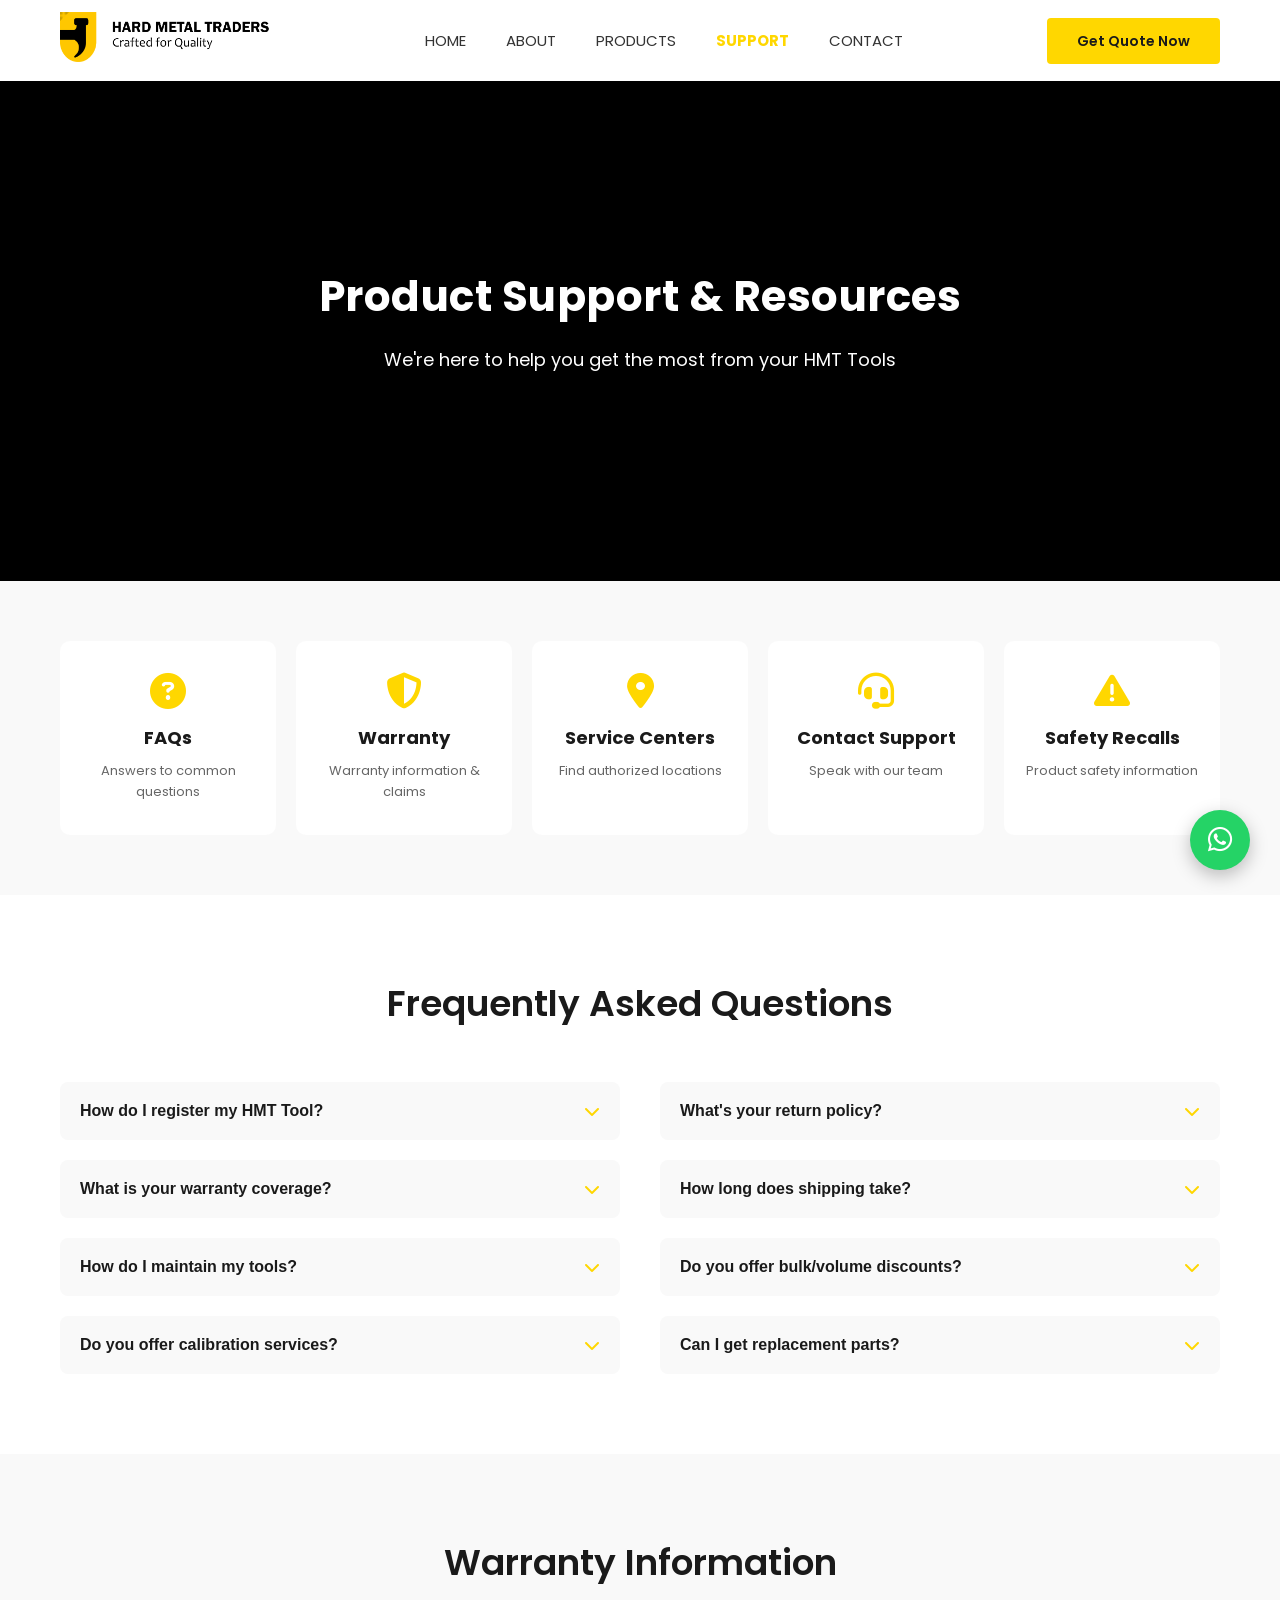
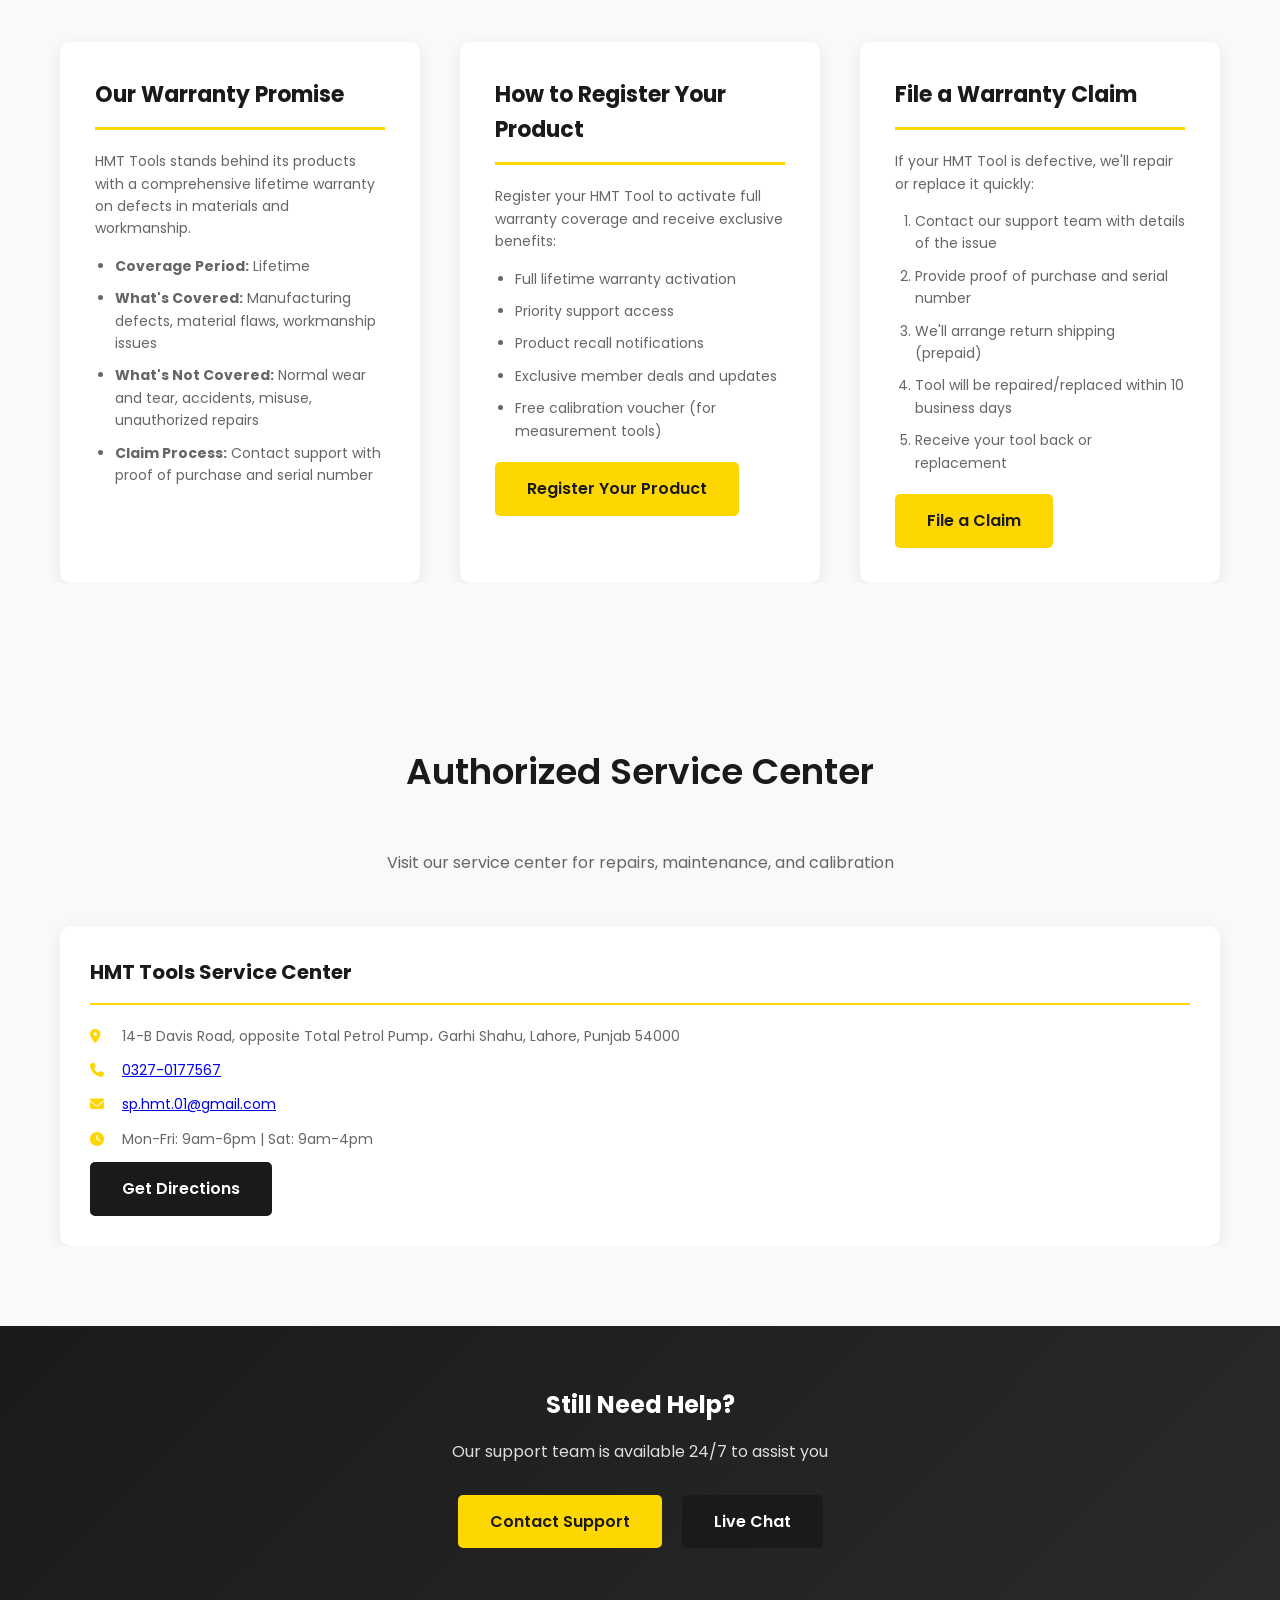
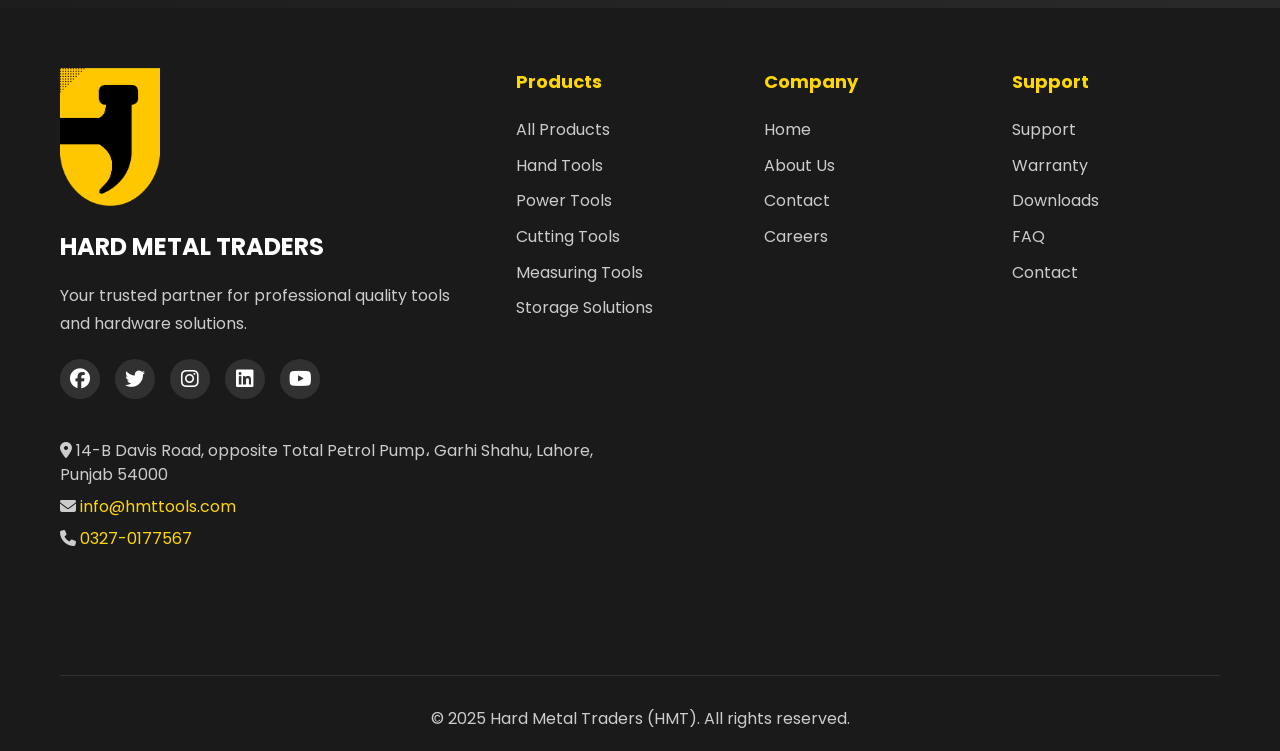
<file: support.html>
<!DOCTYPE html>
<html lang="en">
<head>
    <meta charset="UTF-8">
    <meta name="viewport" content="width=device-width, initial-scale=1.0">
    <title>Support - HMT Tools | Product Support & Resources</title>
    <link rel="stylesheet" href="styles.css">
    <link rel="stylesheet" href="support.css">
    <link rel="stylesheet" href="logo.css">
    <link rel="stylesheet" href="https://cdnjs.cloudflare.com/ajax/libs/font-awesome/6.4.0/css/all.min.css">
</head>
<body>
    <!-- Header -->
    <header>
        <div class="top-bar">
            <div class="container">
                <div class="contact-info">
                    <span><i class="fas fa-phone"></i> 1-800-HMT-TOOL</span>
                    <span><i class="fas fa-envelope"></i> sp.hmt.01@gmail.com</span>
                </div>
                <div class="top-links">
                    <a href="index.html#support">Support</a>
                    <a href="index.html#dealer">Find a Dealer</a>
                    <a href="index.html#login">Login</a>
                </div>
            </div>
        </div>
        
        <nav class="navbar">
            <div class="container">
                <div class="logo">
                    <a href="index.html"><img src="hmtlogotagline.png" alt="HMT Tools Logo" class="logo-image"></a>
                </div>
                <ul class="nav-menu">
                    <li><a href="index.html">HOME</a></li>
                    <li ><a href="about.html">ABOUT</a></li>
                    <li ><a href="products.html">PRODUCTS</a></li>
                    <li class="active-page"><a href="support.html">SUPPORT</a></li>
                    <li><a href="contact.html">CONTACT</a></li>
                </ul>
                <a href="https://wa.me/923270177567?text=Hi%2C%20I%20need%20information%20about%20the%20Products." class="quote-btn" target="_blank" rel="noopener">Get Quote Now</a>
                <div class="hamburger">
                    <span></span>
                    <span></span>
                    <span></span>
                </div>
            </div>
        </nav>
    </header>

    <!-- Support Hero Section -->
    <section class="hero hero-secondary" style="background-image: url('https://images.unsplash.com/photo-1530124566582-a618bc2615dc?w=1920&h=600&fit=crop&q=80');">
        <div class="hero-overlay"></div>
        <div class="container">
            <div class="hero-content">
                <h2>Product Support & Resources</h2>
                <p>We're here to help you get the most from your HMT Tools</p>
            </div>
        </div>
    </section>

    <!-- Quick Support Menu -->
    <section class="support-menu">
        <div class="container">
            <div class="support-menu-grid">
                <a href="#faq" class="support-menu-item">
                    <i class="fas fa-question-circle"></i>
                    <h3>FAQs</h3>
                    <p>Answers to common questions</p>
                </a>
                <a href="#warranty" class="support-menu-item">
                    <i class="fas fa-shield-alt"></i>
                    <h3>Warranty</h3>
                    <p>Warranty information & claims</p>
                </a>
                <a href="#service-centers" class="support-menu-item">
                    <i class="fas fa-map-marker-alt"></i>
                    <h3>Service Centers</h3>
                    <p>Find authorized locations</p>
                </a>
                <a href="contact.html" class="support-menu-item">
                    <i class="fas fa-headset"></i>
                    <h3>Contact Support</h3>
                    <p>Speak with our team</p>
                </a>
                <a href="#recalls" class="support-menu-item">
                    <i class="fas fa-exclamation-triangle"></i>
                    <h3>Safety Recalls</h3>
                    <p>Product safety information</p>
                </a>
            </div>
        </div>
    </section>

    <!-- FAQs Section -->
    <section id="faq" class="faq-section">
        <div class="container">
            <h2 class="section-title">Frequently Asked Questions</h2>
            <div class="faq-grid">
                <div class="faq-column">
                    <div class="faq-item">
                        <button class="faq-question">
                            <span>How do I register my HMT Tool?</span>
                            <i class="fas fa-chevron-down"></i>
                        </button>
                        <div class="faq-answer">
                            <p>You can register your tool by visiting our website and filling out our product registration form. You'll need your product's serial number and proof of purchase. Registration activates your warranty coverage.</p>
                        </div>
                    </div>

                    <div class="faq-item">
                        <button class="faq-question">
                            <span>What is your warranty coverage?</span>
                            <i class="fas fa-chevron-down"></i>
                        </button>
                        <div class="faq-answer">
                            <p>HMT Tools provides a lifetime warranty on defects in materials and workmanship. This covers manufacturing defects but excludes normal wear and tear, accidents, and misuse. Visit our warranty page for complete details.</p>
                        </div>
                    </div>

                    <div class="faq-item">
                        <button class="faq-question">
                            <span>How do I maintain my tools?</span>
                            <i class="fas fa-chevron-down"></i>
                        </button>
                        <div class="faq-answer">
                            <p>Regular maintenance extends tool life. Keep tools clean and dry, lubricate moving parts, and store in a cool, dry place. Check your product manual for specific maintenance instructions for your tool model.</p>
                        </div>
                    </div>

                    <div class="faq-item">
                        <button class="faq-question">
                            <span>Do you offer calibration services?</span>
                            <i class="fas fa-chevron-down"></i>
                        </button>
                        <div class="faq-answer">
                            <p>Yes! We offer professional calibration services for precision measuring tools. Contact our support team to schedule a calibration appointment or send your tools to one of our service centers.</p>
                        </div>
                    </div>
                </div>

                <div class="faq-column">
                    <div class="faq-item">
                        <button class="faq-question">
                            <span>What's your return policy?</span>
                            <i class="fas fa-chevron-down"></i>
                        </button>
                        <div class="faq-answer">
                            <p>We offer a 30-day money-back guarantee on all products. If you're not satisfied, return your tool in its original condition with proof of purchase for a full refund or exchange.</p>
                        </div>
                    </div>

                    <div class="faq-item">
                        <button class="faq-question">
                            <span>How long does shipping take?</span>
                            <i class="fas fa-chevron-down"></i>
                        </button>
                        <div class="faq-answer">
                            <p>Standard shipping takes 5-7 business days. We offer expedited 2-3 day shipping and overnight delivery options. Orders typically ship within 1 business day of purchase.</p>
                        </div>
                    </div>

                    <div class="faq-item">
                        <button class="faq-question">
                            <span>Do you offer bulk/volume discounts?</span>
                            <i class="fas fa-chevron-down"></i>
                        </button>
                        <div class="faq-answer">
                            <p>Yes! We provide significant discounts for bulk orders and corporate purchases. Contact our sales team for a custom quote based on your volume requirements.</p>
                        </div>
                    </div>

                    <div class="faq-item">
                        <button class="faq-question">
                            <span>Can I get replacement parts?</span>
                            <i class="fas fa-chevron-down"></i>
                        </button>
                        <div class="faq-answer">
                            <p>Most HMT Tools are designed with replaceable parts. Contact our support team with your tool model and serial number, and we'll help you find the correct replacement parts.</p>
                        </div>
                    </div>
                </div>
            </div>
        </div>
    </section>

    <!-- Warranty Section -->
    <section id="warranty" class="warranty-section">
        <div class="container">
            <h2 class="section-title">Warranty Information</h2>
            <div class="warranty-content">
                <div class="warranty-box">
                    <h3>Our Warranty Promise</h3>
                    <p>HMT Tools stands behind its products with a comprehensive lifetime warranty on defects in materials and workmanship.</p>
                    <ul>
                        <li><strong>Coverage Period:</strong> Lifetime</li>
                        <li><strong>What's Covered:</strong> Manufacturing defects, material flaws, workmanship issues</li>
                        <li><strong>What's Not Covered:</strong> Normal wear and tear, accidents, misuse, unauthorized repairs</li>
                        <li><strong>Claim Process:</strong> Contact support with proof of purchase and serial number</li>
                    </ul>
                </div>

                <div class="warranty-box">
                    <h3>How to Register Your Product</h3>
                    <p>Register your HMT Tool to activate full warranty coverage and receive exclusive benefits:</p>
                    <ul>
                        <li>Full lifetime warranty activation</li>
                        <li>Priority support access</li>
                        <li>Product recall notifications</li>
                        <li>Exclusive member deals and updates</li>
                        <li>Free calibration voucher (for measurement tools)</li>
                    </ul>
                    <a href="contact.html" class="btn btn-primary">Register Your Product</a>
                </div>

                <div class="warranty-box">
                    <h3>File a Warranty Claim</h3>
                    <p>If your HMT Tool is defective, we'll repair or replace it quickly:</p>
                    <ol>
                        <li>Contact our support team with details of the issue</li>
                        <li>Provide proof of purchase and serial number</li>
                        <li>We'll arrange return shipping (prepaid)</li>
                        <li>Tool will be repaired/replaced within 10 business days</li>
                        <li>Receive your tool back or replacement</li>
                    </ol>
                    <a href="contact.html" class="btn btn-primary">File a Claim</a>
                </div>
            </div>
        </div>
    </section>
    <!-- Comment
    
    <section id="downloads" class="downloads-section">
        <div class="container">
            <h2 class="section-title">Documentation & Downloads</h2>
            <div class="downloads-grid">
                <div class="download-category">
                    <h3><i class="fas fa-book"></i> Product Manuals</h3>
                    <div class="download-list">
                        <a href="#" class="download-item">
                            <i class="fas fa-file-pdf"></i>
                            <span>Professional Drill Machine Manual</span>
                            <i class="fas fa-download"></i>
                        </a>
                        <a href="#" class="download-item">
                            <i class="fas fa-file-pdf"></i>
                            <span>Complete Tool Kit Guide</span>
                            <i class="fas fa-download"></i>
                        </a>
                        <a href="#" class="download-item">
                            <i class="fas fa-file-pdf"></i>
                            <span>Digital Level Instructions</span>
                            <i class="fas fa-download"></i>
                        </a>
                        <a href="#" class="download-item">
                            <i class="fas fa-file-pdf"></i>
                            <span>Power Tool Safety Guide</span>
                            <i class="fas fa-download"></i>
                        </a>
                    </div>
                </div>

                <div class="download-category">
                    <h3><i class="fas fa-file-alt"></i> Specification Sheets</h3>
                    <div class="download-list">
                        <a href="#" class="download-item">
                            <i class="fas fa-file-pdf"></i>
                            <span>Drill Pro 2000 Specs</span>
                            <i class="fas fa-download"></i>
                        </a>
                        <a href="#" class="download-item">
                            <i class="fas fa-file-pdf"></i>
                            <span>Metric Wrench Set Specs</span>
                            <i class="fas fa-download"></i>
                        </a>
                        <a href="#" class="download-item">
                            <i class="fas fa-file-pdf"></i>
                            <span>Pro Laser Level Specs</span>
                            <i class="fas fa-download"></i>
                        </a>
                        <a href="#" class="download-item">
                            <i class="fas fa-file-pdf"></i>
                            <span>All Products Catalog</span>
                            <i class="fas fa-download"></i>
                        </a>
                    </div>
                </div>

                <div class="download-category">
                    <h3><i class="fas fa-certificate"></i> Certificates</h3>
                    <div class="download-list">
                        <a href="#" class="download-item">
                            <i class="fas fa-file-pdf"></i>
                            <span>ISO 9001 Certification</span>
                            <i class="fas fa-download"></i>
                        </a>
                        <a href="#" class="download-item">
                            <i class="fas fa-file-pdf"></i>
                            <span>Calibration Certificate</span>
                            <i class="fas fa-download"></i>
                        </a>
                        <a href="#" class="download-item">
                            <i class="fas fa-file-pdf"></i>
                            <span>Safety Compliance Report</span>
                            <i class="fas fa-download"></i>
                        </a>
                        <a href="#" class="download-item">
                            <i class="fas fa-file-pdf"></i>
                            <span>Material Safety Data Sheet</span>
                            <i class="fas fa-download"></i>
                        </a>
                    </div>
                </div>
            </div>
        </div>
    </section>
    -->
    <!-- Service Centers Section -->
    <section id="service-centers" class="service-centers-section">
        <div class="container">
            <h2 class="section-title">Authorized Service Center</h2>
            <p class="section-subtitle">Visit our service center for repairs, maintenance, and calibration</p>
            <div class="service-centers-grid">
                <div class="service-center-card">
                    <h3>HMT Tools Service Center</h3>
                    <p><i class="fas fa-map-marker-alt"></i> 14-B Davis Road, opposite Total Petrol Pump، Garhi Shahu, Lahore, Punjab 54000</p>
                    <p><i class="fas fa-phone"></i> <a href="tel:+923270177567">0327-0177567</a></p>
                    <p><i class="fas fa-envelope"></i> <a href="mailto:sp.hmt.01@gmail.com">sp.hmt.01@gmail.com</a></p>
                    <p><i class="fas fa-clock"></i> Mon-Fri: 9am-6pm | Sat: 9am-4pm</p>
                    <a href="https://www.google.com/maps?q=14-B+Davis+Road+Garhi+Shahu+Lahore" target="_blank" rel="noopener" class="btn btn-secondary">Get Directions</a>
                </div>
            </div>
        </div>
    </section>

    <!-- 
    <section id="recalls" class="recalls-section">
        <div class="container">
            <h2 class="section-title">Safety Notices & Recalls</h2>
            <p class="section-subtitle">We take product safety seriously. Check here for any recalls or safety updates.</p>
            <div class="recalls-content">
                <div class="recall-item">
                    <div class="recall-date">November 2024</div>
                    <h3>Important Safety Notice - Tool Model X100</h3>
                    <p>We've identified a potential issue with the battery connector on Model X100 power drills manufactured between January and September 2024. If you own this model, please stop using it and contact us immediately for a free replacement.</p>
                    <a href="#" class="btn btn-secondary">Learn More & Request Replacement</a>
                </div>

                <div class="recall-item">
                    <div class="recall-date">October 2024</div>
                    <h3>Safety Inspection Advisory - Measuring Tape Model M50</h3>
                    <p>We recommend a voluntary inspection of Model M50 measuring tapes to ensure the locking mechanism is functioning properly. This is a precautionary measure. Visit our service centers for a free inspection.</p>
                    <a href="#" class="btn btn-secondary">Schedule Inspection</a>
                </div>

                <div class="recall-item">
                    <div class="recall-date">September 2024</div>
                    <h3>All Clear - Comprehensive Safety Review Completed</h3>
                    <p>We've completed our quarterly safety review of all product lines. All HMT Tools products continue to meet or exceed industry safety standards. Thank you for your continued trust.</p>
                </div>
            </div>
        </div>
    </section>
    Safety Recalls Section -->
    <!-- Contact Support CTA -->
    <section class="support-cta">
        <div class="container">
            <div class="cta-content">
                <h2>Still Need Help?</h2>
                <p>Our support team is available 24/7 to assist you</p>
                <div class="support-cta-buttons">
                    <a href="contact.html" class="btn btn-primary">Contact Support</a>
                    <a href="https://wa.me/923270177567" class="btn btn-secondary" target="_blank" rel="noopener">Live Chat</a>
                </div>
            </div>
        </div>
    </section>

    <!-- Footer -->
    <footer>
        <div class="container">
            <div class="footer-grid">
                <div class="footer-column">
                    <div class="footer-logo">
                        <a href="index.html"><img src="logo hmt.png" alt="HMT Tools Logo"></a>
                    </div>
                    <h3>HARD METAL TRADERS</h3>
                    <p>Your trusted partner for professional quality tools and hardware solutions.</p>
                    <div class="social-icons">
                        <a href="#"><i class="fab fa-facebook"></i></a>
                        <a href="#"><i class="fab fa-twitter"></i></a>
                        <a href="#"><i class="fab fa-instagram"></i></a>
                        <a href="#"><i class="fab fa-linkedin"></i></a>
                        <a href="#"><i class="fab fa-youtube"></i></a>
                    </div>
                </div>

                <div class="footer-column">
                    <h4>Products</h4>
                    <ul>
                        <li><a href="products.html">All Products</a></li>
                        <li><a href="products.html#best-sellers">Hand Tools</a></li>
                        <li><a href="products.html#best-sellers">Power Tools</a></li>
                        <li><a href="products.html#best-sellers">Cutting Tools</a></li>
                        <li><a href="products.html#best-sellers">Measuring Tools</a></li>
                        <li><a href="products.html#best-sellers">Storage Solutions</a></li>
                    </ul>
                </div>

                <div class="footer-column">
                    <h4>Company</h4>
                    <ul>
                        <li><a href="index.html">Home</a></li>
                        <li><a href="about.html">About Us</a></li>
                        <li><a href="contact.html">Contact</a></li>
                        <li><a href="contact.html?inquiry=careers#contactForm">Careers</a></li>
                    </ul>
                </div>

                <div class="footer-column">
                    <h4>Support</h4>
                    <ul>
                        <li><a href="support.html">Support</a></li>
                        <li><a href="support.html#warranty">Warranty</a></li>
                        <li><a href="support.html#downloads">Downloads</a></li>
                        <li><a href="support.html#faq">FAQ</a></li>
                        <li><a href="contact.html">Contact</a></li>
                    </ul>
                </div>
            </div>

            <div class="footer-contact-map">
                <div class="footer-contact">
                    <h4></h4>
                    <p><i class="fas fa-map-marker-alt"></i> 14-B Davis Road, opposite Total Petrol Pump، Garhi Shahu, Lahore, Punjab 54000</p>
                    <p><i class="fas fa-envelope"></i> <a href="mailto:info@hmttools.com">info@hmttools.com</a></p>
                    <p><i class="fas fa-phone"></i> <a href="tel:+923270177567">0327-0177567</a></p>
                </div>
                <div class="footer-map">
                    <iframe src="https://www.google.com/maps?q=14-B+Davis+Road+Garhi+Shahu+Lahore&output=embed" loading="lazy" referrerpolicy="no-referrer-when-downgrade"></iframe>
                </div>
            </div>

            <div class="footer-bottom">
                <p>&copy; 2025 Hard Metal Traders (HMT). All rights reserved.</p>
            </div>
        </div>
    </footer>

    <script src="script.js"></script>
    <script>
        // FAQ Accordion
        document.querySelectorAll('.faq-question').forEach(button => {
            button.addEventListener('click', function() {
                this.classList.toggle('active');
                const answer = this.nextElementSibling;
                answer.style.display = answer.style.display === 'block' ? 'none' : 'block';
            });
        });
    </script>
    <a href="https://wa.me/923270177567?text=Hi%2C%20I%20need%20information%20about%20the%20Products." class="whatsapp-float" target="_blank" rel="noopener" aria-label="Chat on WhatsApp">
        <i class="fab fa-whatsapp" aria-hidden="true"></i>
        <span class="whatsapp-label" aria-hidden="true">Chat on WhatsApp</span>
    </a>
</body>
</html>
</file>
<file: styles.css>
@import url('https://fonts.googleapis.com/css2?family=Poppins:wght@300;400;500;600;700&display=swap');

/* Reset and Base Styles */
* {
    margin: 0;
    padding: 0;
    box-sizing: border-box;
    scroll-behavior: smooth;
}

:root {
    --primary-color: #FFD700;
    --secondary-color: #1a1a1a;
    --text-color: #333;
    --light-bg: #f9f9f9;
    --white: #ffffff;
    --gray: #666;
    --hover-color: #FFC700;
    --border-color: #eaeaea;
}

body {
    font-family: 'Poppins', 'Arial', 'Helvetica', sans-serif;
    line-height: 1.6;
    color: var(--text-color);
    background-color: var(--light-bg);
    overflow-x: hidden;
}

body.menu-open {
    overflow: hidden;
    position: fixed;
    width: 100%;
}

.container {
    max-width: 1200px;
    margin: 0 auto;
    padding: 0 20px;
    width: 100%;
    overflow-x: hidden;
}

/* Header Styles */
.top-bar {
    display: none;
}

.top-bar .container {
    display: flex;
    justify-content: space-between;
    align-items: center;
}

.contact-info span {
    margin-right: 20px;
}

.contact-info i {
    margin-right: 5px;
}

.top-links a {
    color: var(--white);
    text-decoration: none;
    margin-left: 20px;
    transition: color 0.3s;
}

.top-links a:hover {
    color: var(--primary-color);
}

/* Navbar */
.navbar {
    background-color: var(--white);
    box-shadow: 0 2px 10px rgba(0, 0, 0, 0.1);
    position: sticky;
    top: 0;
    z-index: 1000;
}

.navbar .container {
    display: flex;
    justify-content: flex-start;
    align-items: center;
    padding: 12px 20px;
    gap: 30px;
}

.logo {
    display: flex;
    align-items: center;
    gap: 12px;
    flex-shrink: 0;
}

.logo-text {
    display: flex;
    flex-direction: column;
}

.logo h1 {
    font-size: 20px;
    color: var(--secondary-color);
    font-weight: bold;
    letter-spacing: 1px;
    margin: 0;
}

.logo .tagline {
    font-size: 11px;
    color: var(--gray);
    margin: 0;
}

.nav-menu {
    display: flex;
    list-style: none;
    gap: 40px;
    flex: 1;
    justify-content: center;
    margin: 0;
    padding: 0;
}

.nav-menu a {
    color: var(--text-color);
    text-decoration: none;
    font-weight: 400;
    transition: color 0.3s;
    font-size: 15px;
    position: relative;
    padding: 5px 0;
}

.nav-menu a:hover {
    color: var(--primary-color);
}

.nav-menu a::after {
    content: '';
    position: absolute;
    bottom: 0;
    left: 0;
    width: 0;
    height: 2px;
    background-color: var(--primary-color);
    transition: width 0.3s ease;
}

.nav-menu a:hover::after {
    width: 100%;
}

.nav-menu .active-page a {
    color: var(--primary-color);
    font-weight: bold;
}

.quote-btn {
    background-color: var(--primary-color);
    color: var(--secondary-color);
    padding: 12px 30px;
    border-radius: 4px;
    text-decoration: none;
    font-weight: 600;
    font-size: 14px;
    transition: all 0.3s;
    white-space: nowrap;
    display: inline-flex;
    flex-shrink: 0;
    margin-left: auto;
}

.quote-btn:hover {
    background-color: var(--hover-color);
    transform: translateY(-2px);
}

.hamburger {
    display: none;
    flex-direction: column;
    cursor: pointer;
}

.hamburger span {
    width: 25px;
    height: 3px;
    background-color: var(--secondary-color);
    margin: 3px 0;
    transition: 0.3s;
}

/* Hero Section */
.hero { 
        position: relative; 
        min-height: 520px; 
        overflow: hidden;
        background: #000;
    }
    .hero-slider { 
        position: absolute;
        top: 0;
        left: 0;
        width: 100%; 
        height: 100%;
    }
    .hero-slide { 
        position: absolute; 
        top: 0;
        left: 0;
        width: 100%; 
        height: 100%;
        background-size: cover; 
        background-position: center; 
        background-repeat: no-repeat;
        opacity: 0; 
        transition: opacity 0.8s ease-in-out;
    }
    .hero-slide.active { 
        opacity: 1;
    }
    .hero-overlay { 
        position: absolute; 
        top: 0;
        left: 0;
        width: 100%;
        height: 100%;
        background: rgba(0, 0, 0, 0.35);
    }
    .hero .container {
        position: relative;
        z-index: 10;
        height: 100%;
    }
    .hero .hero-content { 
        color: #fff; 
        padding: 80px 0;
        display: flex;
        flex-direction: column;
        justify-content: center;
        align-items: center;
        height: 100%;
        text-align: center;
    }
    .hero .hero-content h2 { 
        font-size: 48px; 
        margin-bottom: 15px;
        font-weight: 700;
    }
    .hero .hero-content p { 
        font-size: 18px; 
        max-width: 640px;
        margin-bottom: 25px;
    }
    .hero-dots { 
        position: absolute; 
        left: 50%; 
        bottom: 30px; 
        transform: translateX(-50%); 
        display: flex; 
        gap: 10px; 
        z-index: 20;
    }
    .hero-dot { 
        width: 12px; 
        height: 12px; 
        border-radius: 50%; 
        border: 2px solid rgba(255, 255, 255, 0.5);
        background: transparent;
        cursor: pointer;
        transition: all 0.3s ease;
    }
    .hero-dot:hover { 
        background: rgba(255, 255, 255, 0.8);
    }
    .hero-dot.active { 
        background: #FFC700;
        border-color: #FFC700;
    }
    @media (max-width: 768px) {
        .hero { min-height: 400px; }
        .hero .hero-content { padding: 40px 0; }
        .hero .hero-content h2 { font-size: 32px; }
        .hero .hero-content p { font-size: 16px; }
        .hero-dots { bottom: 20px; gap: 8px; }
        .hero-dot { width: 10px; height: 10px; }
    }
.hero {
    background-size: cover;
    background-position: center;
    height: 500px;
    display: flex;
    align-items: center;
    justify-content: center;
    text-align: center;
    color: var(--white);
    position: relative;
}

.hero-overlay {
    position: absolute;
    top: 0;
    left: 0;
    right: 0;
    bottom: 0;
    background: linear-gradient(135deg, rgba(0, 0, 0, 0.5) 0%, rgba(0, 0, 0, 0.3) 100%);
}

.hero-content {
    position: relative;
    z-index: 2;
}

.hero-content h2 {
    font-size: 52px;
    margin-bottom: 20px;
    font-weight: 700;
    letter-spacing: 0.5px;
    text-shadow: 0 2px 5px rgba(0,0,0,0.4);
}

.hero-content p {
    font-size: 18px;
    margin-bottom: 30px;
    font-weight: 400;
}

/* Featured Categories Section */
.featured-categories {
    padding: 80px 0;
    background-color: #f8f9fa;
    overflow-x: hidden;
}

.categories-grid {
    display: grid;
    grid-template-columns: repeat(auto-fit, minmax(280px, 1fr));
    gap: 30px;
    margin-top: 40px;
    width: 100%;
    max-width: 100%;
    overflow-x: hidden;
}

.category-card {
    background: var(--white);
    border-radius: 20px;
    padding: 30px;
    text-decoration: none;
    color: inherit;
    transition: all 0.3s ease;
    box-shadow: 0 4px 15px rgba(0, 0, 0, 0.08);
    display: flex;
    flex-direction: column;
    align-items: center;
    text-align: center;
    border: 2px solid transparent;
}

.category-card:hover {
    transform: translateY(-10px);
    box-shadow: 0 15px 40px rgba(0, 0, 0, 0.15);
    border: 2px solid #ffd700;
    background: #e0e0e0;
}

.category-icon {
    width: 300px;
    height: 300px;
    border-radius: 50%;
    background: #ffffff;
    display: flex;
    align-items: center;
    justify-content: center;
    margin-bottom: 30px;
    overflow: visible;
    transition: all 0.3s ease;
}

.category-card:hover .category-icon {
    background: #ffffff;
    transform: scale(1.1);
}

.category-icon img {
    width: 250px;
    height: 250px;
    object-fit: contain;
    transition: filter 0.3s ease;
}

.category-card:hover .category-icon img {
    filter: none;
}

.category-content h3 {
    font-size: 20px;
    margin-bottom: 10px;
    color: #1a1a1a;
    font-weight: 600;
}

.category-content p {
    font-size: 14px;
    line-height: 1.6;
    color: #666;
    margin: 0;
}

.featured-grid {
    display: grid;
    grid-template-columns: repeat(auto-fit, minmax(300px, 1fr));
    gap: 20px;
}

.featured-category {
    position: relative;
    overflow: hidden;
    border-radius: 10px;
    height: 300px;
    text-decoration: none;
    display: flex;
    align-items: flex-end;
    transition: all 0.3s ease;
    border: 3px solid transparent;
}

.featured-category:hover {
    transform: scale(1.05);
    border: 3px solid #ffd700;
    box-shadow: 0 0 20px rgba(255, 215, 0, 0.5);
}

.featured-category img {
    position: absolute;
    top: 0;
    left: 0;
    width: 100%;
    height: 100%;
    object-fit: contain;
    object-position: center;
    background-color: #ffffff;
    transition: filter 0.3s ease;
}

.featured-category:hover img {
    filter: none;
}

.featured-cat-content {
    position: relative;
    z-index: 2;
    color: #000000;
    padding: 30px;
    background: linear-gradient(180deg, transparent 0%, rgba(255, 255, 255, 0.95) 100%);
    width: 100%;
}

.featured-cat-content h3 {
    font-size: 24px;
    margin-bottom: 5px;
    font-weight: bold;
    color: #000000;
}

.featured-cat-content p {
    font-size: 14px;
    opacity: 0.9;
    color: #333333;
}

/* Campaign Section */
.campaign-section {
    padding: 80px 0;
    background-color: var(--light-bg);
}

.campaign-content {
    display: grid;
    grid-template-columns: 1fr 1fr;
    gap: 50px;
    align-items: center;
}

.campaign-text h2 {
    font-size: 36px;
    margin-bottom: 20px;
    color: var(--secondary-color);
    font-weight: 600;
}

.campaign-text p {
    margin-bottom: 30px;
    line-height: 1.8;
    color: var(--gray);
    font-size: 16px;
}

.campaign-image img {
    width: 100%;
    border-radius: 10px;
    box-shadow: 0 10px 30px rgba(0, 0, 0, 0.1);
}

/* Buttons */
.btn {
    display: inline-block;
    padding: 12px 30px;
    text-decoration: none;
    border-radius: 5px;
    transition: all 0.3s;
    font-weight: 600;
    border: none;
    cursor: pointer;
    font-size: 16px;
    text-align: center;
}

.btn-primary {
    background-color: var(--primary-color);
    color: var(--secondary-color);
    border: 2px solid var(--primary-color);
}

.btn-primary:hover {
    background-color: var(--hover-color);
    transform: translateY(-2px);
}

.btn-secondary {
    background-color: var(--secondary-color);
    color: var(--white);
    border: 2px solid var(--secondary-color);
}

.btn-secondary:hover {
    background-color: #333;
    border-color: #333;
}

/* Section Titles */
.section-title {
    text-align: center;
    font-size: 36px;
    margin-bottom: 50px;
    color: var(--secondary-color);
    font-weight: 600;
}

/* Featured Products */
.featured-products {
    padding: 80px 0;
    background-color: var(--white);
}

.products-grid {
    display: grid;
    grid-template-columns: repeat(auto-fit, minmax(300px, 1fr));
    gap: 30px;
}

.product-card {
    background-color: var(--white);
    border: 1px solid transparent;
    border-radius: 10px;
    overflow: hidden;
    transition: transform 0.3s, box-shadow 0.3s, border-color 0.3s;
    box-shadow: 0 4px 12px rgba(0,0,0,0.05);
}

.product-card:hover {
    transform: translateY(-10px);
    box-shadow: 0 12px 35px rgba(0, 0, 0, 0.1);
    border-color: var(--primary-color);
}

.product-image {
    position: relative;
    overflow: hidden;
    height: 250px;
    background-color: var(--white);
    display: flex;
    align-items: center;
    justify-content: center;
}

.product-image img {
    width: 100%;
    height: 100%;
    object-fit: contain;
    transition: transform 0.3s;
    padding: 15px;
}

.product-card:hover .product-image img {
    transform: scale(1.1);
}

.badge {
    position: absolute;
    top: 15px;
    right: 15px;
    background-color: var(--primary-color);
    color: var(--secondary-color);
    padding: 5px 15px;
    border-radius: 20px;
    font-size: 12px;
    font-weight: bold;
}

.product-info {
    padding: 20px;
    text-align: center;
}

.product-info h3 {
    font-size: 20px;
    margin-bottom: 10px;
    color: var(--text-color);
}

.product-info p {
    color: var(--gray);
    margin-bottom: 15px;
    font-size: 14px;
}

.rating {
    color: var(--primary-color);
    font-weight: 500;
    margin-bottom: 10px !important;
}

.rating i {
    margin-right: 3px;
    color: #FFB800;
}

.price {
    font-size: 24px;
    color: var(--primary-color);
    font-weight: bold;
    margin-bottom: 15px;
}

/* Categories Section */
.categories {
    padding: 80px 0;
    background-color: var(--light-bg);
}

.category-grid {
    display: grid;
    grid-template-columns: repeat(auto-fit, minmax(280px, 1fr));
    gap: 30px;
}

.category-card {
    background-color: var(--white);
    padding: 40px 30px;
    text-align: center;
    border-radius: 10px;
    transition: transform 0.3s, box-shadow 0.3s, border-color 0.3s;
    border: 2px solid transparent;
    background-color: var(--light-bg);
}

.category-card:hover {
    border-color: var(--primary-color);
    transform: translateY(-5px);
    box-shadow: 0 8px 25px rgba(0,0,0,0.07);
}

.category-card i {
    font-size: 50px;
    color: var(--primary-color);
    margin-bottom: 20px;
}

.category-card h3 {
    font-size: 22px;
    margin-bottom: 10px;
    color: var(--text-color);
}

.category-card p {
    color: var(--gray);
    margin-bottom: 15px;
    font-size: 14px;
}

.link-arrow {
    color: var(--secondary-color);
    text-decoration: none;
    font-weight: 600;
    transition: color 0.3s;
}

.link-arrow:hover {
    color: var(--primary-color);
}

.link-arrow i {
    margin-left: 5px;
    font-size: 12px;
    transition: transform 0.3s;
}

.link-arrow:hover i {
    transform: translateX(4px);
}

/* Animation for sections */
[class*="-section"], .featured-categories, .featured-products, .categories, .about-section, .features, .newsletter, .case-studies, .solution-types {
    opacity: 0;
    transform: translateY(20px);
    animation: fadeIn 0.6s forwards ease-out;
}

/* About Section */
.about-section {
    padding: 80px 0;
    background-color: var(--white);
}

.about-content {
    display: grid;
    grid-template-columns: 1.2fr 0.8fr;
    gap: 50px;
    align-items: center;
}

.about-text h2 {
    font-size: 36px;
    margin-bottom: 20px;
    color: var(--text-color);
}

.about-text p {
    margin-bottom: 20px;
    line-height: 1.8;
    color: var(--gray);
}

.about-image img {
    width: 100%;
    max-width: 350px;
    border-radius: 10px;
}

/* Features Section */
.features {
    padding: 80px 0;
    background-color: var(--secondary-color);
    color: var(--white);
}

.features-grid {
    display: grid;
    grid-template-columns: repeat(auto-fit, minmax(250px, 1fr));
    gap: 40px;
}

.feature-item {
    text-align: center;
}

.feature-item i {
    font-size: 50px;
    color: var(--primary-color);
    margin-bottom: 20px;
}

.feature-item h3 {
    font-size: 22px;
    margin-bottom: 10px;
}

.feature-item p {
    color: #ccc;
    font-size: 14px;
}

/* Newsletter Section */
.newsletter {
    padding: 60px 0;
    background-color: var(--primary-color);
}

.newsletter-content {
    text-align: center;
}

.newsletter-content h2 {
    font-size: 32px;
    margin-bottom: 10px;
    color: var(--secondary-color);
}

.newsletter-content p {
    margin-bottom: 30px;
    color: var(--secondary-color);
}

.newsletter-form {
    display: flex;
    justify-content: center;
    gap: 10px;
    max-width: 600px;
    margin: 0 auto;
}

.newsletter-form input {
    flex: 1;
    padding: 12px 20px;
    border: none;
    border-radius: 5px;
    font-size: 16px;
}

.newsletter-form button {
    padding: 12px 30px;
}

/* Footer */
footer {
    background-color: var(--secondary-color);
    color: var(--white);
    padding: 60px 0 20px;
}

.footer-grid {
    display: grid;
    grid-template-columns: 2fr 1fr 1fr 1fr;
    gap: 40px;
    margin-bottom: 40px;
}

.footer-column h3 {
    font-size: 24px;
    margin-bottom: 15px;
    color: var(--white);
}

.footer-logo {
    margin-bottom: 15px;
    display: flex;
    align-items: center;
}

.footer-logo img {
    width: 100px;
    height: auto;
    object-fit: contain;
}

.footer-column h4 {
    font-size: 18px;
    margin-bottom: 20px;
    color: var(--primary-color);
}

.footer-column p {
    color: #ccc;
    line-height: 1.8;
    margin-bottom: 20px;
}

.footer-column ul {
    list-style: none;
}

.footer-column ul li {
    margin-bottom: 10px;
}

.footer-column ul li a {
    color: #ccc;
    text-decoration: none;
    transition: color 0.3s;
}

.footer-column ul li a:hover {
    color: var(--primary-color);
}

.social-icons {
    display: flex;
    gap: 15px;
}

.social-icons a {
    color: var(--white);
    font-size: 20px;
    width: 40px;
    height: 40px;
    background-color: rgba(255, 255, 255, 0.1);
    border-radius: 50%;
    text-decoration: none; /* Remove underline */
    display: flex;
    align-items: center;
    justify-content: center;
    transition: all 0.3s;
}

.social-icons a:hover {
    background-color: var(--primary-color);
    color: var(--secondary-color);
}

.footer-bottom {
    text-align: center;
    padding-top: 30px;
    border-top: 1px solid rgba(255, 255, 255, 0.1);
    color: #ccc;
}

/* Footer contact + map block */
.footer-contact-map {
    display: flex;
    gap: 24px;
    align-items: stretch;
    margin: 18px 0 28px;
}
.footer-contact {
    flex: 1 1 320px;
    color: #ccc;
}
.footer-contact p {
    margin-bottom: 8px;
    line-height: 1.5;
}
.footer-contact a {
    color: var(--primary-color);
    text-decoration: none;
}
.footer-contact a:hover { text-decoration: underline; }
.footer-map {
    flex: 1 1 320px;
    min-width: 260px;
}
.footer-map iframe {
    width: 100%;
    height: 200px;
    border: 0;
    border-radius: 8px;
}

@media (max-width: 768px) {
    .footer-contact-map { flex-direction: column; }
    .footer-map iframe { height: 240px; }
}

@media (max-width: 768px) {
    .hamburger {
        display: flex;
        flex-shrink: 0;
        order: 3;
        z-index: 1001;
        position: relative;
    }

    .hamburger.active span:nth-child(1) {
        transform: rotate(45deg) translate(8px, 8px);
    }

    .hamburger.active span:nth-child(2) {
        opacity: 0;
    }

    .hamburger.active span:nth-child(3) {
        transform: rotate(-45deg) translate(6px, -6px);
    }

    .nav-menu {
        position: fixed;
        left: -100%;
        top: 70px;
        flex-direction: column;
        background-color: var(--white);
        width: 100%;
        text-align: center;
        transition: left 0.3s ease;
        box-shadow: 0 10px 27px rgba(0, 0, 0, 0.05);
        z-index: 1000;
        padding: 20px 0;
        display: flex !important;
        max-height: calc(100vh - 70px);
        overflow-y: auto;
    }

    .nav-menu.active {
        left: 0;
    }

    .nav-menu li {
        margin: 15px 0;
    }

    .nav-menu a {
        font-size: 18px;
        padding: 10px 20px;
        display: block;
    }
    
    .navbar {
        position: relative;
    }

    .navbar .container {
        flex-wrap: nowrap;
        justify-content: space-between;
        padding: 10px 15px;
        gap: 10px;
        position: relative;
    }

    .quote-btn {
        padding: 8px 16px;
        font-size: 12px;
        margin-left: 0;
        order: 2;
    }

    .logo {
        flex-shrink: 0;
        order: 1;
        gap: 8px;
    }

    .logo-image {
        width: 35px;
        height: 35px;
    }

    .logo h1 {
        font-size: 14px;
    }

    .logo .tagline {
        font-size: 8px;
    }

    .hero {
        height: 400px;
        padding: 0 15px;
    }

    .hero-content {
        padding: 0 10px;
    }

    .hero-content h2 {
        font-size: 32px;
        margin-bottom: 15px;
    }

    .hero-content p {
        font-size: 16px;
        margin-bottom: 20px;
    }

    .campaign-content {
        grid-template-columns: 1fr;
        gap: 40px;
    }

    .about-content {
        grid-template-columns: 1fr;
    }

    .footer-grid {
        grid-template-columns: 1fr;
        gap: 30px;
    }

    .newsletter-form {
        flex-direction: column;
    }

    .top-bar .container {
        flex-direction: column;
        gap: 10px;
    }

    .contact-info {
        display: flex;
        flex-direction: column;
        gap: 5px;
    }

    .featured-grid {
        grid-template-columns: 1fr;
        gap: 20px;
    }
    
    .products-grid {
        grid-template-columns: 1fr;
        gap: 20px;
    }
    
    .product-card {
        max-width: 100%;
    }
    
    .product-image {
        height: 200px;
    }
    
    .category-grid {
        grid-template-columns: 1fr;
        gap: 20px;
    }
    
    .campaign-image {
        margin-top: 30px;
    }
    
    .campaign-text h2 {
        font-size: 26px;
    }
    
    .campaign-text p {
        font-size: 15px;
    }
    
    .btn {
        display: inline-block;
        width: auto;
    }
}

@media (max-width: 480px) {
    .navbar .container {
        padding: 8px 10px;
    }
    
    .logo-image {
        width: 30px;
        height: 30px;
    }
    
    .logo h1 {
        font-size: 12px;
    }
    
    .logo .tagline {
        display: none;
    }
    
    .quote-btn {
        padding: 6px 12px;
        font-size: 11px;
    }
    
    .section-title {
        font-size: 24px;
        margin-bottom: 25px;
    }

    .hero {
        height: 350px;
        padding: 0 10px;
    }

    .hero-content h2 {
        font-size: 22px;
        margin-bottom: 8px;
        margin-top: -20px;
    }
    
    .hero-content p {
        font-size: 14px;
        margin-bottom: 25px;
        line-height: 1.5;
    }
    
    .hero-content .btn {
        font-size: 13px;
        padding: 10px 20px;
        margin-top: 5px;
    }

    .featured-category {
        height: 220px;
    }

    .campaign-text h2 {
        font-size: 22px;
        margin-bottom: 15px;
    }
    
    .campaign-text p {
        font-size: 14px;
        line-height: 1.6;
    }
    
    .product-info h3 {
        font-size: 16px;
    }
    
    .price {
        font-size: 18px;
    }
    
    .product-image {
        height: 170px;
    }
    
    .product-info {
        padding: 15px;
    }
    
    .container {
        padding: 0 15px;
    }
}

/* Partner Companies / Case Studies Section */
.case-studies {
    padding: 80px 0;
    background-color: var(--light-bg);
}

.case-studies-grid {
    display: grid;
    grid-template-columns: repeat(auto-fit, minmax(250px, 1fr));
    gap: 40px;
    justify-items: center;
}

.case-studies-grid.four-items {
    grid-template-columns: repeat(4, 1fr);
}

.case-study-card {
    background-color: var(--white);
    border-radius: 10px;
    overflow: hidden;
    transition: all 0.3s ease;
    box-shadow: 0 5px 15px rgba(0, 0, 0, 0.08);
    display: block;
    text-decoration: none;
    color: inherit;
}

.case-study-card:hover {
    transform: translateY(-10px);
    box-shadow: 0 15px 40px rgba(0, 0, 0, 0.12);
}

.partner-link {
    position: relative;
    text-decoration: none !important;
}

.partner-link:hover,
.partner-link:focus,
.partner-link:active,
.partner-link:visited {
    text-decoration: none !important;
}

.partner-link::after {
    content: '→';
    position: absolute;
    top: 15px;
    right: 15px;
    font-size: 24px;
    color: var(--primary-color);
    opacity: 0;
    transition: opacity 0.3s, transform 0.3s;
}

.partner-link:hover::after {
    opacity: 1;
    transform: translateX(5px);
}

.case-study-image {
    height: 200px;
    overflow: hidden;
    background-color: var(--white);
    display: flex;
    align-items: center;
    justify-content: center;
}

.case-study-image img {
    width: 100%;
    height: 100%;
    object-fit: contain;
    padding: 20px;
}

.case-study-content {
    padding: 30px;
}

.case-study-content h3 {
    font-size: 20px;
    margin-bottom: 10px;
    color: var(--secondary-color);
}

/* =======================
   SOLUTIONS PAGE STYLES
   ======================= */

.solutions-intro {
    padding: 80px 0;
    background-color: var(--white);
}

.intro-content h2 {
    font-size: 36px;
    margin-bottom: 20px;
    color: var(--text-color); /* Already set by section-title */
    text-align: center;
}

.intro-content p {
    font-size: 16px;
    line-height: 1.8;
    color: var(--gray);
    margin-bottom: 40px;
    text-align: center;
}

.value-points {
    display: grid;
    grid-template-columns: repeat(4, 1fr);
    gap: 30px;
    margin-bottom: 30px;
}

.value-points-two {
    grid-template-columns: repeat(2, 1fr);
    max-width: 800px;
    margin-left: auto;
    margin-right: auto;
}

.value-point {
    background-color: var(--light-bg);
    padding: 25px;
    border-radius: 10px;
    text-align: center;
}

.value-point i {
    font-size: 32px;
    color: var(--primary-color);
    margin-bottom: 15px;
}

.value-point h4 {
    font-size: 18px;
    margin-bottom: 10px;
    color: var(--secondary-color);
}

.value-point p {
    color: var(--gray);
    font-size: 14px;
}

.industries-section {
    padding: 80px 0;
    background-color: var(--light-bg);
}

.industries-grid {
    display: grid;
    grid-template-columns: repeat(auto-fit, minmax(280px, 1fr));
    gap: 30px;
}

.industry-card {
    background-color: var(--white);
    padding: 40px 30px;
    border-radius: 10px;
    text-align: center;
    transition: transform 0.3s, box-shadow 0.3s, border-color 0.3s;
    border: 2px solid transparent;
}

.industry-card:hover {
    border-color: var(--primary-color);
    transform: translateY(-5px);
    box-shadow: 0 10px 30px rgba(0, 0, 0, 0.08);
}

.industry-icon {
    font-size: 50px;
    color: var(--primary-color);
    margin-bottom: 20px;
}

.industry-card h3 {
    font-size: 22px;
    margin-bottom: 15px;
    color: var(--text-color);
}

.industry-card p {
    color: var(--gray);
    margin-bottom: 20px;
    font-size: 14px;
    line-height: 1.6;
}

.industry-card ul {
    list-style: none;
    margin-bottom: 20px;
    text-align: left;
}

.industry-card ul li {
    padding: 8px 0;
    color: var(--gray);
    font-size: 14px;
}

.industry-card ul li:before {
    content: "✓ ";
    color: var(--primary-color);
    font-weight: bold;
    margin-right: 8px;
}

.solution-types {
    padding: 80px 0;
    background-color: var(--white);
}

.solution-type-card {
    margin-bottom: 80px;
}

.solution-type-content {
    display: grid;
    grid-template-columns: 1fr 1fr;
    gap: 50px;
    align-items: center;
}

.solution-type-card-reverse .solution-type-content {
    direction: rtl;
}

.solution-type-card-reverse .solution-type-text,
.solution-type-card-reverse .solution-type-image {
    direction: ltr;
}

.solution-type-text h3 {
    font-size: 28px;
    margin-bottom: 20px;
    color: var(--text-color);
}

.solution-type-text p {
    color: var(--gray);
    margin-bottom: 25px;
    line-height: 1.8;
}

.solution-features {
    list-style: none;
    margin-bottom: 25px;
}

.solution-features li {
    padding: 10px 0;
    color: var(--gray);
    font-size: 15px;
}

.solution-features i {
    color: var(--primary-color);
    margin-right: 10px;
    font-weight: bold;
}

.solution-type-image img {
    width: 100%;
    border-radius: 10px;
    box-shadow: 0 10px 30px rgba(0, 0, 0, 0.1);
}

.case-stat {
    color: var(--primary-color);
    font-weight: bold;
    font-size: 14px;
    margin-bottom: 15px;
}

.case-study-content p {
    color: var(--gray);
    font-size: 14px;
    line-height: 1.6;
    margin-bottom: 12px;
}

.case-attribution {
    font-style: italic;
    color: var(--gray);
    font-size: 13px;
}

.why-choose-hmt {
    padding: 80px 0;
    background-color: var(--white);
}

.why-choose-grid {
    display: grid;
    grid-template-columns: repeat(auto-fit, minmax(280px, 1fr));
    gap: 40px;
}

.why-item {
    text-align: center;
}

.why-item .why-icon {
    font-size: 48px;
    color: var(--primary-color);
    margin-bottom: 20px;
}

.why-item h3 {
    font-size: 20px;
    margin-bottom: 15px;
    color: var(--text-color);
}

.why-item p {
    color: var(--gray);
    font-size: 14px;
    line-height: 1.6;
}

.solutions-cta {
    padding: 80px 0;
    background: linear-gradient(135deg, var(--primary-color) 0%, #FFC700 100%);
    text-align: center;
}

.solutions-cta .cta-content h2 {
    color: var(--secondary-color);
    font-size: 36px;
    margin-bottom: 15px;
}

.solutions-cta .cta-content p {
    color: var(--secondary-color);
    font-size: 16px;
    margin-bottom: 30px;
}

.solutions-cta .btn-primary {
    background-color: #000000;
    color: #FFC700;
    border: 2px solid #000000;
}

.solutions-cta .btn-primary:hover {
    background-color: #1a1a1a;
    color: #FFC700;
    border-color: #1a1a1a;
}

/* Keyframes for animations */
@keyframes fadeIn {
    to {
        opacity: 1;
        transform: translateY(0);
    }
}



@media (max-width: 768px) {
    .featured-categories {
        padding: 30px 0;
        overflow: hidden;
        width: 100%;
    }

    .featured-categories .container {
        padding-left: 10px;
        padding-right: 10px;
        max-width: 100%;
    }

    .categories-grid {
        grid-template-columns: repeat(2, 1fr);
        gap: 6px;
        padding: 0;
        margin-top: 15px;
        width: 100%;
    }

    .category-card {
        padding: 8px 4px;
        border-radius: 8px;
        margin: 0;
        width: 100%;
        box-sizing: border-box;
    }

    .category-icon {
        width: 100%;
        height: 100px;
        border-radius: 6px;
        margin-bottom: 8px;
        overflow: hidden;
    }

    .category-icon img {
        width: 100%;
        height: 100%;
        object-fit: contain;
        padding: 6px;
        max-width: 100%;
    }

    .mobile-smaller-img {
        width: 70% !important;
        height: 70% !important;
        object-fit: contain !important;
    }

    .category-content h3 {
        font-size: 10px;
        margin-bottom: 3px;
        line-height: 1.2;
    }

    .category-content p {
        font-size: 8px;
        line-height: 1.2;
    }
    .solution-type-content {
        grid-template-columns: 1fr;
        gap: 30px;
    }

    .solution-type-card-reverse .solution-type-content {
        direction: ltr;
    }
    
    .value-points {
        grid-template-columns: repeat(2, 1fr);
        gap: 20px;
    }
    
    .value-points-two {
        grid-template-columns: 1fr;
    }
    
    .intro-content h2 {
        font-size: 28px;
    }
    
    .industries-grid {
        grid-template-columns: 1fr;
        gap: 20px;
    }

    .case-studies-grid {
        grid-template-columns: repeat(2, 1fr);
        gap: 20px;
    }
    
    .case-studies-grid.four-items {
        grid-template-columns: repeat(2, 1fr);
    }
    
    .case-study-image {
        height: 150px;
    }
    
    .case-study-content {
        padding: 20px;
    }
    
    .case-study-content h3 {
        font-size: 18px;
        margin-bottom: 8px;
    }
    
    .case-study-content p {
        font-size: 13px;
        line-height: 1.5;
    }
}

@media (max-width: 480px) {
    .value-points {
        grid-template-columns: 1fr;
        gap: 15px;
    }

    .intro-content h2 {
        font-size: 22px;
        margin-bottom: 15px;
    }
    
    .industries-grid {
        grid-template-columns: 1fr;
    }

    .case-studies {
        padding: 40px 0;
    }
    
    .case-studies-grid {
        grid-template-columns: 1fr;
        gap: 20px;
    }
    
    .case-studies-grid.four-items {
        grid-template-columns: 1fr;
    }
    
    .case-study-card {
        max-width: 100%;
        margin: 0 auto;
    }
    
    .case-study-image {
        height: 180px;
    }
    
    .case-study-image img {
        padding: 15px;
    }
    
    .case-study-content {
        padding: 20px 15px;
    }
    
    .case-study-content h3 {
        font-size: 20px;
        margin-bottom: 10px;
    }
    
    .case-study-content p {
        font-size: 14px;
        line-height: 1.6;
    }
}

/* Floating WhatsApp button */
.whatsapp-float {
    position: fixed;
    width: 60px;
    height: 60px;
    bottom: 30px;
    right: 30px;
    background-color: #25D366; /* WhatsApp green */
    color: #fff;
    border-radius: 50%;
    text-align: center;
    font-size: 28px;
    box-shadow: 0 6px 18px rgba(0,0,0,0.25);
    z-index: 2000;
    display: flex;
    align-items: center;
    justify-content: center;
}

.whatsapp-float:hover {
    transform: translateY(-3px);
}

/* Visible label/tooltip for WhatsApp button (appears on hover/focus) */
.whatsapp-float {
    display: flex;
    align-items: center;
    justify-content: center;
}
.whatsapp-float { text-decoration: none; } /* Remove underline */

.whatsapp-float i {
    line-height: 1;
    display: block;
}

/* Position the label centered vertically and just outside the button */
.whatsapp-float .whatsapp-label {
    position: absolute;
    top: 50%;
    right: calc(100% + 12px);
    transform: translateY(-50%) translateX(6px);
    background: var(--primary-color);
    color: var(--secondary-color);
    padding: 8px 10px;
    border-radius: 6px;
    font-size: 14px;
    font-weight: 600;
    white-space: nowrap;
    box-shadow: 0 6px 18px rgba(0,0,0,0.15);
    opacity: 0;
    transition: opacity 0.18s ease, transform 0.18s ease;
    pointer-events: none;
    z-index: 2001;
}

.whatsapp-float:hover .whatsapp-label,
.whatsapp-float:focus .whatsapp-label,
.whatsapp-float:focus-visible .whatsapp-label {
    opacity: 1;
    transform: translateY(-50%) translateX(0);
    pointer-events: auto;
}

@media (max-width: 480px) {
    .whatsapp-float { width: 56px; height: 56px; bottom: 20px; right: 16px; font-size: 26px; }
    .whatsapp-float .whatsapp-label { display: none; }
}

/* Product modal */
.modal {
    position: fixed;
    inset: 0;
    display: none;
    align-items: center;
    justify-content: center;
    background: rgba(0,0,0,0.6);
    z-index: 3000;
    padding: 30px;
}
.modal.open { display: flex; }
.modal-content {
    background: var(--white);
    color: var(--text-color);
    max-width: 900px;
    width: 100%;
    border-radius: 10px;
    overflow: hidden;
    display: grid;
    grid-template-columns: 1fr 1fr;
    gap: 20px;
    box-shadow: 0 20px 60px rgba(0,0,0,0.3);
}
.modal-media img { width: 100%; height: 100%; object-fit: cover; }
.modal-body { padding: 24px; }
.modal-body h3 { margin-top: 0; font-size: 22px; }
.modal-body p { color: var(--gray); line-height: 1.6; }
.modal-meta { margin: 10px 0; color: var(--secondary-color); font-weight: 600; }
.modal-close { position: absolute; top: 18px; right: 22px; background: transparent; border: none; color: var(--white); font-size: 28px; cursor: pointer; }
.modal-actions { display:flex; gap:10px; margin-top: 18px; }
.modal-actions .btn { padding: 10px 18px; }

@media (max-width: 768px) {
    .modal-content { grid-template-columns: 1fr; }
    .modal-media { height: 260px; }
}
</file>
<file: logo.css>
.logo {
    display: flex;
    align-items: center;
    gap: 12px;
    flex-shrink: 0;
}
.logo-image {
    width: 220px;
    height: auto;
    object-fit: contain;
}
</file>
<file: home.css>
.hero {
    background-image: url('https://images.unsplash.com/photo-1504148455328-c376907d081c?w=1920&h=1080&fit=crop&q=90');
    background-position: center;
    background-size: cover;
    position: relative;
    width: 100%;
    overflow: hidden;
}

.hero .hero-overlay {
    background: rgba(0, 0, 0, 0.4);
}

.hero .hero-content {
    position: relative;
    z-index: 2;
    max-width: 800px;
    text-align: center;
    margin: 0 auto;
    padding: 0 20px;
}

/* Mobile Responsiveness for Home Page */
@media (max-width: 768px) {
    .container {
        padding: 0 15px;
        max-width: 100%;
        width: 100%;
    }
    
    .hero {
        height: 400px;
        display: flex;
        align-items: center;
        justify-content: center;
    }
    
    .hero .hero-content {
        padding: 15px;
        width: 100%;
    }
    
    .featured-categories {
        padding: 50px 0;
    }
    
    .campaign-section {
        padding: 50px 0;
    }
    
    .testimonials-section {
        padding: 50px 0;
    }
    
    .brands-section {
        padding: 50px 0;
    }
    
    .featured-products {
        padding: 50px 0;
    }
}

@media (max-width: 480px) {
    .container {
        padding: 0 10px;
        max-width: 100%;
    }
    
    .hero {
        height: 350px;
    }
    
    .hero .hero-content {
        padding: 10px;
    }
    
    .hero .hero-content h2 {
        font-size: 24px;
        line-height: 1.2;
        margin-bottom: 10px;
    }
    
    .hero .hero-content p {
        font-size: 14px;
        margin-bottom: 18px;
        line-height: 1.5;
    }
    
    .btn {
        padding: 10px 20px;
        font-size: 13px;
        display: inline-block;
    }
    
    .featured-categories,
    .campaign-section,
    .testimonials-section,
    .brands-section,
    .featured-products {
        padding: 35px 0;
    }
    
    .section-title {
        font-size: 22px;
        margin-bottom: 25px;
    }
    
    .featured-category h3 {
        font-size: 18px;
    }
    
    .featured-category p {
        font-size: 13px;
    }
}
</file>
<file: contact.css>
/* Hero Secondary (for inner pages) */
.hero-secondary {
    min-height: 215px;
    background-size: cover;
    background-position: center;
}

.hero-secondary .hero-overlay {
    background-color: rgba(128, 128, 128, 0.3);
}

.hero-secondary .hero-content {
    text-align: center;
}

.hero-secondary .hero-content h2 {
    font-size: 42px;
}

/* =======================
   CONTACT PAGE STYLES
   ======================= */

.contact-main {
    padding: 80px 0;
    background-color: var(--white);
    overflow-x: hidden;
}

.contact-grid {
    display: grid;
    grid-template-columns: 1fr 1fr;
    gap: 60px;
    width: 100%;
    max-width: 100%;
    overflow-x: hidden;
}

.contact-form-section h2 {
    font-size: 28px;
    margin-bottom: 30px;
    color: var(--secondary-color);
}

.contact-form {
    display: flex;
    flex-direction: column;
    gap: 20px;
}

.form-group {
    display: flex;
    flex-direction: column;
}

.form-group label {
    font-weight: 600;
    margin-bottom: 8px;
    color: var(--secondary-color);
    font-size: 14px;
}

.form-group input,
.form-group select,
.form-group textarea {
    padding: 12px 15px;
    border: 1px solid var(--border-color);
    border-radius: 5px;
    font-size: 14px;
    font-family: inherit;
    transition: border-color 0.3s;
}

.form-group input:focus,
.form-group select:focus,
.form-group textarea:focus {
    outline: none;
    border-color: var(--primary-color);
    box-shadow: 0 0 0 3px rgba(255, 215, 0, 0.1);
}

.form-group small {
    color: var(--gray);
    font-size: 12px;
    margin-top: 5px;
}

.form-note {
    color: var(--gray);
    font-size: 12px;
}

.contact-info-section h2 {
    font-size: 28px;
    margin-bottom: 40px;
    color: var(--secondary-color);
}

.contact-info-item {
    margin-bottom: 40px;
    padding-bottom: 30px;
    border-bottom: 1px solid var(--border-color);
}

.contact-info-item:last-child {
    border-bottom: none;
}

.contact-info-item h3 {
    font-size: 18px;
    margin-bottom: 15px;
    color: var(--secondary-color);
}

.contact-info-item p {
    color: var(--gray);
    font-size: 14px;
    line-height: 1.8;
    margin-bottom: 8px;
}

.contact-info-item i {
    color: var(--primary-color);
    margin-right: 10px;
    width: 20px;
}

.social-media-links {
    display: flex;
    gap: 15px;
    margin-top: 15px;
}

.social-media-links a {
    display: inline-flex;
    align-items: center;
    justify-content: center;
    width: 40px;
    height: 40px;
    background-color: var(--light-bg);
    color: var(--primary-color);
    border-radius: 50%;
    transition: all 0.3s;
    text-decoration: none;
}

.social-media-links a:hover {
    background-color: var(--primary-color);
    color: var(--secondary-color);
}

.map-section {
    padding: 80px 0;
    background-color: var(--light-bg);
}

.map-container {
    border-radius: 10px;
    overflow: hidden;
    box-shadow: 0 10px 30px rgba(0, 0, 0, 0.15);
}

.contact-categories {
    padding: 80px 0;
    background-color: var(--white);
}

.contact-categories-grid {
    display: grid;
    grid-template-columns: repeat(3, 1fr);
    gap: 30px;
}

.contact-category-card {
    background-color: var(--light-bg);
    padding: 35px 25px;
    border-radius: 10px;
    text-align: center;
    transition: all 0.3s;
    border: 2px solid transparent;
}

.contact-category-card:hover {
    border-color: var(--primary-color);
    transform: translateY(-5px);
    box-shadow: 0 10px 30px rgba(0, 0, 0, 0.1);
}

.contact-category-card i {
    font-size: 42px;
    color: var(--primary-color);
    margin-bottom: 15px;
}

.contact-category-card h3 {
    font-size: 20px;
    margin-bottom: 10px;
    color: var(--secondary-color);
}

.contact-category-card p {
    color: var(--gray);
    font-size: 14px;
    margin-bottom: 20px;
    line-height: 1.5;
}

.contact-faq-cta {
    padding: 60px 0;
    background: linear-gradient(135deg, var(--secondary-color) 0%, #2a2a2a 100%);
    text-align: center;
    color: var(--white);
}

.contact-faq-cta .cta-content h2 {
    color: var(--white);
    margin-bottom: 15px;
}

.contact-faq-cta .cta-content p {
    color: #ddd;
    margin-bottom: 30px;
}

@media (max-width: 768px) {
    .contact-grid {
        grid-template-columns: 1fr;
        gap: 40px;
    }

    .social-media-links {
        justify-content: flex-start;
    }
}

@media (max-width: 480px) {
    .contact-categories-grid {
        grid-template-columns: 1fr;
    }

    .hero-secondary .hero-content h2 {
        font-size: 28px;
    }
}
</file>
<file: solutions.css>
/* Hero Secondary (for inner pages) */
.hero-secondary {
    min-height: 500px;
    background-size: 75% auto;
    background-position: center;
    background-repeat: no-repeat;
    background-color: white;
}

.hero-secondary .hero-overlay {
    background: rgba(0, 0, 0, 0.2);
}

.hero-secondary .hero-content h2 {
    font-size: 42px;
}

/* =======================
   SOLUTIONS PAGE STYLES
   ======================= */

.solutions-intro {
    padding: 80px 0;
    background-color: var(--white);
}

.intro-content h2 {
    font-size: 36px;
    margin-bottom: 20px;
    color: var(--secondary-color);
    text-align: center;
}

.intro-content p {
    font-size: 16px;
    line-height: 1.8;
    color: var(--gray);
    margin-bottom: 40px;
    text-align: center;
}

.value-points {
    display: grid;
    grid-template-columns: repeat(4, 1fr);
    gap: 30px;
    margin-bottom: 30px;
}

.value-points-two {
    grid-template-columns: repeat(2, 1fr);
    max-width: 800px;
    margin-left: auto;
    margin-right: auto;
}

.value-point {
    background-color: var(--light-bg);
    padding: 25px;
    border-radius: 10px;
    text-align: center;
}

.value-point i {
    font-size: 32px;
    color: var(--primary-color);
    margin-bottom: 15px;
}

.value-point h4 {
    font-size: 18px;
    margin-bottom: 10px;
    color: var(--secondary-color);
}

.value-point p {
    color: var(--gray);
    font-size: 14px;
}

.industries-section {
    padding: 80px 0;
    background-color: var(--light-bg);
}

.industries-grid {
    display: grid;
    grid-template-columns: repeat(auto-fit, minmax(280px, 1fr));
    gap: 30px;
}

.industry-card {
    background-color: var(--white);
    padding: 40px 30px;
    border-radius: 10px;
    text-align: center;
    transition: all 0.3s;
    border: 2px solid transparent;
}

.industry-card:hover {
    border-color: var(--primary-color);
    transform: translateY(-5px);
    box-shadow: 0 10px 30px rgba(0, 0, 0, 0.1);
}

.industry-icon {
    font-size: 50px;
    color: var(--primary-color);
    margin-bottom: 20px;
}

.industry-card h3 {
    font-size: 22px;
    margin-bottom: 15px;
    color: var(--secondary-color);
}

.industry-card p {
    color: var(--gray);
    margin-bottom: 20px;
    font-size: 14px;
    line-height: 1.6;
}

.industry-card ul {
    list-style: none;
    margin-bottom: 20px;
    text-align: left;
}

.industry-card ul li {
    padding: 8px 0;
    color: var(--gray);
    font-size: 14px;
}

.industry-card ul li:before {
    content: "✓ ";
    color: var(--primary-color);
    font-weight: bold;
    margin-right: 8px;
}

.solution-types {
    padding: 80px 0;
    background-color: var(--white);
}

.solution-type-card {
    margin-bottom: 80px;
}

.solution-type-content {
    display: grid;
    grid-template-columns: 1fr 1fr;
    gap: 50px;
    align-items: center;
}

.solution-type-card-reverse .solution-type-content {
    direction: rtl;
}

.solution-type-card-reverse .solution-type-text,
.solution-type-card-reverse .solution-type-image {
    direction: ltr;
}

.solution-type-text h3 {
    font-size: 28px;
    margin-bottom: 20px;
    color: var(--secondary-color);
}

.solution-type-text p {
    color: var(--gray);
    margin-bottom: 25px;
    line-height: 1.8;
}

.solution-features {
    list-style: none;
    margin-bottom: 25px;
}

.solution-features li {
    padding: 10px 0;
    color: var(--gray);
    font-size: 15px;
}

.solution-features i {
    color: var(--primary-color);
    margin-right: 10px;
    font-weight: bold;
}

.solution-type-image img {
    width: 100%;
    border-radius: 10px;
    box-shadow: 0 10px 30px rgba(0, 0, 0, 0.1);
}

.case-stat {
    color: var(--primary-color);
    font-weight: bold;
    font-size: 14px;
    margin-bottom: 15px;
}

.case-study-content p {
    color: var(--gray);
    font-size: 14px;
    line-height: 1.6;
    margin-bottom: 12px;
}

.case-attribution {
    font-style: italic;
    color: var(--gray);
    font-size: 13px;
}

.why-choose-hmt {
    padding: 80px 0;
    background-color: var(--white);
}

.why-choose-grid {
    display: grid;
    grid-template-columns: repeat(auto-fit, minmax(250px, 1fr));
    gap: 40px;
}

.why-item {
    text-align: center;
}

.why-item .why-icon {
    font-size: 48px;
    color: var(--primary-color);
    margin-bottom: 20px;
}

.why-item h3 {
    font-size: 20px;
    margin-bottom: 15px;
    color: var(--secondary-color);
}

.why-item p {
    color: var(--gray);
    font-size: 14px;
    line-height: 1.6;
}

.solutions-cta {
    padding: 80px 0;
    background: linear-gradient(135deg, var(--primary-color) 0%, #FFC700 100%);
    text-align: center;
}

.solutions-cta .cta-content h2 {
    color: var(--secondary-color);
    font-size: 36px;
    margin-bottom: 15px;
}

.solutions-cta .cta-content p {
    color: var(--secondary-color);
    font-size: 16px;
    margin-bottom: 30px;
}

@media (max-width: 768px) {
    .solution-type-content {
        grid-template-columns: 1fr;
        gap: 30px;
    }

    .solution-type-card-reverse .solution-type-content {
        direction: ltr;
    }
    
    .value-points {
        grid-template-columns: repeat(2, 1fr);
        gap: 20px;
    }
    
    .value-points-two {
        grid-template-columns: 1fr;
    }
    
    .value-point {
        padding: 20px 15px;
    }
    
    .value-point i {
        font-size: 28px;
    }
    
    .value-point h4 {
        font-size: 16px;
    }
    
    .value-point p {
        font-size: 13px;
        line-height: 1.5;
    }
    
    .intro-content h2 {
        font-size: 28px;
    }
    
    .intro-content p {
        font-size: 15px;
    }
    
    .industries-grid {
        grid-template-columns: 1fr;
        gap: 20px;
    }
    
    .industry-card {
        padding: 30px 20px;
    }
}

@media (max-width: 480px) {
    .value-points {
        grid-template-columns: 1fr;
        gap: 15px;
    }
    
    .value-points-two {
        grid-template-columns: 1fr;
    }
    
    .value-point {
        padding: 18px 12px;
    }
    
    .value-point i {
        font-size: 24px;
        margin-bottom: 10px;
    }
    
    .value-point h4 {
        font-size: 15px;
        margin-bottom: 8px;
    }
    
    .value-point p {
        font-size: 12px;
        line-height: 1.4;
    }
    
    .intro-content h2 {
        font-size: 22px;
        margin-bottom: 15px;
    }
    
    .intro-content p {
        font-size: 14px;
        line-height: 1.6;
    }
    
    .industries-grid {
        grid-template-columns: 1fr;
    }

    .hero-secondary .hero-content h2 {
        font-size: 24px;
    }
    
    .hero-secondary .hero-content p {
        font-size: 14px;
    }
    
    .industry-card {
        padding: 25px 15px;
    }
    
    .industry-card h3 {
        font-size: 18px;
    }
}
</file>
<file: support.css>
/* Hero Secondary (for inner pages) */
.hero-secondary {
    min-height: 350px;
}

.hero-secondary .hero-content {
    text-align: center;
}

.hero-secondary .hero-content h2 {
    font-size: 42px;
}

/* =======================
   SUPPORT PAGE STYLES
   ======================= */

.support-menu {
    padding: 60px 0;
    background-color: var(--light-bg);
}

.support-menu-grid {
    display: grid;
    grid-template-columns: repeat(auto-fit, minmax(200px, 1fr));
    gap: 20px;
}

.support-menu-item {
    background-color: var(--white);
    padding: 30px 20px;
    border-radius: 10px;
    text-align: center;
    text-decoration: none;
    transition: all 0.3s;
    border: 2px solid transparent;
    display: block;
}

.support-menu-item:hover {
    border-color: var(--primary-color);
    transform: translateY(-5px);
    box-shadow: 0 10px 25px rgba(0, 0, 0, 0.1);
}

.support-menu-item i {
    font-size: 36px;
    color: var(--primary-color);
    margin-bottom: 15px;
}

.support-menu-item h3 {
    font-size: 18px;
    margin-bottom: 8px;
    color: var(--secondary-color);
}

.support-menu-item p {
    color: var(--gray);
    font-size: 13px;
}

.faq-section {
    padding: 80px 0;
    background-color: var(--white);
}

.faq-grid {
    display: grid;
    grid-template-columns: 1fr 1fr;
    gap: 40px;
}

.faq-column {
    display: flex;
    flex-direction: column;
    gap: 20px;
}

.faq-item {
    background-color: var(--light-bg);
    border-radius: 8px;
    overflow: hidden;
}

.faq-question {
    width: 100%;
    padding: 20px;
    background-color: var(--light-bg);
    border: none;
    text-align: left;
    cursor: pointer;
    font-size: 16px;
    font-weight: 600;
    color: var(--secondary-color);
    display: flex;
    justify-content: space-between;
    align-items: center;
    transition: background-color 0.3s;
}

.faq-question:hover {
    background-color: #e0e0e0;
}

.faq-question i {
    transition: transform 0.3s;
    color: var(--primary-color);
}

.faq-question.active i {
    transform: rotate(180deg);
}

.faq-answer {
    display: none;
    padding: 20px;
    background-color: var(--white);
    border-top: 1px solid var(--border-color);
    color: var(--gray);
    font-size: 14px;
    line-height: 1.6;
}

.faq-answer p {
    margin: 0;
}

.warranty-section {
    padding: 80px 0;
    background-color: var(--light-bg);
}

.warranty-content {
    display: grid;
    grid-template-columns: repeat(auto-fit, minmax(300px, 1fr));
    gap: 40px;
}

.warranty-box {
    background-color: var(--white);
    padding: 35px;
    border-radius: 10px;
    box-shadow: 0 5px 15px rgba(0, 0, 0, 0.08);
}

.warranty-box h3 {
    font-size: 22px;
    margin-bottom: 20px;
    color: var(--secondary-color);
    border-bottom: 3px solid var(--primary-color);
    padding-bottom: 15px;
}

.warranty-box p {
    color: var(--gray);
    margin-bottom: 15px;
    font-size: 14px;
    line-height: 1.6;
}

.warranty-box ul,
.warranty-box ol {
    margin-left: 20px;
    margin-bottom: 20px;
    color: var(--gray);
    font-size: 14px;
}

.warranty-box ul li,
.warranty-box ol li {
    margin-bottom: 10px;
}

.downloads-section {
    padding: 80px 0;
    background-color: var(--white);
}

.downloads-grid {
    display: grid;
    grid-template-columns: repeat(auto-fit, minmax(280px, 1fr));
    gap: 40px;
}

.download-category {
    background-color: var(--light-bg);
    padding: 35px;
    border-radius: 10px;
}

.download-category h3 {
    font-size: 22px;
    margin-bottom: 25px;
    color: var(--secondary-color);
    display: flex;
    align-items: center;
    gap: 10px;
}

.download-category i {
    color: var(--primary-color);
}

.download-list {
    display: flex;
    flex-direction: column;
    gap: 12px;
}

.download-item {
    display: flex;
    align-items: center;
    justify-content: space-between;
    padding: 15px;
    background-color: var(--white);
    border-radius: 6px;
    text-decoration: none;
    color: var(--gray);
    transition: all 0.3s;
    border-left: 4px solid transparent;
}

.download-item:hover {
    background-color: #fafafa;
    border-left-color: var(--primary-color);
    color: var(--secondary-color);
}

.download-item i:first-child {
    color: var(--primary-color);
    margin-right: 10px;
}

.download-item i:last-child {
    color: var(--primary-color);
    font-size: 14px;
}

.service-centers-section {
    padding: 80px 0;
    background-color: var(--light-bg);
}

.section-subtitle {
    text-align: center;
    color: var(--gray);
    font-size: 16px;
    margin-bottom: 50px;
}

.service-centers-grid {
    display: grid;
    grid-template-columns: repeat(auto-fit, minmax(280px, 1fr));
    gap: 30px;
}

.service-center-card {
    background-color: var(--white);
    padding: 30px;
    border-radius: 10px;
    box-shadow: 0 5px 15px rgba(0, 0, 0, 0.08);
    transition: all 0.3s;
}

.service-center-card:hover {
    transform: translateY(-5px);
    box-shadow: 0 10px 30px rgba(0, 0, 0, 0.15);
}

.service-center-card h3 {
    font-size: 20px;
    margin-bottom: 20px;
    color: var(--secondary-color);
    border-bottom: 2px solid var(--primary-color);
    padding-bottom: 15px;
}

.service-center-card p {
    color: var(--gray);
    font-size: 14px;
    margin-bottom: 12px;
    line-height: 1.6;
}

.service-center-card i {
    color: var(--primary-color);
    margin-right: 8px;
    width: 20px;
}

.recalls-section {
    padding: 80px 0;
    background-color: var(--white);
}

.recalls-content {
    display: flex;
    flex-direction: column;
    gap: 30px;
}

.recall-item {
    background-color: var(--light-bg);
    padding: 35px;
    border-radius: 10px;
    border-left: 5px solid var(--primary-color);
    position: relative;
    padding-left: 120px;
}

.recall-date {
    position: absolute;
    left: 20px;
    top: 20px;
    background-color: var(--primary-color);
    color: var(--secondary-color);
    padding: 8px 12px;
    border-radius: 4px;
    font-size: 12px;
    font-weight: bold;
}

.recall-item h3 {
    font-size: 20px;
    margin-bottom: 12px;
    color: var(--secondary-color);
}

.recall-item p {
    color: var(--gray);
    font-size: 14px;
    line-height: 1.6;
    margin-bottom: 15px;
}

.support-cta {
    padding: 60px 0;
    background: linear-gradient(135deg, var(--secondary-color) 0%, #2a2a2a 100%);
    text-align: center;
    color: var(--white);
}

.support-cta .cta-content h2 {
    color: var(--white);
    margin-bottom: 15px;
}

.support-cta .cta-content p {
    color: #ddd;
    margin-bottom: 30px;
}

.support-cta-buttons {
    display: flex;
    justify-content: center;
    gap: 20px;
    flex-wrap: wrap;
}

@media (max-width: 768px) {
    .faq-grid {
        grid-template-columns: 1fr;
    }
}

@media (max-width: 480px) {
    .faq-question {
        font-size: 14px;
        padding: 15px;
    }

    .hero-secondary .hero-content h2 {
        font-size: 28px;
    }
}
</file>
